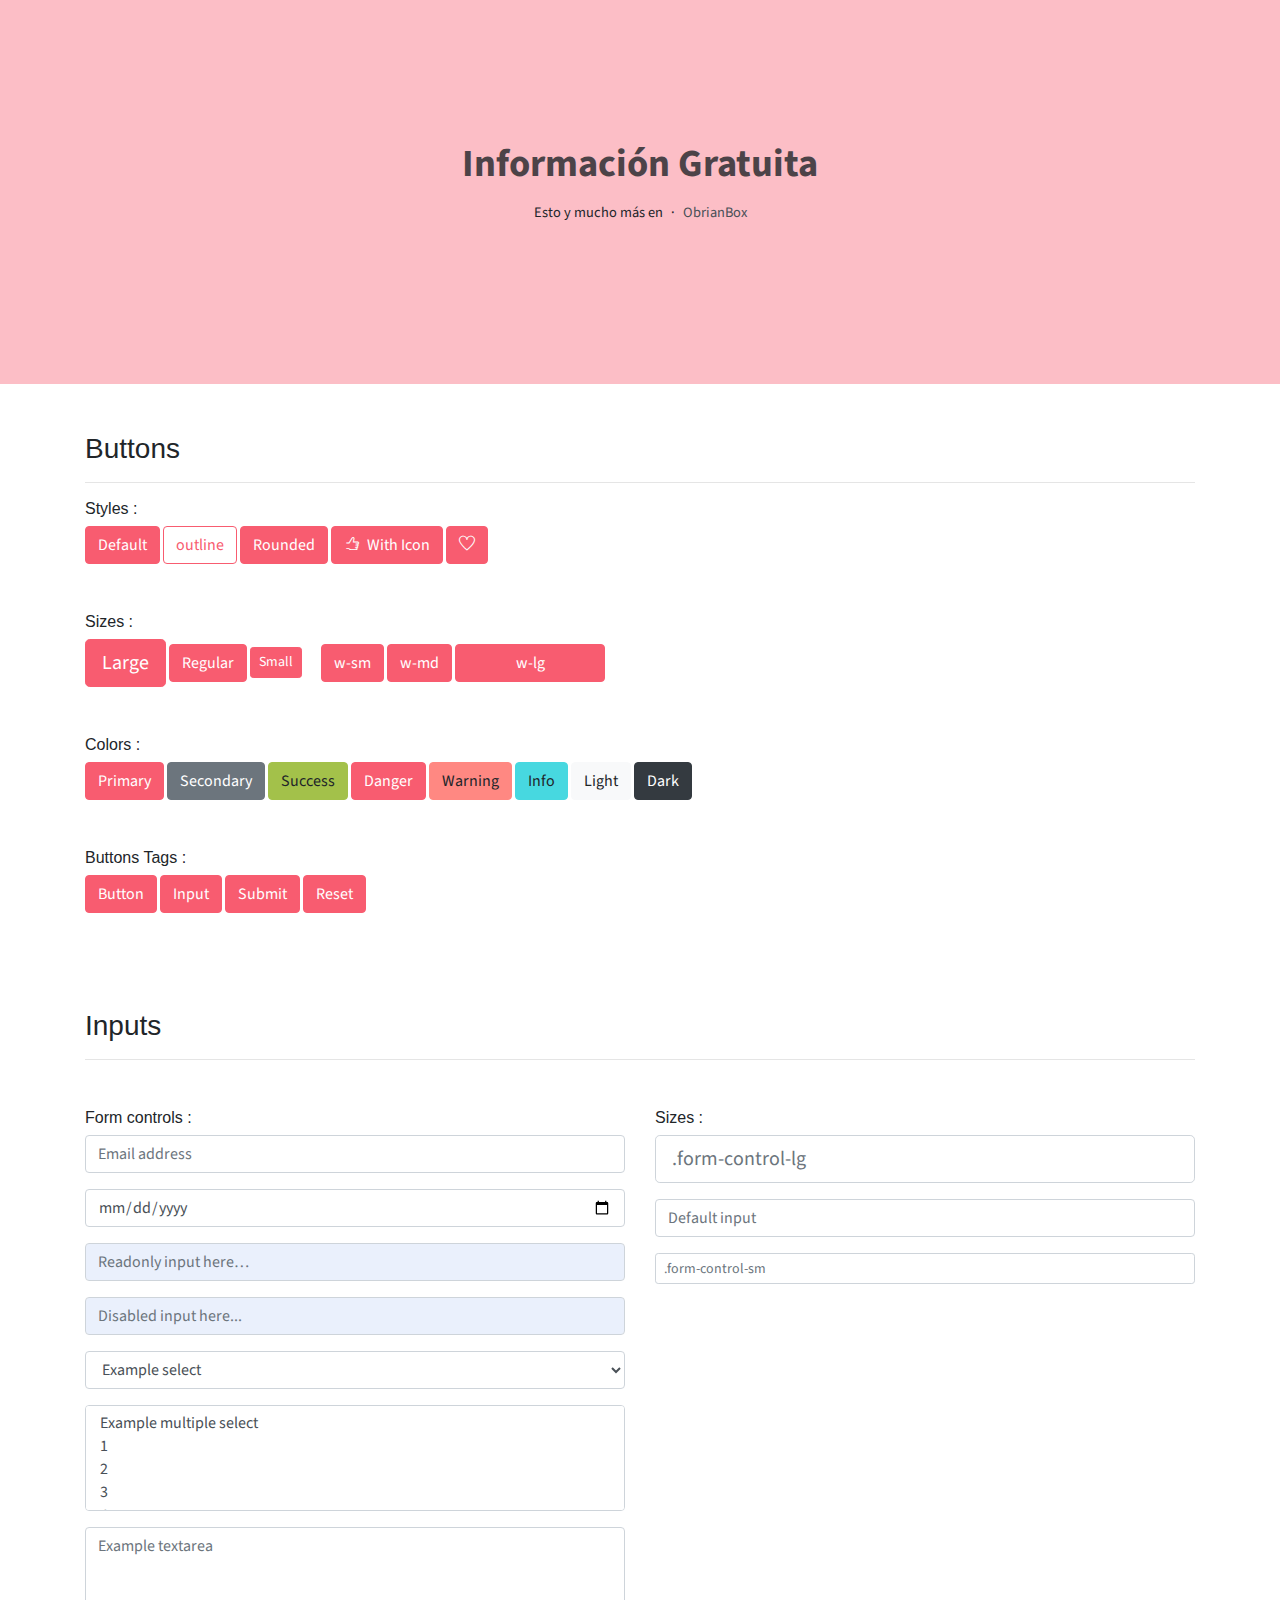
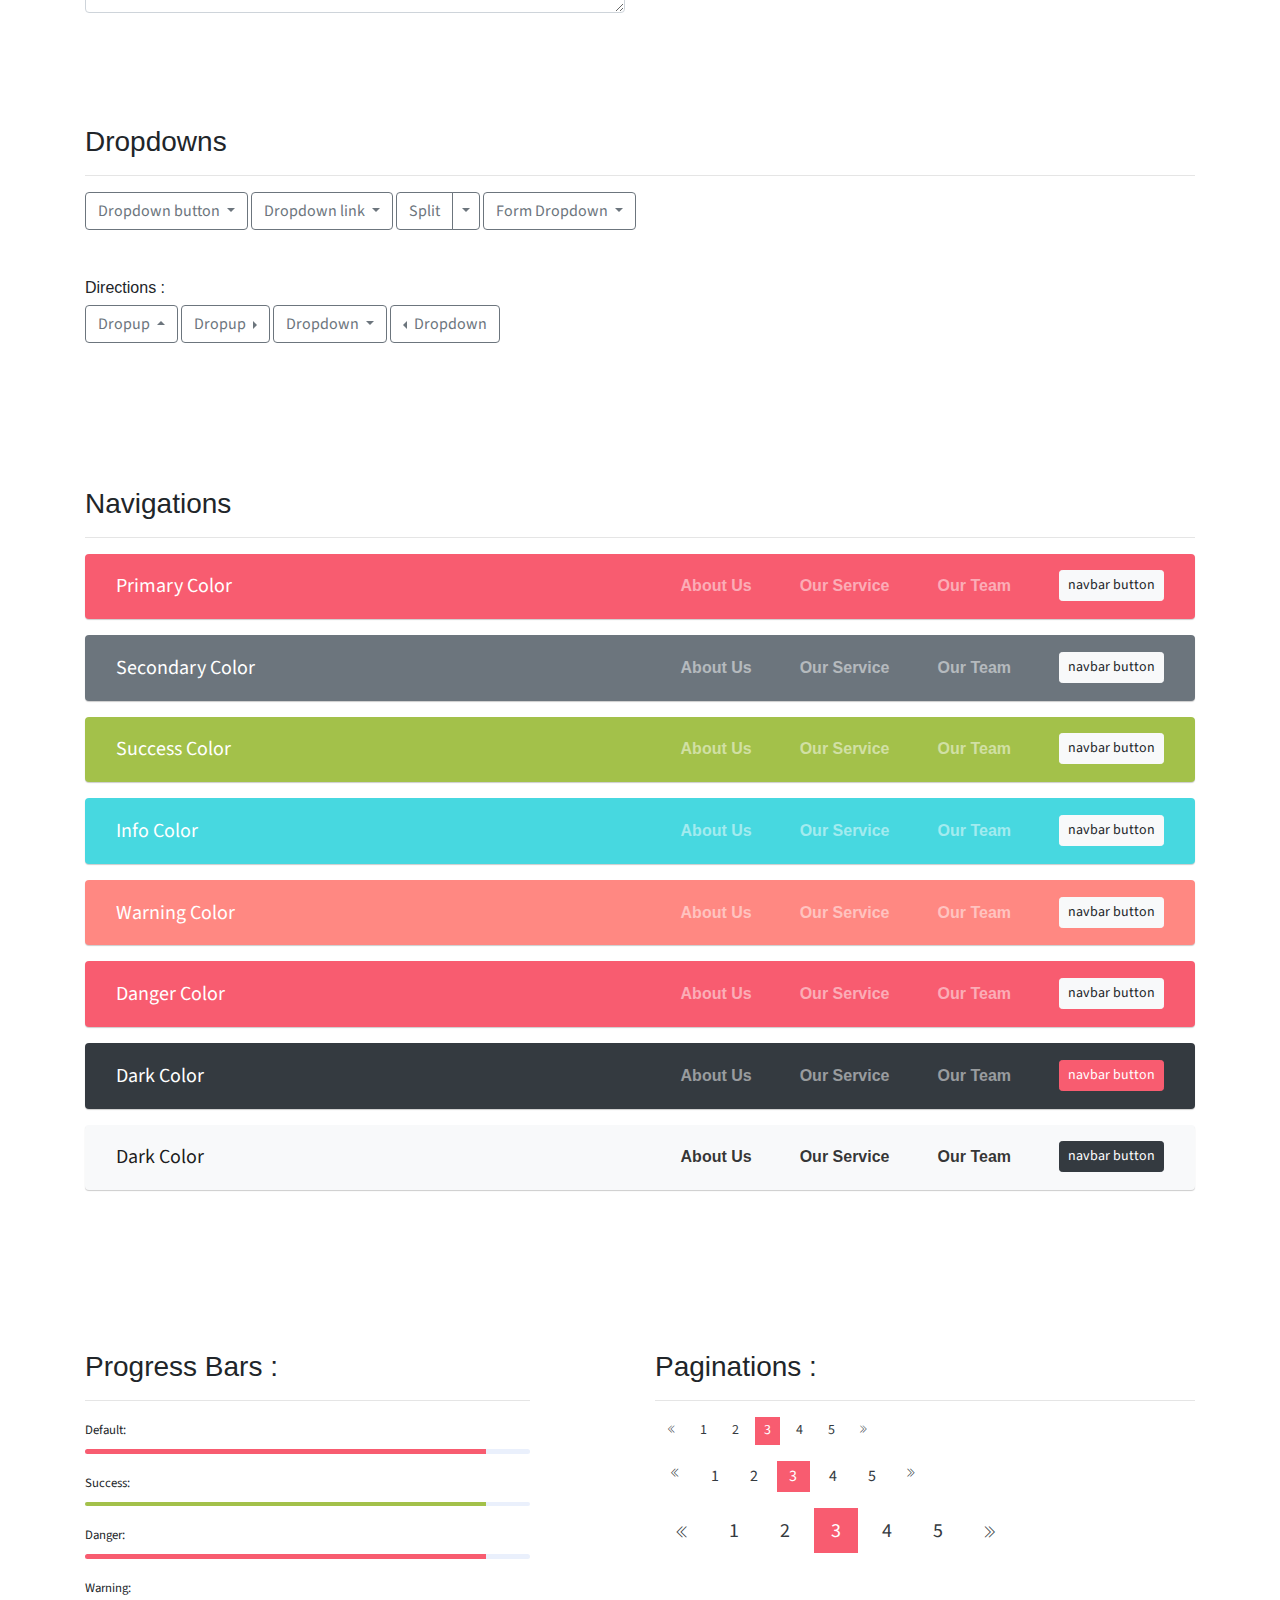
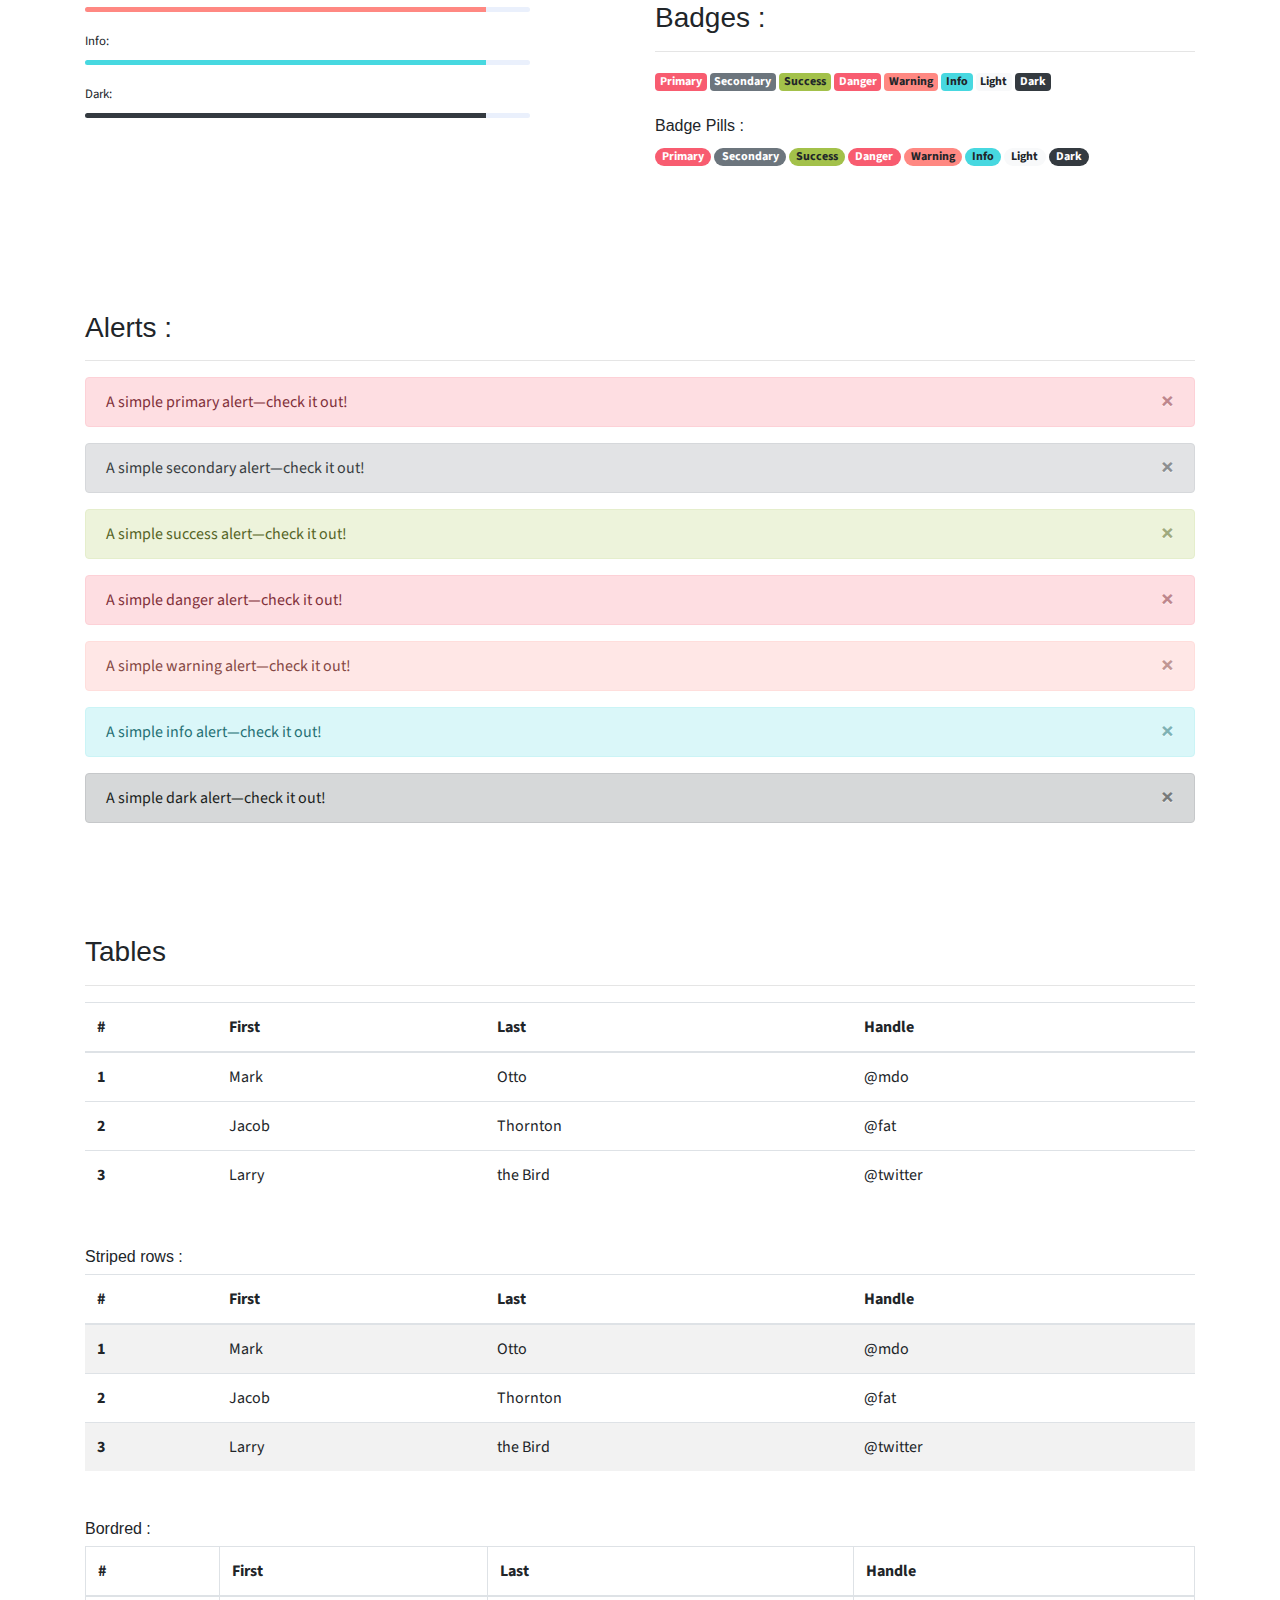
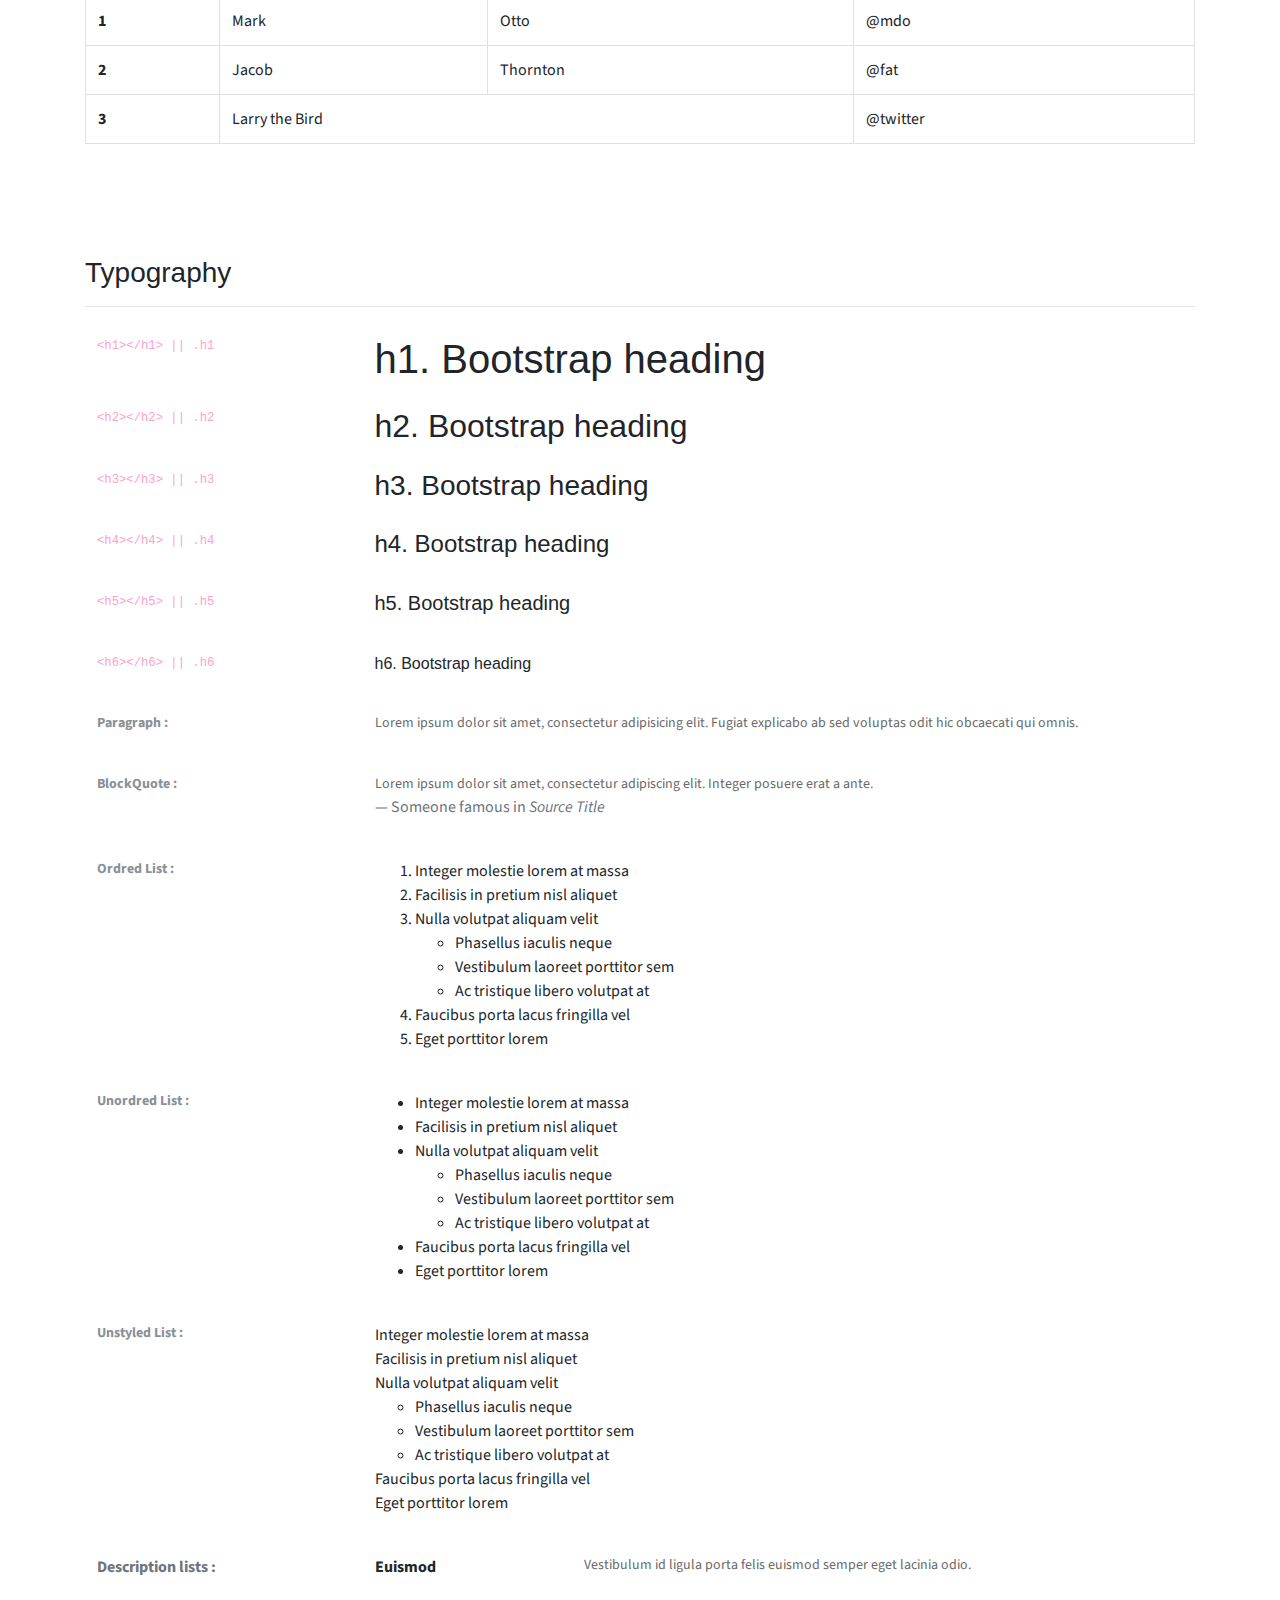
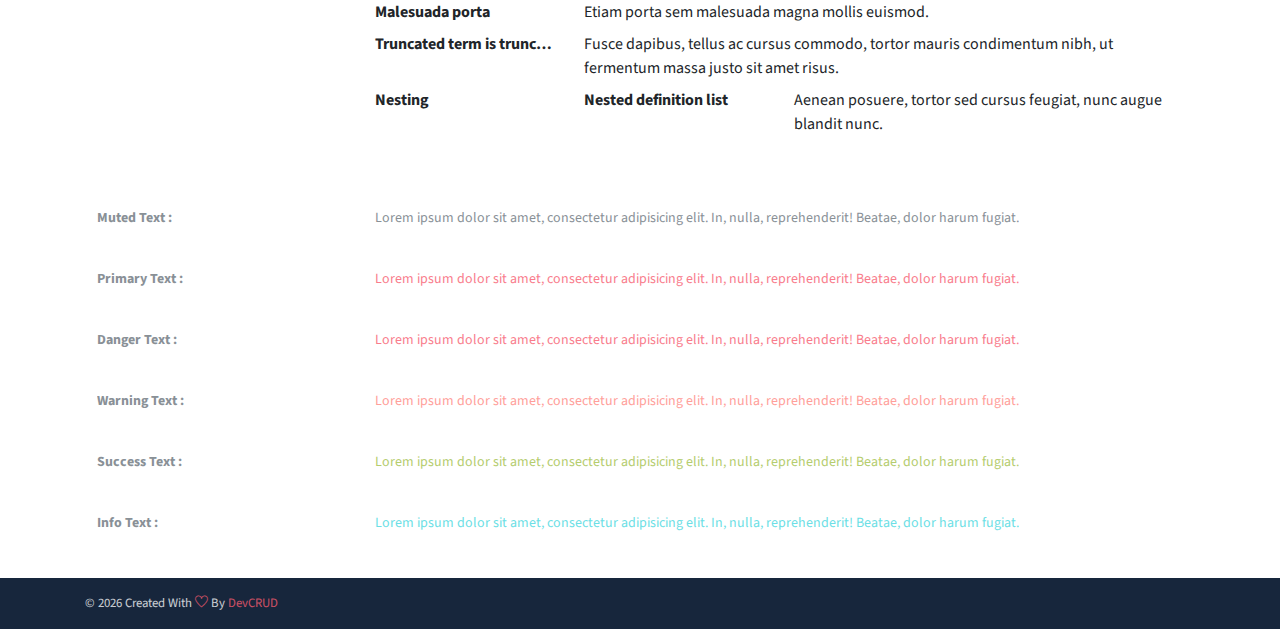
<file: public_html/components.html>
<!DOCTYPE html>
<html lang="en">
<head>
   <meta charset="utf-8">
   <meta name="viewport" content="width=device-width, initial-scale=1, shrink-to-fit=no">
   <meta name="description" content="Es una pagina web de programacion">
   <meta name="author" content="Obrian Reyes Gonzalez">
   <title>ObrianBox Programacion | Gratuito</title>
   <link rel="icon" href="assets/imgs/favicon.png" type="image/png">
   <!-- font icons -->
   <link rel="stylesheet" href="assets/vendors/themify-icons/css/themify-icons.css">
   <!-- Bootstrap + Steller  -->
   <link rel="stylesheet" href="assets/css/johndoe.css">
   <link rel="icon" type="favicon/png" href="./assets/imgs/ObrianBox.png">
</head>
<body>

   <!-- Page Header -->
   <header class="header header-mini"> 
      <div class="header-title">Información Gratuita</div> 
      <nav aria-label="breadcrumb">
         <ol class="breadcrumb">
            <li class="breadcrumb-item"><a href="/">Esto y mucho más en</a></li>
            <li class="breadcrumb-item active" aria-current="page">ObrianBox</li>
         </ol>
      </nav>
   </header> <!-- End Of Page Header -->

   <!-- main content -->
   <div class="container">

      <!-- Buttons -->
      <h3 class="mt-5">Buttons</h3>
      <hr>
      <h6 class="section-secondary-title">Styles :</h6>
      <button class="btn btn-primary">Default</button>
      <button class="btn btn-outline-primary">outline</button>
      <button class="btn btn-primary rounded">Rounded</button>
      <button class="btn btn-primary rounded"><i class="ti-thumb-up pr-1"></i> With Icon</button>
      <button class="btn btn-primary circle"><i class="ti-heart"></i></button>

      <h6 class="section-secondary-title mt-5">Sizes :</h6>
      <button class="btn btn-primary btn-lg">Large</button>
      <button class="btn btn-primary ">Regular</button>
      <button class="btn btn-primary btn-sm">Small</button>
      <button class="btn btn-primary w-sm ml-3">w-sm</button>
      <button class="btn btn-primary w-md">w-md</button>
      <button class="btn btn-primary w-lg">w-lg</button>

      <h6 class="section-secondary-title mt-5">Colors :</h6>          
      <button type="button" class="btn btn-primary">Primary</button>
      <button type="button" class="btn btn-secondary">Secondary</button>
      <button type="button" class="btn btn-success">Success</button>
      <button type="button" class="btn btn-danger">Danger</button>
      <button type="button" class="btn btn-warning">Warning</button>
      <button type="button" class="btn btn-info">Info</button>
      <button type="button" class="btn btn-light">Light</button>
      <button type="button" class="btn btn-dark">Dark</button>

      <h6 class="section-secondary-title mt-5">Buttons Tags :</h6>
      <button class="btn btn-primary" type="submit">Button</button>
      <input class="btn btn-primary" type="button" value="Input">
      <input class="btn btn-primary" type="submit" value="Submit">
      <input class="btn btn-primary" type="reset" value="Reset">
      
      <!-- devider -->
      <div class="py-5"></div>

      <!-- Inputs -->
      <h3>Inputs</h3>
      <hr>
      <div class="row mt-5">
         <div class="col-md-6">
            <h6 class="section-secondary-title">Form controls :</h6>        
            <div class="form-group">
               <input type="email" class="form-control" id="exampleFormControlInput1" placeholder="Email address">
            </div>
            <div class="form-group">
               <input type="date" class="form-control" id="exampleFormControlInput1" placeholder="Date">
            </div>
            <div class="form-group">
               <input class="form-control" type="text" placeholder="Readonly input here…" readonly>
            </div>
            <div class="form-group">
               <input class="form-control" id="disabledInput" type="text" placeholder="Disabled input here..." disabled>
            </div>
            <div class="form-group">
               <select class="form-control" id="exampleFormControlSelect1">
                  <option>Example select</option>
                  <option>1</option>
                  <option>2</option>
                  <option>3</option>
                  <option>4</option>
                  <option>5</option>
               </select>
            </div>
            <div class="form-group">
               <select multiple class="form-control" id="exampleFormControlSelect2">
                  <option>Example multiple select</option>
                  <option>1</option>
                  <option>2</option>
                  <option>3</option>
                  <option>4</option>
                  <option>5</option>
               </select>
            </div>
            <div class="form-group">
               <textarea class="form-control" id="exampleFormControlTextarea1" rows="3" placeholder="Example textarea"></textarea>
            </div>
         </div>
         <div class="col-md-6">
            <h6 class="section-secondary-title">Sizes :</h6>    
            <div class="form-group">
               <input class="form-control form-control-lg" type="text" placeholder=".form-control-lg">             
            </div>
            <div class="form-group">
               <input class="form-control" type="text" placeholder="Default input">
            </div>
            <div class="form-group">
               <input class="form-control form-control-sm" type="text" placeholder=".form-control-sm"> 
            </div>
         </div>
      </div> <!-- end of inputs -->   

      <!-- devider -->
      <div class="py-5"></div>             

      <!-- Dropdowns -->
      <h3 class="components-section-title font-weight-normal">Dropdowns</h3>
      <hr>
      <div class="dropdown d-inline-block">
         <button class="btn btn-outline-secondary dropdown-toggle" type="button" id="dropdownMenuButton" data-toggle="dropdown" aria-haspopup="true" aria-expanded="false">
         Dropdown button
         </button>
         <div class="dropdown-menu" aria-labelledby="dropdownMenuButton">
         <a class="dropdown-item" href="#">Action</a>
         <a class="dropdown-item" href="#">Another action</a>
         <a class="dropdown-item" href="#">Something else here</a>
         </div>
      </div>
      <div class="dropdown d-inline-block">
         <a class="btn btn-outline-secondary dropdown-toggle" href="#" role="button" id="dropdownMenuLink" data-toggle="dropdown" aria-haspopup="true" aria-expanded="false">
            Dropdown link
         </a>
         <div class="dropdown-menu" aria-labelledby="dropdownMenuLink">
            <a class="dropdown-item" href="#">Action</a>
            <a class="dropdown-item" href="#">Another action</a>
            <a class="dropdown-item" href="#">Something else here</a>
         </div>
      </div>
      <div class="btn-group">
         <button type="button" class="btn btn-outline-secondary">Split</button>
         <button type="button" class="btn btn-outline-secondary dropdown-toggle dropdown-toggle-split" data-toggle="dropdown" aria-haspopup="true" aria-expanded="false">
         <span class="sr-only">Toggle Dropdown</span>
         </button>
         <div class="dropdown-menu">
            <a class="dropdown-item" href="#">Action</a>
            <a class="dropdown-item" href="#">Another action</a>
            <a class="dropdown-item" href="#">Something else here</a>
            <div class="dropdown-divider"></div>
            <a class="dropdown-item" href="#">Separated link</a>
         </div>
      </div>
      <div class="btn-group">
         <button class="btn btn-outline-secondary dropdown-toggle" type="button" id="dropdownMenuButton" data-toggle="dropdown" aria-haspopup="true" aria-expanded="false">
            Form Dropdown
         </button>
         <div class="dropdown-menu form">
            <form class="px-4 py-3">
               <div class="form-group">
                  <input type="email" class="form-control" id="exampleDropdownFormEmail1" placeholder="email@example.com">
               </div>
               <div class="form-group">
                  <input type="password" class="form-control" id="exampleDropdownFormPassword1" placeholder="Password">
               </div>
               <div class="form-check mb-3">
                  <input type="checkbox" class="form-check-input" id="dropdownCheck">
                  <label class="form-check-label" for="dropdownCheck">
                     Remember me
                  </label>
               </div>
               <button type="submit" class="btn btn-primary btn-block">Sign in</button>
            </form>
            <div class="dropdown-divider"></div>
            <a class="dropdown-item" href="#"><small>New around here? Sign up</small></a>
            <a class="dropdown-item" href="#"><small>Forgot password?</small></a>
         </div>
      </div>       
      <h6 class="section-secondary-title mt-5">Directions :</h6>  
      <div class="btn-group dropup">
         <button type="button" class="btn btn-outline-secondary dropdown-toggle" data-toggle="dropdown" aria-haspopup="true" aria-expanded="false">
            Dropup
         </button>
         <div class="dropdown-menu">
            <a class="dropdown-item" href="#">Action</a>
            <a class="dropdown-item" href="#">Another action</a>
            <a class="dropdown-item" href="#">Something else here</a>
            <div class="dropdown-divider"></div>
            <a class="dropdown-item" href="#">Separated link</a>
         </div>
      </div>
      <div class="btn-group dropright">
         <button type="button" class="btn btn-outline-secondary dropdown-toggle" data-toggle="dropdown" aria-haspopup="true" aria-expanded="false">
            Dropup
         </button>
         <div class="dropdown-menu">
            <a class="dropdown-item" href="#">Action</a>
            <a class="dropdown-item" href="#">Another action</a>
            <a class="dropdown-item" href="#">Something else here</a>
            <div class="dropdown-divider"></div>
            <a class="dropdown-item" href="#">Separated link</a>
         </div>
      </div>
      <div class="btn-group">
         <button type="button" class="btn btn-outline-secondary dropdown-toggle" data-toggle="dropdown" aria-haspopup="true" aria-expanded="false">
            Dropdown
         </button>
         <div class="dropdown-menu">
            <a class="dropdown-item" href="#">Action</a>
            <a class="dropdown-item" href="#">Another action</a>
            <a class="dropdown-item" href="#">Something else here</a>
            <div class="dropdown-divider"></div>
            <a class="dropdown-item" href="#">Separated link</a>
         </div>
      </div>
      <div class="btn-group dropleft">
         <button type="button" class="btn btn-outline-secondary dropdown-toggle" data-toggle="dropdown" aria-haspopup="true" aria-expanded="false">
            Dropdown
         </button>
         <div class="dropdown-menu">
            <a class="dropdown-item" href="#">Action</a>
            <a class="dropdown-item" href="#">Another action</a>
            <a class="dropdown-item" href="#">Something else here</a>
            <div class="dropdown-divider"></div>
            <a class="dropdown-item" href="#">Separated link</a>
         </div>
      </div> <!-- end of Dropdowns -->  

      <!-- devider -->
      <div class="py-5"></div>   

      <!-- navbars -->
      <h3 class="components-section-title font-weight-normal mt-5">Navigations</h3>
      <hr>
      <nav class="navbar navbar-expand-sm navbar-dark bg-primary rounded shadow mb-3">
         <div class="container">
            <a class="navbar-brand" href="#">Primary Color</a>
            <button class="navbar-toggler ml-auto" type="button" data-toggle="collapse" data-target="#navbarSupportedContent" aria-controls="navbarSupportedContent" aria-expanded="false" aria-label="Toggle navigation">
            <span class="navbar-toggler-icon"></span>
            </button>
            <div class="collapse navbar-collapse" id="navbarSupportedContent">
               <ul class="navbar-nav ml-auto"> 
                  <li class="nav-item">
                     <a class="nav-link" href="#about">About Us</a>
                  </li>
                  <li class="nav-item">
                     <a class="nav-link" href="#service">Our Service</a>
                  </li>
                  <li class="nav-item">
                     <a class="nav-link" href="#team">Our Team</a>
                  </li>
                  <li class="nav-item">
                     <a href="#book-table" class="ml-4 mt-1 btn btn-light btn-sm">navbar button</a>
                  </li>
               </ul>                       
            </div>
         </div>
      </nav>
      <nav class="navbar navbar-expand-sm navbar-dark bg-secondary rounded shadow mb-3">
         <div class="container">
            <a class="navbar-brand" href="#">Secondary Color</a>
            <button class="navbar-toggler ml-auto" type="button" data-toggle="collapse" data-target="#navbarSupportedContent" aria-controls="navbarSupportedContent" aria-expanded="false" aria-label="Toggle navigation">
            <span class="navbar-toggler-icon"></span>
            </button>
            <div class="collapse navbar-collapse" id="navbarSupportedContent">
               <ul class="navbar-nav ml-auto"> 
                  <li class="nav-item">
                     <a class="nav-link" href="#about">About Us</a>
                  </li>
                  <li class="nav-item">
                     <a class="nav-link" href="#service">Our Service</a>
                  </li>
                  <li class="nav-item">
                     <a class="nav-link" href="#team">Our Team</a>
                  </li>
                  <li class="nav-item">
                     <a href="#book-table" class="ml-4 mt-1 btn btn-light btn-sm">navbar button</a>
                  </li>
               </ul>                       
            </div>
         </div>
      </nav>
      <nav class="navbar navbar-expand-sm navbar-dark bg-success rounded shadow mb-3">
         <div class="container">
            <a class="navbar-brand" href="#">Success Color</a>
            <button class="navbar-toggler ml-auto" type="button" data-toggle="collapse" data-target="#navbarSupportedContent" aria-controls="navbarSupportedContent" aria-expanded="false" aria-label="Toggle navigation">
            <span class="navbar-toggler-icon"></span>
            </button>
            <div class="collapse navbar-collapse" id="navbarSupportedContent">
               <ul class="navbar-nav ml-auto"> 
                  <li class="nav-item">
                     <a class="nav-link" href="#about">About Us</a>
                  </li>
                  <li class="nav-item">
                     <a class="nav-link" href="#service">Our Service</a>
                  </li>
                  <li class="nav-item">
                     <a class="nav-link" href="#team">Our Team</a>
                  </li>
                  <li class="nav-item">
                     <a href="#book-table" class="ml-4 mt-1 btn btn-light btn-sm">navbar button</a>
                  </li>
               </ul>                       
            </div>
         </div>
      </nav>
      <nav class="navbar navbar-expand-sm navbar-dark bg-info rounded shadow mb-3">
         <div class="container">
            <a class="navbar-brand" href="#">Info Color</a>
            <button class="navbar-toggler ml-auto" type="button" data-toggle="collapse" data-target="#navbarSupportedContent" aria-controls="navbarSupportedContent" aria-expanded="false" aria-label="Toggle navigation">
            <span class="navbar-toggler-icon"></span>
            </button>
            <div class="collapse navbar-collapse" id="navbarSupportedContent">
               <ul class="navbar-nav ml-auto"> 
                  <li class="nav-item">
                     <a class="nav-link" href="#about">About Us</a>
                  </li>
                  <li class="nav-item">
                     <a class="nav-link" href="#service">Our Service</a>
                  </li>
                  <li class="nav-item">
                     <a class="nav-link" href="#team">Our Team</a>
                  </li>
                  <li class="nav-item">
                     <a href="#book-table" class="ml-4 mt-1 btn btn-light btn-sm">navbar button</a>
                  </li>
               </ul>                       
            </div>
         </div>
      </nav>
      <nav class="navbar navbar-expand-sm navbar-dark bg-warning rounded shadow mb-3">
         <div class="container">
            <a class="navbar-brand" href="#">Warning Color</a>
            <button class="navbar-toggler ml-auto" type="button" data-toggle="collapse" data-target="#navbarSupportedContent" aria-controls="navbarSupportedContent" aria-expanded="false" aria-label="Toggle navigation">
            <span class="navbar-toggler-icon"></span>
            </button>
            <div class="collapse navbar-collapse" id="navbarSupportedContent">
               <ul class="navbar-nav ml-auto"> 
                  <li class="nav-item">
                     <a class="nav-link" href="#about">About Us</a>
                  </li>
                  <li class="nav-item">
                     <a class="nav-link" href="#service">Our Service</a>
                  </li>
                  <li class="nav-item">
                     <a class="nav-link" href="#team">Our Team</a>
                  </li>
                  <li class="nav-item">
                     <a href="#book-table" class="ml-4 mt-1 btn btn-light btn-sm">navbar button</a>
                  </li>
               </ul>                       
            </div>
         </div>
      </nav>
      <nav class="navbar navbar-expand-sm navbar-dark bg-danger rounded shadow mb-3">
         <div class="container">
            <a class="navbar-brand" href="#">Danger Color</a>
            <button class="navbar-toggler ml-auto" type="button" data-toggle="collapse" data-target="#navbarSupportedContent" aria-controls="navbarSupportedContent" aria-expanded="false" aria-label="Toggle navigation">
            <span class="navbar-toggler-icon"></span>
            </button>
            <div class="collapse navbar-collapse" id="navbarSupportedContent">
               <ul class="navbar-nav ml-auto"> 
                  <li class="nav-item">
                     <a class="nav-link" href="#about">About Us</a>
                  </li>
                  <li class="nav-item">
                     <a class="nav-link" href="#service">Our Service</a>
                  </li>
                  <li class="nav-item">
                     <a class="nav-link" href="#team">Our Team</a>
                  </li>
                  <li class="nav-item">
                     <a href="#book-table" class="ml-4 mt-1 btn btn-light btn-sm">navbar button</a>
                  </li>
               </ul>                       
            </div>
         </div>
      </nav>
      <nav class="navbar navbar-expand-sm navbar-dark bg-dark rounded shadow mb-3">
         <div class="container">
            <a class="navbar-brand" href="#">Dark Color</a>
            <button class="navbar-toggler ml-auto" type="button" data-toggle="collapse" data-target="#navbarSupportedContent" aria-controls="navbarSupportedContent" aria-expanded="false" aria-label="Toggle navigation">
            <span class="navbar-toggler-icon"></span>
            </button>
            <div class="collapse navbar-collapse" id="navbarSupportedContent">
               <ul class="navbar-nav ml-auto"> 
                  <li class="nav-item">
                     <a class="nav-link" href="#about">About Us</a>
                  </li>
                  <li class="nav-item">
                     <a class="nav-link" href="#service">Our Service</a>
                  </li>
                  <li class="nav-item">
                     <a class="nav-link" href="#team">Our Team</a>
                  </li>
                  <li class="nav-item">
                     <a href="#book-table" class="ml-4 mt-1 btn btn-primary btn-sm">navbar button</a>
                  </li>
               </ul>                       
            </div>
         </div>
      </nav>
      <nav class="navbar navbar-expand-sm navbar-light bg-light rounded shadow mb-3">
         <div class="container">
            <a class="navbar-brand" href="#">Dark Color</a>
            <button class="navbar-toggler ml-auto" type="button" data-toggle="collapse" data-target="#navbarSupportedContent" aria-controls="navbarSupportedContent" aria-expanded="false" aria-label="Toggle navigation">
            <span class="navbar-toggler-icon"></span>
            </button>
            <div class="collapse navbar-collapse" id="navbarSupportedContent">
               <ul class="navbar-nav ml-auto"> 
                  <li class="nav-item">
                     <a class="nav-link" href="#about">About Us</a>
                  </li>
                  <li class="nav-item">
                     <a class="nav-link" href="#service">Our Service</a>
                  </li>
                  <li class="nav-item">
                     <a class="nav-link" href="#team">Our Team</a>
                  </li>
                  <li class="nav-item">
                     <a href="#book-table" class="ml-4 mt-1 btn btn-dark btn-sm">navbar button</a>
                  </li>
               </ul>                       
            </div>
         </div>
      </nav>
      <!-- End of navbars -->

      <!-- devider -->
      <div class="py-5"></div>   
      
      <!-- progress bars -->
      <div class="row justify-content-between">
         <div class="col-md-5">
            <h3 class="components-section-title font-weight-normal mt-5">Progress Bars :</h3>
            <hr>
            <small>Default: </small>
            <div class="progress mt-2 mb-3">
               <div class="progress-bar" role="progressbar" style="width: 90%" aria-valuenow="25" aria-valuemin="0" aria-valuemax="100"></div>
            </div>
            <small>Success:</small>
            <div class="progress mt-2 mb-3">
               <div class="progress-bar bg-success" role="progressbar" style="width: 90%" aria-valuenow="25" aria-valuemin="0" aria-valuemax="100"></div>
            </div>
            <small>Danger:</small>
            <div class="progress mt-2 mb-3">
               <div class="progress-bar bg-danger" role="progressbar" style="width: 90%" aria-valuenow="25" aria-valuemin="0" aria-valuemax="100"></div>
            </div>
            <small>Warning:</small>
            <div class="progress mt-2 mb-3">
               <div class="progress-bar bg-warning" role="progressbar" style="width: 90%" aria-valuenow="25" aria-valuemin="0" aria-valuemax="100"></div>
            </div>
            <small>Info:</small>
            <div class="progress mt-2 mb-3">
               <div class="progress-bar bg-info" role="progressbar" style="width: 90%" aria-valuenow="25" aria-valuemin="0" aria-valuemax="100"></div>
            </div>
            <small>Dark:</small>
            <div class="progress mt-2 mb-3">
               <div class="progress-bar bg-dark" role="progressbar" style="width: 90%" aria-valuenow="25" aria-valuemin="0" aria-valuemax="100"></div>
            </div>
         </div>
         <div class="col-md-6">
            <h3 class="components-section-title font-weight-normal mt-5">Paginations :</h3>
            <hr>
            <nav aria-label="Page navigation example">
               <ul class="pagination pagination-sm">
                  <li class="page-item"><a class="page-link" href="#"><i class="ti-angle-double-left"></i></a></li>
                  <li class="page-item"><a class="page-link" href="#">1</a></li>
                  <li class="page-item"><a class="page-link" href="#">2</a></li>
                  <li class="page-item active"><a class="page-link" href="#">3</a></li>
                  <li class="page-item"><a class="page-link" href="#">4</a></li>
                  <li class="page-item"><a class="page-link" href="#">5</a></li>
                  <li class="page-item"><a class="page-link" href="#"><i class="ti-angle-double-right"></i></a></li>
               </ul>
            </nav>
            <nav aria-label="Page navigation example">
               <ul class="pagination">
               <li class="page-item"><a class="page-link" href="#"><i class="ti-angle-double-left"></i></a></li>
                  <li class="page-item"><a class="page-link" href="#">1</a></li>
                  <li class="page-item"><a class="page-link" href="#">2</a></li>
                  <li class="page-item active"><a class="page-link" href="#">3</a></li>
                  <li class="page-item"><a class="page-link" href="#">4</a></li>
                  <li class="page-item"><a class="page-link" href="#">5</a></li>
                  <li class="page-item"><a class="page-link" href="#"><i class="ti-angle-double-right"></i></a></li>
               </ul>
            </nav>
            <nav aria-label="Page navigation example">
               <ul class="pagination pagination-lg">
                  <li class="page-item"><a class="page-link" href="#"><i class="ti-angle-double-left"></i></a></li>
                  <li class="page-item"><a class="page-link" href="#">1</a></li>
                  <li class="page-item"><a class="page-link" href="#">2</a></li>
                  <li class="page-item active"><a class="page-link" href="#">3</a></li>
                  <li class="page-item"><a class="page-link" href="#">4</a></li>
                  <li class="page-item"><a class="page-link" href="#">5</a></li>
                  <li class="page-item"><a class="page-link" href="#"><i class="ti-angle-double-right"></i></a></li>
               </ul>
            </nav>

            <!-- Badges -->
            <h3 class="components-section-title font-weight-normal mt-5">Badges :</h3>
            <hr>
            <span class="badge badge-primary">Primary</span>
            <span class="badge badge-secondary">Secondary</span>
            <span class="badge badge-success">Success</span>
            <span class="badge badge-danger">Danger</span>
            <span class="badge badge-warning">Warning</span>
            <span class="badge badge-info">Info</span>
            <span class="badge badge-light">Light</span>
            <span class="badge badge-dark">Dark</span>
            <h6 class="section-secondary-title mt-4 mb-2">Badge Pills :</h6>
            <span class="badge badge-pill badge-primary">Primary</span>
            <span class="badge badge-pill badge-secondary">Secondary</span>
            <span class="badge badge-pill badge-success">Success</span>
            <span class="badge badge-pill badge-danger">Danger</span>
            <span class="badge badge-pill badge-warning">Warning</span>
            <span class="badge badge-pill badge-info">Info</span>
            <span class="badge badge-pill badge-light">Light</span>
            <span class="badge badge-pill badge-dark">Dark</span>
         </div>
      </div> <!-- End of Progress bars -->

      <!-- devider -->
      <div class="py-5"></div>  

      <!-- Alerts -->
      <h3 class="components-section-title font-weight-normal mt-5">Alerts :</h3>
      <hr>
      <div class="alert alert-primary alert-dismissible fade show" role="alert">
         A simple primary alert—check it out!
         <button type="button" class="close" data-dismiss="alert" aria-label="Close">
            <span aria-hidden="true">&times;</span>
         </button>
      </div>
      <div class="alert alert-secondary alert-dismissible fade show" role="alert">
         A simple secondary alert—check it out!
         <button type="button" class="close" data-dismiss="alert" aria-label="Close">
            <span aria-hidden="true">&times;</span>
         </button>
      </div>
      <div class="alert alert-success alert-dismissible fade show" role="alert">
         A simple success alert—check it out!
         <button type="button" class="close" data-dismiss="alert" aria-label="Close">
            <span aria-hidden="true">&times;</span>
         </button>
      </div>
      <div class="alert alert-danger alert-dismissible fade show" role="alert">
         A simple danger alert—check it out!
         <button type="button" class="close" data-dismiss="alert" aria-label="Close">
            <span aria-hidden="true">&times;</span>
         </button>
      </div>
      <div class="alert alert-warning alert-dismissible fade show" role="alert">
         A simple warning alert—check it out!
         <button type="button" class="close" data-dismiss="alert" aria-label="Close">
            <span aria-hidden="true">&times;</span>
         </button>
      </div>
      <div class="alert alert-info alert-dismissible fade show" role="alert">
         A simple info alert—check it out!
         <button type="button" class="close" data-dismiss="alert" aria-label="Close">
            <span aria-hidden="true">&times;</span>
         </button>
      </div>
      <div class="alert alert-dark alert-dismissible fade show" role="alert">
         A simple dark alert—check it out!
         <button type="button" class="close" data-dismiss="alert" aria-label="Close">
            <span aria-hidden="true">&times;</span>
         </button>
      </div>
      <!-- end of alerts -->

      <!-- devider -->
      <div class="py-5"></div> 
   
      <!-- tables -->
      <h3 class="components-section-title">Tables</h3>
      <hr>
      <table class="table">
         <thead>
            <tr>
               <th scope="col">#</th>
               <th scope="col">First</th>
               <th scope="col">Last</th>
               <th scope="col">Handle</th>
            </tr>
         </thead>
         <tbody>
            <tr>
               <th scope="row">1</th>
               <td>Mark</td>
               <td>Otto</td>
               <td>@mdo</td>
            </tr>
            <tr>
               <th scope="row">2</th>
               <td>Jacob</td>
               <td>Thornton</td>
               <td>@fat</td>
            </tr>
            <tr>
               <th scope="row">3</th>
               <td>Larry</td>
               <td>the Bird</td>
               <td>@twitter</td>
            </tr>
         </tbody>
      </table>

      <h6 class="section-secondary-title mt-5">Striped rows :</h6>
      <table class="table table-striped">
         <thead>
            <tr>
               <th scope="col">#</th>
               <th scope="col">First</th>
               <th scope="col">Last</th>
               <th scope="col">Handle</th>
            </tr>
         </thead>
         <tbody>
            <tr>
               <th scope="row">1</th>
               <td>Mark</td>
               <td>Otto</td>
               <td>@mdo</td>
            </tr>
            <tr>
               <th scope="row">2</th>
               <td>Jacob</td>
               <td>Thornton</td>
               <td>@fat</td>
            </tr>
            <tr>
               <th scope="row">3</th>
               <td>Larry</td>
               <td>the Bird</td>
               <td>@twitter</td>
            </tr>
         </tbody>
      </table>

      <h6 class="section-secondary-title mt-5">Bordred :</h6>
      <table class="table table-bordered">
         <thead>
            <tr>
               <th scope="col">#</th>
               <th scope="col">First</th>
               <th scope="col">Last</th>
               <th scope="col">Handle</th>
            </tr>
         </thead>
         <tbody>
            <tr>
               <th scope="row">1</th>
               <td>Mark</td>
               <td>Otto</td>
               <td>@mdo</td>
            </tr>
            <tr>
               <th scope="row">2</th>
               <td>Jacob</td>
               <td>Thornton</td>
               <td>@fat</td>
            </tr>
            <tr>
               <th scope="row">3</th>
               <td colspan="2">Larry the Bird</td>
               <td>@twitter</td>
            </tr>
         </tbody>
      </table>
      <!-- end of tables -->

      <!-- devider -->
      <div class="py-5"></div> 

      <!-- typography -->
      <h3 class="components-section-title">Typography</h3>
      <hr>
     
      <table class="table table-borderless v-align-center">
         <tbody>
            <tr>
               <td>
                  <p><code class="highlighter-rouge">&lt;h1&gt;&lt;/h1&gt; || .h1</code></p>
               </td>
               <td class="w-75"><span class="h1">h1. Bootstrap heading</span></td>
            </tr>
            <tr>
               <td>
                  <p><code class="highlighter-rouge">&lt;h2&gt;&lt;/h2&gt; || .h2</code></p>
               </td>
               <td><span class="h2">h2. Bootstrap heading</span></td>
            </tr>
            <tr>
               <td>
                  <p><code class="highlighter-rouge">&lt;h3&gt;&lt;/h3&gt; || .h3</code></p>
               </td>
               <td><span class="h3">h3. Bootstrap heading</span></td>
            </tr>
            <tr>
               <td>
                  <p><code class="highlighter-rouge">&lt;h4&gt;&lt;/h4&gt; || .h4</code></p>
               </td>
               <td><span class="h4">h4. Bootstrap heading</span></td>
            </tr>
            <tr>
               <td>
                  <p><code class="highlighter-rouge">&lt;h5&gt;&lt;/h5&gt; || .h5</code></p>
               </td>
               <td><span class="h5">h5. Bootstrap heading</span></td>
            </tr>
            <tr>
               <td>
                  <p><code class="highlighter-rouge">&lt;h6&gt;&lt;/h6&gt; || .h6</code></p>
               </td>
               <td><span class="h6">h6. Bootstrap heading</span></td>
            </tr>
            <tr>
               <td>
                  <p class="font-weight-bold text-muted">Paragraph :</p>
               </td>
               <td><p>Lorem ipsum dolor sit amet, consectetur adipisicing elit. Fugiat explicabo ab sed voluptas odit hic obcaecati qui omnis.</p></td>
            </tr>
            <tr>
               <td>
                  <p class="font-weight-bold text-muted">BlockQuote :</p>
               </td>
               <td>
                  <blockquote class="blockquote">
                     <p class="mb-0">Lorem ipsum dolor sit amet, consectetur adipiscing elit. Integer posuere erat a ante.</p>
                     <footer class="blockquote-footer">Someone famous in <cite title="Source Title">Source Title</cite></footer>
                  </blockquote>
               </td>
            </tr>

            
            <tr>
               <td><p class="font-weight-bold text-muted">Ordred List :</p></td>
               <td>
                  <ol>
                     <li>Integer molestie lorem at massa</li>
                     <li>Facilisis in pretium nisl aliquet</li>
                     <li>Nulla volutpat aliquam velit
                        <ul>
                           <li>Phasellus iaculis neque</li>
                           <li>Vestibulum laoreet porttitor sem</li>
                           <li>Ac tristique libero volutpat at</li>
                        </ul>
                     </li>
                     <li>Faucibus porta lacus fringilla vel</li>
                     <li>Eget porttitor lorem</li>
                  </ol>
               </td>
            </tr>
            <tr>
               <td><p class="font-weight-bold text-muted">Unordred List :</p></td>
               <td>
                  <ul >
                     <li>Integer molestie lorem at massa</li>
                     <li>Facilisis in pretium nisl aliquet</li>
                     <li>Nulla volutpat aliquam velit
                        <ul>
                           <li>Phasellus iaculis neque</li>
                           <li>Vestibulum laoreet porttitor sem</li>
                           <li>Ac tristique libero volutpat at</li>
                        </ul>
                     </li>
                     <li>Faucibus porta lacus fringilla vel</li>
                     <li>Eget porttitor lorem</li>
                  </ul>
               </td>
            </tr>
            <tr>
               <td><p class="font-weight-bold text-muted">Unstyled List :</p></td>
               <td>
                  <ul class="list-unstyled">
                     <li>Integer molestie lorem at massa</li>
                     <li>Facilisis in pretium nisl aliquet</li>
                     <li>Nulla volutpat aliquam velit
                        <ul>
                           <li>Phasellus iaculis neque</li>
                           <li>Vestibulum laoreet porttitor sem</li>
                           <li>Ac tristique libero volutpat at</li>
                        </ul>
                     </li>
                     <li>Faucibus porta lacus fringilla vel</li>
                     <li>Eget porttitor lorem</li>
                  </ul>
               </td>
            </tr>
            <tr>
               <td class="font-weight-bold text-muted">Description lists : </td>
               <td>
                  <dl class="row">
                     <dt class="col-sm-3">Euismod</dt>
                     <dd class="col-sm-9">
                        <p>Vestibulum id ligula porta felis euismod semper eget lacinia odio.</p>
                     </dd>

                     <dt class="col-sm-3">Malesuada porta</dt>
                     <dd class="col-sm-9">Etiam porta sem malesuada magna mollis euismod.</dd>

                     <dt class="col-sm-3 text-truncate">Truncated term is truncated</dt>
                     <dd class="col-sm-9">Fusce dapibus, tellus ac cursus commodo, tortor mauris condimentum nibh, ut fermentum massa justo sit amet risus.</dd>

                     <dt class="col-sm-3">Nesting</dt>
                     <dd class="col-sm-9">
                        <dl class="row">
                           <dt class="col-sm-4">Nested definition list</dt>
                           <dd class="col-sm-8">Aenean posuere, tortor sed cursus feugiat, nunc augue blandit nunc.</dd>
                        </dl>
                     </dd>
                  </dl>
               </td>
            </tr>
            <tr>
               <td>
                  <p class="font-weight-bold text-muted">Muted Text :</p>
               </td>
               <td>
                  <p class="text-muted">Lorem ipsum dolor sit amet, consectetur adipisicing elit. In, nulla, reprehenderit! Beatae, dolor harum fugiat.</p>
               </td>
            </tr>
            <tr>
               <td>
                  <p class="font-weight-bold text-muted">Primary Text :</p>
               </td>
               <td>
                  <p class="text-primary">Lorem ipsum dolor sit amet, consectetur adipisicing elit. In, nulla, reprehenderit! Beatae, dolor harum fugiat.</p>
               </td>
            </tr>
            <tr>
               <td>
                  <p class="font-weight-bold text-muted">Danger Text :</p>
               </td>
               <td>
                  <p class="text-danger">Lorem ipsum dolor sit amet, consectetur adipisicing elit. In, nulla, reprehenderit! Beatae, dolor harum fugiat.</p>
               </td>
            </tr>
            <tr>
               <td>
                  <p class="font-weight-bold text-muted">Warning Text :</p>
               </td>
               <td>
                  <p class="text-warning">Lorem ipsum dolor sit amet, consectetur adipisicing elit. In, nulla, reprehenderit! Beatae, dolor harum fugiat.</p>
               </td>
            </tr>
            <tr>
               <td>
                  <p class="font-weight-bold text-muted">Success Text :</p>
               </td>
               <td>
                  <p class="text-success">Lorem ipsum dolor sit amet, consectetur adipisicing elit. In, nulla, reprehenderit! Beatae, dolor harum fugiat.</p>
               </td>
            </tr>
            <tr>
               <td>
                  <p class="font-weight-bold text-muted">Info Text :</p>
               </td>
               <td>
                  <p class="text-info">Lorem ipsum dolor sit amet, consectetur adipisicing elit. In, nulla, reprehenderit! Beatae, dolor harum fugiat.</p>
               </td>
            </tr>
         </tbody>
      </table>
   </div>
   <!-- end of typography -->

   <!-- Page Footer -->
   <footer class="footer py-3">
        <div class="container">
            <p class="small mb-0 text-light">
                &copy; <script>document.write(new Date().getFullYear())</script> Created With <i class="ti-heart text-danger"></i> By <a href="http://devcrud.com" target="_blank"><span class="text-danger" title="Bootstrap 4 Themes and Dashboards">DevCRUD</span></a> 
            </p>
        </div>
    </footer>
   <!-- End of Page Footer -->  
   
   <!-- core  -->
   <script src="assets/vendors/jquery/jquery-3.4.1.js"></script>
   <script src="assets/vendors/bootstrap/bootstrap.bundle.js"></script>

</body>
</html>
</file>
<file: public_html/assets/vendors/themify-icons/css/themify-icons.css>
@font-face {
	font-family: 'themify';
	src:url("../fonts/themify.eot?-fvbane");
	src:url("../fonts/themify.eot?#iefix-fvbane") format("embedded-opentype"),
		url("../fonts/themify.woff?-fvbane") format("woff"),
		url("../fonts/themify.ttf?-fvbane") format("truetype"),
		url("../fonts/themify.svg?-fvbane#themify") format("svg");
	font-weight: normal;
	font-style: normal;
}

[class^="ti-"], [class*=" ti-"] {
	font-family: 'themify';
	speak: none;
	font-style: normal;
	font-weight: normal;
	font-variant: normal;
	text-transform: none;
	line-height: 1;

	/* Better Font Rendering =========== */
	-webkit-font-smoothing: antialiased;
	-moz-osx-font-smoothing: grayscale;
}

.ti-wand:before {
	content: "\e600";
}
.ti-volume:before {
	content: "\e601";
}
.ti-user:before {
	content: "\e602";
}
.ti-unlock:before {
	content: "\e603";
}
.ti-unlink:before {
	content: "\e604";
}
.ti-trash:before {
	content: "\e605";
}
.ti-thought:before {
	content: "\e606";
}
.ti-target:before {
	content: "\e607";
}
.ti-tag:before {
	content: "\e608";
}
.ti-tablet:before {
	content: "\e609";
}
.ti-star:before {
	content: "\e60a";
}
.ti-spray:before {
	content: "\e60b";
}
.ti-signal:before {
	content: "\e60c";
}
.ti-shopping-cart:before {
	content: "\e60d";
}
.ti-shopping-cart-full:before {
	content: "\e60e";
}
.ti-settings:before {
	content: "\e60f";
}
.ti-search:before {
	content: "\e610";
}
.ti-zoom-in:before {
	content: "\e611";
}
.ti-zoom-out:before {
	content: "\e612";
}
.ti-cut:before {
	content: "\e613";
}
.ti-ruler:before {
	content: "\e614";
}
.ti-ruler-pencil:before {
	content: "\e615";
}
.ti-ruler-alt:before {
	content: "\e616";
}
.ti-bookmark:before {
	content: "\e617";
}
.ti-bookmark-alt:before {
	content: "\e618";
}
.ti-reload:before {
	content: "\e619";
}
.ti-plus:before {
	content: "\e61a";
}
.ti-pin:before {
	content: "\e61b";
}
.ti-pencil:before {
	content: "\e61c";
}
.ti-pencil-alt:before {
	content: "\e61d";
}
.ti-paint-roller:before {
	content: "\e61e";
}
.ti-paint-bucket:before {
	content: "\e61f";
}
.ti-na:before {
	content: "\e620";
}
.ti-mobile:before {
	content: "\e621";
}
.ti-minus:before {
	content: "\e622";
}
.ti-medall:before {
	content: "\e623";
}
.ti-medall-alt:before {
	content: "\e624";
}
.ti-marker:before {
	content: "\e625";
}
.ti-marker-alt:before {
	content: "\e626";
}
.ti-arrow-up:before {
	content: "\e627";
}
.ti-arrow-right:before {
	content: "\e628";
}
.ti-arrow-left:before {
	content: "\e629";
}
.ti-arrow-down:before {
	content: "\e62a";
}
.ti-lock:before {
	content: "\e62b";
}
.ti-location-arrow:before {
	content: "\e62c";
}
.ti-link:before {
	content: "\e62d";
}
.ti-layout:before {
	content: "\e62e";
}
.ti-layers:before {
	content: "\e62f";
}
.ti-layers-alt:before {
	content: "\e630";
}
.ti-key:before {
	content: "\e631";
}
.ti-import:before {
	content: "\e632";
}
.ti-image:before {
	content: "\e633";
}
.ti-heart:before {
	content: "\e634";
}
.ti-heart-broken:before {
	content: "\e635";
}
.ti-hand-stop:before {
	content: "\e636";
}
.ti-hand-open:before {
	content: "\e637";
}
.ti-hand-drag:before {
	content: "\e638";
}
.ti-folder:before {
	content: "\e639";
}
.ti-flag:before {
	content: "\e63a";
}
.ti-flag-alt:before {
	content: "\e63b";
}
.ti-flag-alt-2:before {
	content: "\e63c";
}
.ti-eye:before {
	content: "\e63d";
}
.ti-export:before {
	content: "\e63e";
}
.ti-exchange-vertical:before {
	content: "\e63f";
}
.ti-desktop:before {
	content: "\e640";
}
.ti-cup:before {
	content: "\e641";
}
.ti-crown:before {
	content: "\e642";
}
.ti-comments:before {
	content: "\e643";
}
.ti-comment:before {
	content: "\e644";
}
.ti-comment-alt:before {
	content: "\e645";
}
.ti-close:before {
	content: "\e646";
}
.ti-clip:before {
	content: "\e647";
}
.ti-angle-up:before {
	content: "\e648";
}
.ti-angle-right:before {
	content: "\e649";
}
.ti-angle-left:before {
	content: "\e64a";
}
.ti-angle-down:before {
	content: "\e64b";
}
.ti-check:before {
	content: "\e64c";
}
.ti-check-box:before {
	content: "\e64d";
}
.ti-camera:before {
	content: "\e64e";
}
.ti-announcement:before {
	content: "\e64f";
}
.ti-brush:before {
	content: "\e650";
}
.ti-briefcase:before {
	content: "\e651";
}
.ti-bolt:before {
	content: "\e652";
}
.ti-bolt-alt:before {
	content: "\e653";
}
.ti-blackboard:before {
	content: "\e654";
}
.ti-bag:before {
	content: "\e655";
}
.ti-move:before {
	content: "\e656";
}
.ti-arrows-vertical:before {
	content: "\e657";
}
.ti-arrows-horizontal:before {
	content: "\e658";
}
.ti-fullscreen:before {
	content: "\e659";
}
.ti-arrow-top-right:before {
	content: "\e65a";
}
.ti-arrow-top-left:before {
	content: "\e65b";
}
.ti-arrow-circle-up:before {
	content: "\e65c";
}
.ti-arrow-circle-right:before {
	content: "\e65d";
}
.ti-arrow-circle-left:before {
	content: "\e65e";
}
.ti-arrow-circle-down:before {
	content: "\e65f";
}
.ti-angle-double-up:before {
	content: "\e660";
}
.ti-angle-double-right:before {
	content: "\e661";
}
.ti-angle-double-left:before {
	content: "\e662";
}
.ti-angle-double-down:before {
	content: "\e663";
}
.ti-zip:before {
	content: "\e664";
}
.ti-world:before {
	content: "\e665";
}
.ti-wheelchair:before {
	content: "\e666";
}
.ti-view-list:before {
	content: "\e667";
}
.ti-view-list-alt:before {
	content: "\e668";
}
.ti-view-grid:before {
	content: "\e669";
}
.ti-uppercase:before {
	content: "\e66a";
}
.ti-upload:before {
	content: "\e66b";
}
.ti-underline:before {
	content: "\e66c";
}
.ti-truck:before {
	content: "\e66d";
}
.ti-timer:before {
	content: "\e66e";
}
.ti-ticket:before {
	content: "\e66f";
}
.ti-thumb-up:before {
	content: "\e670";
}
.ti-thumb-down:before {
	content: "\e671";
}
.ti-text:before {
	content: "\e672";
}
.ti-stats-up:before {
	content: "\e673";
}
.ti-stats-down:before {
	content: "\e674";
}
.ti-split-v:before {
	content: "\e675";
}
.ti-split-h:before {
	content: "\e676";
}
.ti-smallcap:before {
	content: "\e677";
}
.ti-shine:before {
	content: "\e678";
}
.ti-shift-right:before {
	content: "\e679";
}
.ti-shift-left:before {
	content: "\e67a";
}
.ti-shield:before {
	content: "\e67b";
}
.ti-notepad:before {
	content: "\e67c";
}
.ti-server:before {
	content: "\e67d";
}
.ti-quote-right:before {
	content: "\e67e";
}
.ti-quote-left:before {
	content: "\e67f";
}
.ti-pulse:before {
	content: "\e680";
}
.ti-printer:before {
	content: "\e681";
}
.ti-power-off:before {
	content: "\e682";
}
.ti-plug:before {
	content: "\e683";
}
.ti-pie-chart:before {
	content: "\e684";
}
.ti-paragraph:before {
	content: "\e685";
}
.ti-panel:before {
	content: "\e686";
}
.ti-package:before {
	content: "\e687";
}
.ti-music:before {
	content: "\e688";
}
.ti-music-alt:before {
	content: "\e689";
}
.ti-mouse:before {
	content: "\e68a";
}
.ti-mouse-alt:before {
	content: "\e68b";
}
.ti-money:before {
	content: "\e68c";
}
.ti-microphone:before {
	content: "\e68d";
}
.ti-menu:before {
	content: "\e68e";
}
.ti-menu-alt:before {
	content: "\e68f";
}
.ti-map:before {
	content: "\e690";
}
.ti-map-alt:before {
	content: "\e691";
}
.ti-loop:before {
	content: "\e692";
}
.ti-location-pin:before {
	content: "\e693";
}
.ti-list:before {
	content: "\e694";
}
.ti-light-bulb:before {
	content: "\e695";
}
.ti-Italic:before {
	content: "\e696";
}
.ti-info:before {
	content: "\e697";
}
.ti-infinite:before {
	content: "\e698";
}
.ti-id-badge:before {
	content: "\e699";
}
.ti-hummer:before {
	content: "\e69a";
}
.ti-home:before {
	content: "\e69b";
}
.ti-help:before {
	content: "\e69c";
}
.ti-headphone:before {
	content: "\e69d";
}
.ti-harddrives:before {
	content: "\e69e";
}
.ti-harddrive:before {
	content: "\e69f";
}
.ti-gift:before {
	content: "\e6a0";
}
.ti-game:before {
	content: "\e6a1";
}
.ti-filter:before {
	content: "\e6a2";
}
.ti-files:before {
	content: "\e6a3";
}
.ti-file:before {
	content: "\e6a4";
}
.ti-eraser:before {
	content: "\e6a5";
}
.ti-envelope:before {
	content: "\e6a6";
}
.ti-download:before {
	content: "\e6a7";
}
.ti-direction:before {
	content: "\e6a8";
}
.ti-direction-alt:before {
	content: "\e6a9";
}
.ti-dashboard:before {
	content: "\e6aa";
}
.ti-control-stop:before {
	content: "\e6ab";
}
.ti-control-shuffle:before {
	content: "\e6ac";
}
.ti-control-play:before {
	content: "\e6ad";
}
.ti-control-pause:before {
	content: "\e6ae";
}
.ti-control-forward:before {
	content: "\e6af";
}
.ti-control-backward:before {
	content: "\e6b0";
}
.ti-cloud:before {
	content: "\e6b1";
}
.ti-cloud-up:before {
	content: "\e6b2";
}
.ti-cloud-down:before {
	content: "\e6b3";
}
.ti-clipboard:before {
	content: "\e6b4";
}
.ti-car:before {
	content: "\e6b5";
}
.ti-calendar:before {
	content: "\e6b6";
}
.ti-book:before {
	content: "\e6b7";
}
.ti-bell:before {
	content: "\e6b8";
}
.ti-basketball:before {
	content: "\e6b9";
}
.ti-bar-chart:before {
	content: "\e6ba";
}
.ti-bar-chart-alt:before {
	content: "\e6bb";
}
.ti-back-right:before {
	content: "\e6bc";
}
.ti-back-left:before {
	content: "\e6bd";
}
.ti-arrows-corner:before {
	content: "\e6be";
}
.ti-archive:before {
	content: "\e6bf";
}
.ti-anchor:before {
	content: "\e6c0";
}
.ti-align-right:before {
	content: "\e6c1";
}
.ti-align-left:before {
	content: "\e6c2";
}
.ti-align-justify:before {
	content: "\e6c3";
}
.ti-align-center:before {
	content: "\e6c4";
}
.ti-alert:before {
	content: "\e6c5";
}
.ti-alarm-clock:before {
	content: "\e6c6";
}
.ti-agenda:before {
	content: "\e6c7";
}
.ti-write:before {
	content: "\e6c8";
}
.ti-window:before {
	content: "\e6c9";
}
.ti-widgetized:before {
	content: "\e6ca";
}
.ti-widget:before {
	content: "\e6cb";
}
.ti-widget-alt:before {
	content: "\e6cc";
}
.ti-wallet:before {
	content: "\e6cd";
}
.ti-video-clapper:before {
	content: "\e6ce";
}
.ti-video-camera:before {
	content: "\e6cf";
}
.ti-vector:before {
	content: "\e6d0";
}
.ti-themify-logo:before {
	content: "\e6d1";
}
.ti-themify-favicon:before {
	content: "\e6d2";
}
.ti-themify-favicon-alt:before {
	content: "\e6d3";
}
.ti-support:before {
	content: "\e6d4";
}
.ti-stamp:before {
	content: "\e6d5";
}
.ti-split-v-alt:before {
	content: "\e6d6";
}
.ti-slice:before {
	content: "\e6d7";
}
.ti-shortcode:before {
	content: "\e6d8";
}
.ti-shift-right-alt:before {
	content: "\e6d9";
}
.ti-shift-left-alt:before {
	content: "\e6da";
}
.ti-ruler-alt-2:before {
	content: "\e6db";
}
.ti-receipt:before {
	content: "\e6dc";
}
.ti-pin2:before {
	content: "\e6dd";
}
.ti-pin-alt:before {
	content: "\e6de";
}
.ti-pencil-alt2:before {
	content: "\e6df";
}
.ti-palette:before {
	content: "\e6e0";
}
.ti-more:before {
	content: "\e6e1";
}
.ti-more-alt:before {
	content: "\e6e2";
}
.ti-microphone-alt:before {
	content: "\e6e3";
}
.ti-magnet:before {
	content: "\e6e4";
}
.ti-line-double:before {
	content: "\e6e5";
}
.ti-line-dotted:before {
	content: "\e6e6";
}
.ti-line-dashed:before {
	content: "\e6e7";
}
.ti-layout-width-full:before {
	content: "\e6e8";
}
.ti-layout-width-default:before {
	content: "\e6e9";
}
.ti-layout-width-default-alt:before {
	content: "\e6ea";
}
.ti-layout-tab:before {
	content: "\e6eb";
}
.ti-layout-tab-window:before {
	content: "\e6ec";
}
.ti-layout-tab-v:before {
	content: "\e6ed";
}
.ti-layout-tab-min:before {
	content: "\e6ee";
}
.ti-layout-slider:before {
	content: "\e6ef";
}
.ti-layout-slider-alt:before {
	content: "\e6f0";
}
.ti-layout-sidebar-right:before {
	content: "\e6f1";
}
.ti-layout-sidebar-none:before {
	content: "\e6f2";
}
.ti-layout-sidebar-left:before {
	content: "\e6f3";
}
.ti-layout-placeholder:before {
	content: "\e6f4";
}
.ti-layout-menu:before {
	content: "\e6f5";
}
.ti-layout-menu-v:before {
	content: "\e6f6";
}
.ti-layout-menu-separated:before {
	content: "\e6f7";
}
.ti-layout-menu-full:before {
	content: "\e6f8";
}
.ti-layout-media-right-alt:before {
	content: "\e6f9";
}
.ti-layout-media-right:before {
	content: "\e6fa";
}
.ti-layout-media-overlay:before {
	content: "\e6fb";
}
.ti-layout-media-overlay-alt:before {
	content: "\e6fc";
}
.ti-layout-media-overlay-alt-2:before {
	content: "\e6fd";
}
.ti-layout-media-left-alt:before {
	content: "\e6fe";
}
.ti-layout-media-left:before {
	content: "\e6ff";
}
.ti-layout-media-center-alt:before {
	content: "\e700";
}
.ti-layout-media-center:before {
	content: "\e701";
}
.ti-layout-list-thumb:before {
	content: "\e702";
}
.ti-layout-list-thumb-alt:before {
	content: "\e703";
}
.ti-layout-list-post:before {
	content: "\e704";
}
.ti-layout-list-large-image:before {
	content: "\e705";
}
.ti-layout-line-solid:before {
	content: "\e706";
}
.ti-layout-grid4:before {
	content: "\e707";
}
.ti-layout-grid3:before {
	content: "\e708";
}
.ti-layout-grid2:before {
	content: "\e709";
}
.ti-layout-grid2-thumb:before {
	content: "\e70a";
}
.ti-layout-cta-right:before {
	content: "\e70b";
}
.ti-layout-cta-left:before {
	content: "\e70c";
}
.ti-layout-cta-center:before {
	content: "\e70d";
}
.ti-layout-cta-btn-right:before {
	content: "\e70e";
}
.ti-layout-cta-btn-left:before {
	content: "\e70f";
}
.ti-layout-column4:before {
	content: "\e710";
}
.ti-layout-column3:before {
	content: "\e711";
}
.ti-layout-column2:before {
	content: "\e712";
}
.ti-layout-accordion-separated:before {
	content: "\e713";
}
.ti-layout-accordion-merged:before {
	content: "\e714";
}
.ti-layout-accordion-list:before {
	content: "\e715";
}
.ti-ink-pen:before {
	content: "\e716";
}
.ti-info-alt:before {
	content: "\e717";
}
.ti-help-alt:before {
	content: "\e718";
}
.ti-headphone-alt:before {
	content: "\e719";
}
.ti-hand-point-up:before {
	content: "\e71a";
}
.ti-hand-point-right:before {
	content: "\e71b";
}
.ti-hand-point-left:before {
	content: "\e71c";
}
.ti-hand-point-down:before {
	content: "\e71d";
}
.ti-gallery:before {
	content: "\e71e";
}
.ti-face-smile:before {
	content: "\e71f";
}
.ti-face-sad:before {
	content: "\e720";
}
.ti-credit-card:before {
	content: "\e721";
}
.ti-control-skip-forward:before {
	content: "\e722";
}
.ti-control-skip-backward:before {
	content: "\e723";
}
.ti-control-record:before {
	content: "\e724";
}
.ti-control-eject:before {
	content: "\e725";
}
.ti-comments-smiley:before {
	content: "\e726";
}
.ti-brush-alt:before {
	content: "\e727";
}
.ti-youtube:before {
	content: "\e728";
}
.ti-vimeo:before {
	content: "\e729";
}
.ti-twitter:before {
	content: "\e72a";
}
.ti-time:before {
	content: "\e72b";
}
.ti-tumblr:before {
	content: "\e72c";
}
.ti-skype:before {
	content: "\e72d";
}
.ti-share:before {
	content: "\e72e";
}
.ti-share-alt:before {
	content: "\e72f";
}
.ti-rocket:before {
	content: "\e730";
}
.ti-pinterest:before {
	content: "\e731";
}
.ti-new-window:before {
	content: "\e732";
}
.ti-microsoft:before {
	content: "\e733";
}
.ti-list-ol:before {
	content: "\e734";
}
.ti-linkedin:before {
	content: "\e735";
}
.ti-layout-sidebar-2:before {
	content: "\e736";
}
.ti-layout-grid4-alt:before {
	content: "\e737";
}
.ti-layout-grid3-alt:before {
	content: "\e738";
}
.ti-layout-grid2-alt:before {
	content: "\e739";
}
.ti-layout-column4-alt:before {
	content: "\e73a";
}
.ti-layout-column3-alt:before {
	content: "\e73b";
}
.ti-layout-column2-alt:before {
	content: "\e73c";
}
.ti-instagram:before {
	content: "\e73d";
}
.ti-google:before {
	content: "\e73e";
}
.ti-github:before {
	content: "\e73f";
}
.ti-flickr:before {
	content: "\e740";
}
.ti-facebook:before {
	content: "\e741";
}
.ti-dropbox:before {
	content: "\e742";
}
.ti-dribbble:before {
	content: "\e743";
}
.ti-apple:before {
	content: "\e744";
}
.ti-android:before {
	content: "\e745";
}
.ti-save:before {
	content: "\e746";
}
.ti-save-alt:before {
	content: "\e747";
}
.ti-yahoo:before {
	content: "\e748";
}
.ti-wordpress:before {
	content: "\e749";
}
.ti-vimeo-alt:before {
	content: "\e74a";
}
.ti-twitter-alt:before {
	content: "\e74b";
}
.ti-tumblr-alt:before {
	content: "\e74c";
}
.ti-trello:before {
	content: "\e74d";
}
.ti-stack-overflow:before {
	content: "\e74e";
}
.ti-soundcloud:before {
	content: "\e74f";
}
.ti-sharethis:before {
	content: "\e750";
}
.ti-sharethis-alt:before {
	content: "\e751";
}
.ti-reddit:before {
	content: "\e752";
}
.ti-pinterest-alt:before {
	content: "\e753";
}
.ti-microsoft-alt:before {
	content: "\e754";
}
.ti-linux:before {
	content: "\e755";
}
.ti-jsfiddle:before {
	content: "\e756";
}
.ti-joomla:before {
	content: "\e757";
}
.ti-html5:before {
	content: "\e758";
}
.ti-flickr-alt:before {
	content: "\e759";
}
.ti-email:before {
	content: "\e75a";
}
.ti-drupal:before {
	content: "\e75b";
}
.ti-dropbox-alt:before {
	content: "\e75c";
}
.ti-css3:before {
	content: "\e75d";
}
.ti-rss:before {
	content: "\e75e";
}
.ti-rss-alt:before {
	content: "\e75f";
}
</file>
<file: public_html/assets/css/johndoe.css>
@charset "UTF-8";
/*!
=========================================================
* JohnDoe Landing page
=========================================================

* Copyright: 2019 DevCRUD (https://devcrud.com)
* Licensed: (https://devcrud.com/licenses)
* Coded by www.devcrud.com

=========================================================

* The above copyright notice and this permission notice shall be included in all copies or substantial portions of the Software.
*/
@import url("https://fonts.googleapis.com/css?family=Source+Sans+Pro:200,200i,300,300i,400,400i,600,600i,700,700i,900,900i&display=swap");
:root {
  --blue: #79A9F5;
  --indigo: #C45F90;
  --purple: #A16AE8;
  --pink: #FC8BC0;
  --red: #F85C70;
  --orange: #FF8882;
  --yellow: #FAD02C;
  --green: #A3C14A;
  --teal: #20c997;
  --cyan: #47D8E0;
  --white: #fff;
  --gray: #6c757d;
  --gray-dark: #343a40;
  --primary: #F85C70;
  --secondary: #6c757d;
  --success: #A3C14A;
  --info: #47D8E0;
  --warning: #FF8882;
  --danger: #F85C70;
  --light: #f8f9fa;
  --dark: #343a40;
  --breakpoint-xs: 0;
  --breakpoint-sm: 576px;
  --breakpoint-md: 768px;
  --breakpoint-lg: 992px;
  --breakpoint-xl: 1200px;
  --font-family-sans-serif: "Source Sans Pro", sans-serif;
  --font-family-monospace: SFMono-Regular, Menlo, Monaco, Consolas, "Liberation Mono", "Courier New", monospace;
}

*,
*::before,
*::after {
  box-sizing: border-box;
}

html {
  font-family: sans-serif;
  line-height: 1.15;
  -webkit-text-size-adjust: 100%;
  -webkit-tap-highlight-color: rgba(0, 0, 0, 0);
}

article, aside, figcaption, figure, footer, header, hgroup, main, nav, section {
  display: block;
}

body {
  margin: 0;
  font-family: "Source Sans Pro", sans-serif;
  font-size: 1rem;
  font-weight: 400;
  line-height: 1.5;
  color: #212529;
  text-align: left;
  background-color: #fff;
}

[tabindex="-1"]:focus {
  outline: 0 !important;
}

hr {
  box-sizing: content-box;
  height: 0;
  overflow: visible;
}

h1, h2, h3, h4, h5, h6 {
  margin-top: 0;
  margin-bottom: 0.5rem;
}

p {
  margin-top: 0;
  margin-bottom: 1rem;
}

abbr[title],
abbr[data-original-title] {
  text-decoration: underline;
  -webkit-text-decoration: underline dotted;
          text-decoration: underline dotted;
  cursor: help;
  border-bottom: 0;
  -webkit-text-decoration-skip-ink: none;
          text-decoration-skip-ink: none;
}

address {
  margin-bottom: 1rem;
  font-style: normal;
  line-height: inherit;
}

ol,
ul,
dl {
  margin-top: 0;
  margin-bottom: 1rem;
}

ol ol,
ul ul,
ol ul,
ul ol {
  margin-bottom: 0;
}

dt {
  font-weight: 700;
}

dd {
  margin-bottom: .5rem;
  margin-left: 0;
}

blockquote {
  margin: 0 0 1rem;
}

b,
strong {
  font-weight: bolder;
}

small {
  font-size: 80%;
}

sub,
sup {
  position: relative;
  font-size: 75%;
  line-height: 0;
  vertical-align: baseline;
}

sub {
  bottom: -.25em;
}

sup {
  top: -.5em;
}

a {
  color: #F85C70;
  text-decoration: none;
  background-color: transparent;
}

a:hover {
  color: #f51330;
  text-decoration: none;
}

a:not([href]):not([tabindex]) {
  color: inherit;
  text-decoration: none;
}

a:not([href]):not([tabindex]):hover, a:not([href]):not([tabindex]):focus {
  color: inherit;
  text-decoration: none;
}

a:not([href]):not([tabindex]):focus {
  outline: 0;
}

pre,
code,
kbd,
samp {
  font-family: SFMono-Regular, Menlo, Monaco, Consolas, "Liberation Mono", "Courier New", monospace;
  font-size: 1em;
}

pre {
  margin-top: 0;
  margin-bottom: 1rem;
  overflow: auto;
}

figure {
  margin: 0 0 1rem;
}

img {
  vertical-align: middle;
  border-style: none;
}

svg {
  overflow: hidden;
  vertical-align: middle;
}

table {
  border-collapse: collapse;
}

caption {
  padding-top: 0.75rem;
  padding-bottom: 0.75rem;
  color: #6c757d;
  text-align: left;
  caption-side: bottom;
}

th {
  text-align: inherit;
}

label {
  display: inline-block;
  margin-bottom: 0.5rem;
}

button {
  border-radius: 0;
}

button:focus {
  outline: 1px dotted;
  outline: 5px auto -webkit-focus-ring-color;
}

input,
button,
select,
optgroup,
textarea {
  margin: 0;
  font-family: inherit;
  font-size: inherit;
  line-height: inherit;
}

button,
input {
  overflow: visible;
}

button,
select {
  text-transform: none;
}

select {
  word-wrap: normal;
}

button,
[type="button"],
[type="reset"],
[type="submit"] {
  -webkit-appearance: button;
}

button:not(:disabled),
[type="button"]:not(:disabled),
[type="reset"]:not(:disabled),
[type="submit"]:not(:disabled) {
  cursor: pointer;
}

button::-moz-focus-inner,
[type="button"]::-moz-focus-inner,
[type="reset"]::-moz-focus-inner,
[type="submit"]::-moz-focus-inner {
  padding: 0;
  border-style: none;
}

input[type="radio"],
input[type="checkbox"] {
  box-sizing: border-box;
  padding: 0;
}

input[type="date"],
input[type="time"],
input[type="datetime-local"],
input[type="month"] {
  -webkit-appearance: listbox;
}

textarea {
  overflow: auto;
  resize: vertical;
}

fieldset {
  min-width: 0;
  padding: 0;
  margin: 0;
  border: 0;
}

legend {
  display: block;
  width: 100%;
  max-width: 100%;
  padding: 0;
  margin-bottom: .5rem;
  font-size: 1.5rem;
  line-height: inherit;
  color: inherit;
  white-space: normal;
}

progress {
  vertical-align: baseline;
}

[type="number"]::-webkit-inner-spin-button,
[type="number"]::-webkit-outer-spin-button {
  height: auto;
}

[type="search"] {
  outline-offset: -2px;
  -webkit-appearance: none;
}

[type="search"]::-webkit-search-decoration {
  -webkit-appearance: none;
}

::-webkit-file-upload-button {
  font: inherit;
  -webkit-appearance: button;
}

output {
  display: inline-block;
}

summary {
  display: list-item;
  cursor: pointer;
}

template {
  display: none;
}

[hidden] {
  display: none !important;
}

h1, h2, h3, h4, h5, h6,
.h1, .h2, .h3, .h4, .h5, .h6 {
  margin-bottom: 0.5rem;
  font-family: "Dosis", sans-serif;
  font-weight: 500;
  line-height: 1.2;
}

h1, .h1 {
  font-size: 2.5rem;
}

h2, .h2 {
  font-size: 2rem;
}

h3, .h3 {
  font-size: 1.75rem;
}

h4, .h4 {
  font-size: 1.5rem;
}

h5, .h5 {
  font-size: 1.25rem;
}

h6, .h6 {
  font-size: 1rem;
}

.lead {
  font-size: 1.25rem;
  font-weight: 300;
}

.display-1 {
  font-size: 6rem;
  font-weight: 300;
  line-height: 1.2;
}

.display-2 {
  font-size: 5.5rem;
  font-weight: 300;
  line-height: 1.2;
}

.display-3 {
  font-size: 4.5rem;
  font-weight: 300;
  line-height: 1.2;
}

.display-4 {
  font-size: 3.5rem;
  font-weight: 300;
  line-height: 1.2;
}

hr {
  margin-top: 1rem;
  margin-bottom: 1rem;
  border: 0;
  border-top: 1px solid rgba(0, 0, 0, 0.1);
}

small,
.small {
  font-size: 80%;
  font-weight: 400;
}

mark,
.mark {
  padding: 0.2em;
  background-color: #fcf8e3;
}

.list-unstyled {
  padding-left: 0;
  list-style: none;
}

.list-inline {
  padding-left: 0;
  list-style: none;
}

.list-inline-item {
  display: inline-block;
}

.list-inline-item:not(:last-child) {
  margin-right: 0.5rem;
}

.initialism {
  font-size: 90%;
  text-transform: uppercase;
}

.blockquote {
  margin-bottom: 1rem;
  font-size: 1.25rem;
}

.blockquote-footer {
  display: block;
  font-size: 80%;
  color: #6c757d;
}

.blockquote-footer::before {
  content: "\2014\00A0";
}

.img-fluid {
  max-width: 100%;
  height: auto;
}

.img-thumbnail {
  padding: 0.25rem;
  background-color: #fff;
  border: 1px solid #dee2e6;
  border-radius: 0.25rem;
  max-width: 100%;
  height: auto;
}

.figure {
  display: inline-block;
}

.figure-img {
  margin-bottom: 0.5rem;
  line-height: 1;
}

.figure-caption {
  font-size: 90%;
  color: #6c757d;
}

code {
  font-size: 87.5%;
  color: #FC8BC0;
  word-break: break-word;
}

a > code {
  color: inherit;
}

kbd {
  padding: 0.2rem 0.4rem;
  font-size: 87.5%;
  color: #fff;
  background-color: #212529;
  border-radius: 0.2rem;
}

kbd kbd {
  padding: 0;
  font-size: 100%;
  font-weight: 700;
}

pre {
  display: block;
  font-size: 87.5%;
  color: #212529;
}

pre code {
  font-size: inherit;
  color: inherit;
  word-break: normal;
}

.pre-scrollable {
  max-height: 340px;
  overflow-y: scroll;
}

.container {
  width: 100%;
  padding-right: 15px;
  padding-left: 15px;
  margin-right: auto;
  margin-left: auto;
}

@media (min-width: 576px) {
  .container {
    max-width: 540px;
  }
}

@media (min-width: 768px) {
  .container {
    max-width: 720px;
  }
}

@media (min-width: 992px) {
  .container {
    max-width: 960px;
  }
}

@media (min-width: 1200px) {
  .container {
    max-width: 1140px;
  }
}

.container-fluid {
  width: 100%;
  padding-right: 15px;
  padding-left: 15px;
  margin-right: auto;
  margin-left: auto;
}

.row {
  display: -webkit-box;
  display: -webkit-flex;
  display: -ms-flexbox;
  display: flex;
  -webkit-flex-wrap: wrap;
      -ms-flex-wrap: wrap;
          flex-wrap: wrap;
  margin-right: -15px;
  margin-left: -15px;
}

.no-gutters {
  margin-right: 0;
  margin-left: 0;
}

.no-gutters > .col,
.no-gutters > [class*="col-"] {
  padding-right: 0;
  padding-left: 0;
}

.col-1, .col-2, .col-3, .col-4, .col-5, .col-6, .col-7, .col-8, .col-9, .col-10, .col-11, .col-12, .col,
.col-auto, .col-sm-1, .col-sm-2, .col-sm-3, .col-sm-4, .col-sm-5, .col-sm-6, .col-sm-7, .col-sm-8, .col-sm-9, .col-sm-10, .col-sm-11, .col-sm-12, .col-sm,
.col-sm-auto, .col-md-1, .col-md-2, .col-md-3, .col-md-4, .col-md-5, .col-md-6, .col-md-7, .col-md-8, .col-md-9, .col-md-10, .col-md-11, .col-md-12, .col-md,
.col-md-auto, .col-lg-1, .col-lg-2, .col-lg-3, .col-lg-4, .col-lg-5, .col-lg-6, .col-lg-7, .col-lg-8, .col-lg-9, .col-lg-10, .col-lg-11, .col-lg-12, .col-lg,
.col-lg-auto, .col-xl-1, .col-xl-2, .col-xl-3, .col-xl-4, .col-xl-5, .col-xl-6, .col-xl-7, .col-xl-8, .col-xl-9, .col-xl-10, .col-xl-11, .col-xl-12, .col-xl,
.col-xl-auto {
  position: relative;
  width: 100%;
  padding-right: 15px;
  padding-left: 15px;
}

.col {
  -webkit-flex-basis: 0;
      -ms-flex-preferred-size: 0;
          flex-basis: 0;
  -webkit-box-flex: 1;
  -webkit-flex-grow: 1;
      -ms-flex-positive: 1;
          flex-grow: 1;
  max-width: 100%;
}

.col-auto {
  -webkit-box-flex: 0;
  -webkit-flex: 0 0 auto;
      -ms-flex: 0 0 auto;
          flex: 0 0 auto;
  width: auto;
  max-width: 100%;
}

.col-1 {
  -webkit-box-flex: 0;
  -webkit-flex: 0 0 8.33333%;
      -ms-flex: 0 0 8.33333%;
          flex: 0 0 8.33333%;
  max-width: 8.33333%;
}

.col-2 {
  -webkit-box-flex: 0;
  -webkit-flex: 0 0 16.66667%;
      -ms-flex: 0 0 16.66667%;
          flex: 0 0 16.66667%;
  max-width: 16.66667%;
}

.col-3 {
  -webkit-box-flex: 0;
  -webkit-flex: 0 0 25%;
      -ms-flex: 0 0 25%;
          flex: 0 0 25%;
  max-width: 25%;
}

.col-4 {
  -webkit-box-flex: 0;
  -webkit-flex: 0 0 33.33333%;
      -ms-flex: 0 0 33.33333%;
          flex: 0 0 33.33333%;
  max-width: 33.33333%;
}

.col-5 {
  -webkit-box-flex: 0;
  -webkit-flex: 0 0 41.66667%;
      -ms-flex: 0 0 41.66667%;
          flex: 0 0 41.66667%;
  max-width: 41.66667%;
}

.col-6 {
  -webkit-box-flex: 0;
  -webkit-flex: 0 0 50%;
      -ms-flex: 0 0 50%;
          flex: 0 0 50%;
  max-width: 50%;
}

.col-7 {
  -webkit-box-flex: 0;
  -webkit-flex: 0 0 58.33333%;
      -ms-flex: 0 0 58.33333%;
          flex: 0 0 58.33333%;
  max-width: 58.33333%;
}

.col-8 {
  -webkit-box-flex: 0;
  -webkit-flex: 0 0 66.66667%;
      -ms-flex: 0 0 66.66667%;
          flex: 0 0 66.66667%;
  max-width: 66.66667%;
}

.col-9 {
  -webkit-box-flex: 0;
  -webkit-flex: 0 0 75%;
      -ms-flex: 0 0 75%;
          flex: 0 0 75%;
  max-width: 75%;
}

.col-10 {
  -webkit-box-flex: 0;
  -webkit-flex: 0 0 83.33333%;
      -ms-flex: 0 0 83.33333%;
          flex: 0 0 83.33333%;
  max-width: 83.33333%;
}

.col-11 {
  -webkit-box-flex: 0;
  -webkit-flex: 0 0 91.66667%;
      -ms-flex: 0 0 91.66667%;
          flex: 0 0 91.66667%;
  max-width: 91.66667%;
}

.col-12 {
  -webkit-box-flex: 0;
  -webkit-flex: 0 0 100%;
      -ms-flex: 0 0 100%;
          flex: 0 0 100%;
  max-width: 100%;
}

.order-first {
  -webkit-box-ordinal-group: 0;
  -webkit-order: -1;
      -ms-flex-order: -1;
          order: -1;
}

.order-last {
  -webkit-box-ordinal-group: 14;
  -webkit-order: 13;
      -ms-flex-order: 13;
          order: 13;
}

.order-0 {
  -webkit-box-ordinal-group: 1;
  -webkit-order: 0;
      -ms-flex-order: 0;
          order: 0;
}

.order-1 {
  -webkit-box-ordinal-group: 2;
  -webkit-order: 1;
      -ms-flex-order: 1;
          order: 1;
}

.order-2 {
  -webkit-box-ordinal-group: 3;
  -webkit-order: 2;
      -ms-flex-order: 2;
          order: 2;
}

.order-3 {
  -webkit-box-ordinal-group: 4;
  -webkit-order: 3;
      -ms-flex-order: 3;
          order: 3;
}

.order-4 {
  -webkit-box-ordinal-group: 5;
  -webkit-order: 4;
      -ms-flex-order: 4;
          order: 4;
}

.order-5 {
  -webkit-box-ordinal-group: 6;
  -webkit-order: 5;
      -ms-flex-order: 5;
          order: 5;
}

.order-6 {
  -webkit-box-ordinal-group: 7;
  -webkit-order: 6;
      -ms-flex-order: 6;
          order: 6;
}

.order-7 {
  -webkit-box-ordinal-group: 8;
  -webkit-order: 7;
      -ms-flex-order: 7;
          order: 7;
}

.order-8 {
  -webkit-box-ordinal-group: 9;
  -webkit-order: 8;
      -ms-flex-order: 8;
          order: 8;
}

.order-9 {
  -webkit-box-ordinal-group: 10;
  -webkit-order: 9;
      -ms-flex-order: 9;
          order: 9;
}

.order-10 {
  -webkit-box-ordinal-group: 11;
  -webkit-order: 10;
      -ms-flex-order: 10;
          order: 10;
}

.order-11 {
  -webkit-box-ordinal-group: 12;
  -webkit-order: 11;
      -ms-flex-order: 11;
          order: 11;
}

.order-12 {
  -webkit-box-ordinal-group: 13;
  -webkit-order: 12;
      -ms-flex-order: 12;
          order: 12;
}

.offset-1 {
  margin-left: 8.33333%;
}

.offset-2 {
  margin-left: 16.66667%;
}

.offset-3 {
  margin-left: 25%;
}

.offset-4 {
  margin-left: 33.33333%;
}

.offset-5 {
  margin-left: 41.66667%;
}

.offset-6 {
  margin-left: 50%;
}

.offset-7 {
  margin-left: 58.33333%;
}

.offset-8 {
  margin-left: 66.66667%;
}

.offset-9 {
  margin-left: 75%;
}

.offset-10 {
  margin-left: 83.33333%;
}

.offset-11 {
  margin-left: 91.66667%;
}

@media (min-width: 576px) {
  .col-sm {
    -webkit-flex-basis: 0;
        -ms-flex-preferred-size: 0;
            flex-basis: 0;
    -webkit-box-flex: 1;
    -webkit-flex-grow: 1;
        -ms-flex-positive: 1;
            flex-grow: 1;
    max-width: 100%;
  }
  .col-sm-auto {
    -webkit-box-flex: 0;
    -webkit-flex: 0 0 auto;
        -ms-flex: 0 0 auto;
            flex: 0 0 auto;
    width: auto;
    max-width: 100%;
  }
  .col-sm-1 {
    -webkit-box-flex: 0;
    -webkit-flex: 0 0 8.33333%;
        -ms-flex: 0 0 8.33333%;
            flex: 0 0 8.33333%;
    max-width: 8.33333%;
  }
  .col-sm-2 {
    -webkit-box-flex: 0;
    -webkit-flex: 0 0 16.66667%;
        -ms-flex: 0 0 16.66667%;
            flex: 0 0 16.66667%;
    max-width: 16.66667%;
  }
  .col-sm-3 {
    -webkit-box-flex: 0;
    -webkit-flex: 0 0 25%;
        -ms-flex: 0 0 25%;
            flex: 0 0 25%;
    max-width: 25%;
  }
  .col-sm-4 {
    -webkit-box-flex: 0;
    -webkit-flex: 0 0 33.33333%;
        -ms-flex: 0 0 33.33333%;
            flex: 0 0 33.33333%;
    max-width: 33.33333%;
  }
  .col-sm-5 {
    -webkit-box-flex: 0;
    -webkit-flex: 0 0 41.66667%;
        -ms-flex: 0 0 41.66667%;
            flex: 0 0 41.66667%;
    max-width: 41.66667%;
  }
  .col-sm-6 {
    -webkit-box-flex: 0;
    -webkit-flex: 0 0 50%;
        -ms-flex: 0 0 50%;
            flex: 0 0 50%;
    max-width: 50%;
  }
  .col-sm-7 {
    -webkit-box-flex: 0;
    -webkit-flex: 0 0 58.33333%;
        -ms-flex: 0 0 58.33333%;
            flex: 0 0 58.33333%;
    max-width: 58.33333%;
  }
  .col-sm-8 {
    -webkit-box-flex: 0;
    -webkit-flex: 0 0 66.66667%;
        -ms-flex: 0 0 66.66667%;
            flex: 0 0 66.66667%;
    max-width: 66.66667%;
  }
  .col-sm-9 {
    -webkit-box-flex: 0;
    -webkit-flex: 0 0 75%;
        -ms-flex: 0 0 75%;
            flex: 0 0 75%;
    max-width: 75%;
  }
  .col-sm-10 {
    -webkit-box-flex: 0;
    -webkit-flex: 0 0 83.33333%;
        -ms-flex: 0 0 83.33333%;
            flex: 0 0 83.33333%;
    max-width: 83.33333%;
  }
  .col-sm-11 {
    -webkit-box-flex: 0;
    -webkit-flex: 0 0 91.66667%;
        -ms-flex: 0 0 91.66667%;
            flex: 0 0 91.66667%;
    max-width: 91.66667%;
  }
  .col-sm-12 {
    -webkit-box-flex: 0;
    -webkit-flex: 0 0 100%;
        -ms-flex: 0 0 100%;
            flex: 0 0 100%;
    max-width: 100%;
  }
  .order-sm-first {
    -webkit-box-ordinal-group: 0;
    -webkit-order: -1;
        -ms-flex-order: -1;
            order: -1;
  }
  .order-sm-last {
    -webkit-box-ordinal-group: 14;
    -webkit-order: 13;
        -ms-flex-order: 13;
            order: 13;
  }
  .order-sm-0 {
    -webkit-box-ordinal-group: 1;
    -webkit-order: 0;
        -ms-flex-order: 0;
            order: 0;
  }
  .order-sm-1 {
    -webkit-box-ordinal-group: 2;
    -webkit-order: 1;
        -ms-flex-order: 1;
            order: 1;
  }
  .order-sm-2 {
    -webkit-box-ordinal-group: 3;
    -webkit-order: 2;
        -ms-flex-order: 2;
            order: 2;
  }
  .order-sm-3 {
    -webkit-box-ordinal-group: 4;
    -webkit-order: 3;
        -ms-flex-order: 3;
            order: 3;
  }
  .order-sm-4 {
    -webkit-box-ordinal-group: 5;
    -webkit-order: 4;
        -ms-flex-order: 4;
            order: 4;
  }
  .order-sm-5 {
    -webkit-box-ordinal-group: 6;
    -webkit-order: 5;
        -ms-flex-order: 5;
            order: 5;
  }
  .order-sm-6 {
    -webkit-box-ordinal-group: 7;
    -webkit-order: 6;
        -ms-flex-order: 6;
            order: 6;
  }
  .order-sm-7 {
    -webkit-box-ordinal-group: 8;
    -webkit-order: 7;
        -ms-flex-order: 7;
            order: 7;
  }
  .order-sm-8 {
    -webkit-box-ordinal-group: 9;
    -webkit-order: 8;
        -ms-flex-order: 8;
            order: 8;
  }
  .order-sm-9 {
    -webkit-box-ordinal-group: 10;
    -webkit-order: 9;
        -ms-flex-order: 9;
            order: 9;
  }
  .order-sm-10 {
    -webkit-box-ordinal-group: 11;
    -webkit-order: 10;
        -ms-flex-order: 10;
            order: 10;
  }
  .order-sm-11 {
    -webkit-box-ordinal-group: 12;
    -webkit-order: 11;
        -ms-flex-order: 11;
            order: 11;
  }
  .order-sm-12 {
    -webkit-box-ordinal-group: 13;
    -webkit-order: 12;
        -ms-flex-order: 12;
            order: 12;
  }
  .offset-sm-0 {
    margin-left: 0;
  }
  .offset-sm-1 {
    margin-left: 8.33333%;
  }
  .offset-sm-2 {
    margin-left: 16.66667%;
  }
  .offset-sm-3 {
    margin-left: 25%;
  }
  .offset-sm-4 {
    margin-left: 33.33333%;
  }
  .offset-sm-5 {
    margin-left: 41.66667%;
  }
  .offset-sm-6 {
    margin-left: 50%;
  }
  .offset-sm-7 {
    margin-left: 58.33333%;
  }
  .offset-sm-8 {
    margin-left: 66.66667%;
  }
  .offset-sm-9 {
    margin-left: 75%;
  }
  .offset-sm-10 {
    margin-left: 83.33333%;
  }
  .offset-sm-11 {
    margin-left: 91.66667%;
  }
}

@media (min-width: 768px) {
  .col-md {
    -webkit-flex-basis: 0;
        -ms-flex-preferred-size: 0;
            flex-basis: 0;
    -webkit-box-flex: 1;
    -webkit-flex-grow: 1;
        -ms-flex-positive: 1;
            flex-grow: 1;
    max-width: 100%;
  }
  .col-md-auto {
    -webkit-box-flex: 0;
    -webkit-flex: 0 0 auto;
        -ms-flex: 0 0 auto;
            flex: 0 0 auto;
    width: auto;
    max-width: 100%;
  }
  .col-md-1 {
    -webkit-box-flex: 0;
    -webkit-flex: 0 0 8.33333%;
        -ms-flex: 0 0 8.33333%;
            flex: 0 0 8.33333%;
    max-width: 8.33333%;
  }
  .col-md-2 {
    -webkit-box-flex: 0;
    -webkit-flex: 0 0 16.66667%;
        -ms-flex: 0 0 16.66667%;
            flex: 0 0 16.66667%;
    max-width: 16.66667%;
  }
  .col-md-3 {
    -webkit-box-flex: 0;
    -webkit-flex: 0 0 25%;
        -ms-flex: 0 0 25%;
            flex: 0 0 25%;
    max-width: 25%;
  }
  .col-md-4 {
    -webkit-box-flex: 0;
    -webkit-flex: 0 0 33.33333%;
        -ms-flex: 0 0 33.33333%;
            flex: 0 0 33.33333%;
    max-width: 33.33333%;
  }
  .col-md-5 {
    -webkit-box-flex: 0;
    -webkit-flex: 0 0 41.66667%;
        -ms-flex: 0 0 41.66667%;
            flex: 0 0 41.66667%;
    max-width: 41.66667%;
  }
  .col-md-6 {
    -webkit-box-flex: 0;
    -webkit-flex: 0 0 50%;
        -ms-flex: 0 0 50%;
            flex: 0 0 50%;
    max-width: 50%;
  }
  .col-md-7 {
    -webkit-box-flex: 0;
    -webkit-flex: 0 0 58.33333%;
        -ms-flex: 0 0 58.33333%;
            flex: 0 0 58.33333%;
    max-width: 58.33333%;
  }
  .col-md-8 {
    -webkit-box-flex: 0;
    -webkit-flex: 0 0 66.66667%;
        -ms-flex: 0 0 66.66667%;
            flex: 0 0 66.66667%;
    max-width: 66.66667%;
  }
  .col-md-9 {
    -webkit-box-flex: 0;
    -webkit-flex: 0 0 75%;
        -ms-flex: 0 0 75%;
            flex: 0 0 75%;
    max-width: 75%;
  }
  .col-md-10 {
    -webkit-box-flex: 0;
    -webkit-flex: 0 0 83.33333%;
        -ms-flex: 0 0 83.33333%;
            flex: 0 0 83.33333%;
    max-width: 83.33333%;
  }
  .col-md-11 {
    -webkit-box-flex: 0;
    -webkit-flex: 0 0 91.66667%;
        -ms-flex: 0 0 91.66667%;
            flex: 0 0 91.66667%;
    max-width: 91.66667%;
  }
  .col-md-12 {
    -webkit-box-flex: 0;
    -webkit-flex: 0 0 100%;
        -ms-flex: 0 0 100%;
            flex: 0 0 100%;
    max-width: 100%;
  }
  .order-md-first {
    -webkit-box-ordinal-group: 0;
    -webkit-order: -1;
        -ms-flex-order: -1;
            order: -1;
  }
  .order-md-last {
    -webkit-box-ordinal-group: 14;
    -webkit-order: 13;
        -ms-flex-order: 13;
            order: 13;
  }
  .order-md-0 {
    -webkit-box-ordinal-group: 1;
    -webkit-order: 0;
        -ms-flex-order: 0;
            order: 0;
  }
  .order-md-1 {
    -webkit-box-ordinal-group: 2;
    -webkit-order: 1;
        -ms-flex-order: 1;
            order: 1;
  }
  .order-md-2 {
    -webkit-box-ordinal-group: 3;
    -webkit-order: 2;
        -ms-flex-order: 2;
            order: 2;
  }
  .order-md-3 {
    -webkit-box-ordinal-group: 4;
    -webkit-order: 3;
        -ms-flex-order: 3;
            order: 3;
  }
  .order-md-4 {
    -webkit-box-ordinal-group: 5;
    -webkit-order: 4;
        -ms-flex-order: 4;
            order: 4;
  }
  .order-md-5 {
    -webkit-box-ordinal-group: 6;
    -webkit-order: 5;
        -ms-flex-order: 5;
            order: 5;
  }
  .order-md-6 {
    -webkit-box-ordinal-group: 7;
    -webkit-order: 6;
        -ms-flex-order: 6;
            order: 6;
  }
  .order-md-7 {
    -webkit-box-ordinal-group: 8;
    -webkit-order: 7;
        -ms-flex-order: 7;
            order: 7;
  }
  .order-md-8 {
    -webkit-box-ordinal-group: 9;
    -webkit-order: 8;
        -ms-flex-order: 8;
            order: 8;
  }
  .order-md-9 {
    -webkit-box-ordinal-group: 10;
    -webkit-order: 9;
        -ms-flex-order: 9;
            order: 9;
  }
  .order-md-10 {
    -webkit-box-ordinal-group: 11;
    -webkit-order: 10;
        -ms-flex-order: 10;
            order: 10;
  }
  .order-md-11 {
    -webkit-box-ordinal-group: 12;
    -webkit-order: 11;
        -ms-flex-order: 11;
            order: 11;
  }
  .order-md-12 {
    -webkit-box-ordinal-group: 13;
    -webkit-order: 12;
        -ms-flex-order: 12;
            order: 12;
  }
  .offset-md-0 {
    margin-left: 0;
  }
  .offset-md-1 {
    margin-left: 8.33333%;
  }
  .offset-md-2 {
    margin-left: 16.66667%;
  }
  .offset-md-3 {
    margin-left: 25%;
  }
  .offset-md-4 {
    margin-left: 33.33333%;
  }
  .offset-md-5 {
    margin-left: 41.66667%;
  }
  .offset-md-6 {
    margin-left: 50%;
  }
  .offset-md-7 {
    margin-left: 58.33333%;
  }
  .offset-md-8 {
    margin-left: 66.66667%;
  }
  .offset-md-9 {
    margin-left: 75%;
  }
  .offset-md-10 {
    margin-left: 83.33333%;
  }
  .offset-md-11 {
    margin-left: 91.66667%;
  }
}

@media (min-width: 992px) {
  .col-lg {
    -webkit-flex-basis: 0;
        -ms-flex-preferred-size: 0;
            flex-basis: 0;
    -webkit-box-flex: 1;
    -webkit-flex-grow: 1;
        -ms-flex-positive: 1;
            flex-grow: 1;
    max-width: 100%;
  }
  .col-lg-auto {
    -webkit-box-flex: 0;
    -webkit-flex: 0 0 auto;
        -ms-flex: 0 0 auto;
            flex: 0 0 auto;
    width: auto;
    max-width: 100%;
  }
  .col-lg-1 {
    -webkit-box-flex: 0;
    -webkit-flex: 0 0 8.33333%;
        -ms-flex: 0 0 8.33333%;
            flex: 0 0 8.33333%;
    max-width: 8.33333%;
  }
  .col-lg-2 {
    -webkit-box-flex: 0;
    -webkit-flex: 0 0 16.66667%;
        -ms-flex: 0 0 16.66667%;
            flex: 0 0 16.66667%;
    max-width: 16.66667%;
  }
  .col-lg-3 {
    -webkit-box-flex: 0;
    -webkit-flex: 0 0 25%;
        -ms-flex: 0 0 25%;
            flex: 0 0 25%;
    max-width: 25%;
  }
  .col-lg-4 {
    -webkit-box-flex: 0;
    -webkit-flex: 0 0 33.33333%;
        -ms-flex: 0 0 33.33333%;
            flex: 0 0 33.33333%;
    max-width: 33.33333%;
  }
  .col-lg-5 {
    -webkit-box-flex: 0;
    -webkit-flex: 0 0 41.66667%;
        -ms-flex: 0 0 41.66667%;
            flex: 0 0 41.66667%;
    max-width: 41.66667%;
  }
  .col-lg-6 {
    -webkit-box-flex: 0;
    -webkit-flex: 0 0 50%;
        -ms-flex: 0 0 50%;
            flex: 0 0 50%;
    max-width: 50%;
  }
  .col-lg-7 {
    -webkit-box-flex: 0;
    -webkit-flex: 0 0 58.33333%;
        -ms-flex: 0 0 58.33333%;
            flex: 0 0 58.33333%;
    max-width: 58.33333%;
  }
  .col-lg-8 {
    -webkit-box-flex: 0;
    -webkit-flex: 0 0 66.66667%;
        -ms-flex: 0 0 66.66667%;
            flex: 0 0 66.66667%;
    max-width: 66.66667%;
  }
  .col-lg-9 {
    -webkit-box-flex: 0;
    -webkit-flex: 0 0 75%;
        -ms-flex: 0 0 75%;
            flex: 0 0 75%;
    max-width: 75%;
  }
  .col-lg-10 {
    -webkit-box-flex: 0;
    -webkit-flex: 0 0 83.33333%;
        -ms-flex: 0 0 83.33333%;
            flex: 0 0 83.33333%;
    max-width: 83.33333%;
  }
  .col-lg-11 {
    -webkit-box-flex: 0;
    -webkit-flex: 0 0 91.66667%;
        -ms-flex: 0 0 91.66667%;
            flex: 0 0 91.66667%;
    max-width: 91.66667%;
  }
  .col-lg-12 {
    -webkit-box-flex: 0;
    -webkit-flex: 0 0 100%;
        -ms-flex: 0 0 100%;
            flex: 0 0 100%;
    max-width: 100%;
  }
  .order-lg-first {
    -webkit-box-ordinal-group: 0;
    -webkit-order: -1;
        -ms-flex-order: -1;
            order: -1;
  }
  .order-lg-last {
    -webkit-box-ordinal-group: 14;
    -webkit-order: 13;
        -ms-flex-order: 13;
            order: 13;
  }
  .order-lg-0 {
    -webkit-box-ordinal-group: 1;
    -webkit-order: 0;
        -ms-flex-order: 0;
            order: 0;
  }
  .order-lg-1 {
    -webkit-box-ordinal-group: 2;
    -webkit-order: 1;
        -ms-flex-order: 1;
            order: 1;
  }
  .order-lg-2 {
    -webkit-box-ordinal-group: 3;
    -webkit-order: 2;
        -ms-flex-order: 2;
            order: 2;
  }
  .order-lg-3 {
    -webkit-box-ordinal-group: 4;
    -webkit-order: 3;
        -ms-flex-order: 3;
            order: 3;
  }
  .order-lg-4 {
    -webkit-box-ordinal-group: 5;
    -webkit-order: 4;
        -ms-flex-order: 4;
            order: 4;
  }
  .order-lg-5 {
    -webkit-box-ordinal-group: 6;
    -webkit-order: 5;
        -ms-flex-order: 5;
            order: 5;
  }
  .order-lg-6 {
    -webkit-box-ordinal-group: 7;
    -webkit-order: 6;
        -ms-flex-order: 6;
            order: 6;
  }
  .order-lg-7 {
    -webkit-box-ordinal-group: 8;
    -webkit-order: 7;
        -ms-flex-order: 7;
            order: 7;
  }
  .order-lg-8 {
    -webkit-box-ordinal-group: 9;
    -webkit-order: 8;
        -ms-flex-order: 8;
            order: 8;
  }
  .order-lg-9 {
    -webkit-box-ordinal-group: 10;
    -webkit-order: 9;
        -ms-flex-order: 9;
            order: 9;
  }
  .order-lg-10 {
    -webkit-box-ordinal-group: 11;
    -webkit-order: 10;
        -ms-flex-order: 10;
            order: 10;
  }
  .order-lg-11 {
    -webkit-box-ordinal-group: 12;
    -webkit-order: 11;
        -ms-flex-order: 11;
            order: 11;
  }
  .order-lg-12 {
    -webkit-box-ordinal-group: 13;
    -webkit-order: 12;
        -ms-flex-order: 12;
            order: 12;
  }
  .offset-lg-0 {
    margin-left: 0;
  }
  .offset-lg-1 {
    margin-left: 8.33333%;
  }
  .offset-lg-2 {
    margin-left: 16.66667%;
  }
  .offset-lg-3 {
    margin-left: 25%;
  }
  .offset-lg-4 {
    margin-left: 33.33333%;
  }
  .offset-lg-5 {
    margin-left: 41.66667%;
  }
  .offset-lg-6 {
    margin-left: 50%;
  }
  .offset-lg-7 {
    margin-left: 58.33333%;
  }
  .offset-lg-8 {
    margin-left: 66.66667%;
  }
  .offset-lg-9 {
    margin-left: 75%;
  }
  .offset-lg-10 {
    margin-left: 83.33333%;
  }
  .offset-lg-11 {
    margin-left: 91.66667%;
  }
}

@media (min-width: 1200px) {
  .col-xl {
    -webkit-flex-basis: 0;
        -ms-flex-preferred-size: 0;
            flex-basis: 0;
    -webkit-box-flex: 1;
    -webkit-flex-grow: 1;
        -ms-flex-positive: 1;
            flex-grow: 1;
    max-width: 100%;
  }
  .col-xl-auto {
    -webkit-box-flex: 0;
    -webkit-flex: 0 0 auto;
        -ms-flex: 0 0 auto;
            flex: 0 0 auto;
    width: auto;
    max-width: 100%;
  }
  .col-xl-1 {
    -webkit-box-flex: 0;
    -webkit-flex: 0 0 8.33333%;
        -ms-flex: 0 0 8.33333%;
            flex: 0 0 8.33333%;
    max-width: 8.33333%;
  }
  .col-xl-2 {
    -webkit-box-flex: 0;
    -webkit-flex: 0 0 16.66667%;
        -ms-flex: 0 0 16.66667%;
            flex: 0 0 16.66667%;
    max-width: 16.66667%;
  }
  .col-xl-3 {
    -webkit-box-flex: 0;
    -webkit-flex: 0 0 25%;
        -ms-flex: 0 0 25%;
            flex: 0 0 25%;
    max-width: 25%;
  }
  .col-xl-4 {
    -webkit-box-flex: 0;
    -webkit-flex: 0 0 33.33333%;
        -ms-flex: 0 0 33.33333%;
            flex: 0 0 33.33333%;
    max-width: 33.33333%;
  }
  .col-xl-5 {
    -webkit-box-flex: 0;
    -webkit-flex: 0 0 41.66667%;
        -ms-flex: 0 0 41.66667%;
            flex: 0 0 41.66667%;
    max-width: 41.66667%;
  }
  .col-xl-6 {
    -webkit-box-flex: 0;
    -webkit-flex: 0 0 50%;
        -ms-flex: 0 0 50%;
            flex: 0 0 50%;
    max-width: 50%;
  }
  .col-xl-7 {
    -webkit-box-flex: 0;
    -webkit-flex: 0 0 58.33333%;
        -ms-flex: 0 0 58.33333%;
            flex: 0 0 58.33333%;
    max-width: 58.33333%;
  }
  .col-xl-8 {
    -webkit-box-flex: 0;
    -webkit-flex: 0 0 66.66667%;
        -ms-flex: 0 0 66.66667%;
            flex: 0 0 66.66667%;
    max-width: 66.66667%;
  }
  .col-xl-9 {
    -webkit-box-flex: 0;
    -webkit-flex: 0 0 75%;
        -ms-flex: 0 0 75%;
            flex: 0 0 75%;
    max-width: 75%;
  }
  .col-xl-10 {
    -webkit-box-flex: 0;
    -webkit-flex: 0 0 83.33333%;
        -ms-flex: 0 0 83.33333%;
            flex: 0 0 83.33333%;
    max-width: 83.33333%;
  }
  .col-xl-11 {
    -webkit-box-flex: 0;
    -webkit-flex: 0 0 91.66667%;
        -ms-flex: 0 0 91.66667%;
            flex: 0 0 91.66667%;
    max-width: 91.66667%;
  }
  .col-xl-12 {
    -webkit-box-flex: 0;
    -webkit-flex: 0 0 100%;
        -ms-flex: 0 0 100%;
            flex: 0 0 100%;
    max-width: 100%;
  }
  .order-xl-first {
    -webkit-box-ordinal-group: 0;
    -webkit-order: -1;
        -ms-flex-order: -1;
            order: -1;
  }
  .order-xl-last {
    -webkit-box-ordinal-group: 14;
    -webkit-order: 13;
        -ms-flex-order: 13;
            order: 13;
  }
  .order-xl-0 {
    -webkit-box-ordinal-group: 1;
    -webkit-order: 0;
        -ms-flex-order: 0;
            order: 0;
  }
  .order-xl-1 {
    -webkit-box-ordinal-group: 2;
    -webkit-order: 1;
        -ms-flex-order: 1;
            order: 1;
  }
  .order-xl-2 {
    -webkit-box-ordinal-group: 3;
    -webkit-order: 2;
        -ms-flex-order: 2;
            order: 2;
  }
  .order-xl-3 {
    -webkit-box-ordinal-group: 4;
    -webkit-order: 3;
        -ms-flex-order: 3;
            order: 3;
  }
  .order-xl-4 {
    -webkit-box-ordinal-group: 5;
    -webkit-order: 4;
        -ms-flex-order: 4;
            order: 4;
  }
  .order-xl-5 {
    -webkit-box-ordinal-group: 6;
    -webkit-order: 5;
        -ms-flex-order: 5;
            order: 5;
  }
  .order-xl-6 {
    -webkit-box-ordinal-group: 7;
    -webkit-order: 6;
        -ms-flex-order: 6;
            order: 6;
  }
  .order-xl-7 {
    -webkit-box-ordinal-group: 8;
    -webkit-order: 7;
        -ms-flex-order: 7;
            order: 7;
  }
  .order-xl-8 {
    -webkit-box-ordinal-group: 9;
    -webkit-order: 8;
        -ms-flex-order: 8;
            order: 8;
  }
  .order-xl-9 {
    -webkit-box-ordinal-group: 10;
    -webkit-order: 9;
        -ms-flex-order: 9;
            order: 9;
  }
  .order-xl-10 {
    -webkit-box-ordinal-group: 11;
    -webkit-order: 10;
        -ms-flex-order: 10;
            order: 10;
  }
  .order-xl-11 {
    -webkit-box-ordinal-group: 12;
    -webkit-order: 11;
        -ms-flex-order: 11;
            order: 11;
  }
  .order-xl-12 {
    -webkit-box-ordinal-group: 13;
    -webkit-order: 12;
        -ms-flex-order: 12;
            order: 12;
  }
  .offset-xl-0 {
    margin-left: 0;
  }
  .offset-xl-1 {
    margin-left: 8.33333%;
  }
  .offset-xl-2 {
    margin-left: 16.66667%;
  }
  .offset-xl-3 {
    margin-left: 25%;
  }
  .offset-xl-4 {
    margin-left: 33.33333%;
  }
  .offset-xl-5 {
    margin-left: 41.66667%;
  }
  .offset-xl-6 {
    margin-left: 50%;
  }
  .offset-xl-7 {
    margin-left: 58.33333%;
  }
  .offset-xl-8 {
    margin-left: 66.66667%;
  }
  .offset-xl-9 {
    margin-left: 75%;
  }
  .offset-xl-10 {
    margin-left: 83.33333%;
  }
  .offset-xl-11 {
    margin-left: 91.66667%;
  }
}

.table {
  width: 100%;
  margin-bottom: 1rem;
  color: #212529;
}

.table th,
.table td {
  padding: 0.75rem;
  vertical-align: top;
  border-top: 1px solid #dee2e6;
}

.table thead th {
  vertical-align: bottom;
  border-bottom: 2px solid #dee2e6;
}

.table tbody + tbody {
  border-top: 2px solid #dee2e6;
}

.table-sm th,
.table-sm td {
  padding: 0.3rem;
}

.table-bordered {
  border: 1px solid #dee2e6;
}

.table-bordered th,
.table-bordered td {
  border: 1px solid #dee2e6;
}

.table-bordered thead th,
.table-bordered thead td {
  border-bottom-width: 2px;
}

.table-borderless th,
.table-borderless td,
.table-borderless thead th,
.table-borderless tbody + tbody {
  border: 0;
}

.table-striped tbody tr:nth-of-type(odd) {
  background-color: rgba(0, 0, 0, 0.05);
}

.table-hover tbody tr:hover {
  color: #212529;
  background-color: rgba(0, 0, 0, 0.075);
}

.table-primary,
.table-primary > th,
.table-primary > td {
  background-color: #fdd1d7;
}

.table-primary th,
.table-primary td,
.table-primary thead th,
.table-primary tbody + tbody {
  border-color: #fbaab5;
}

.table-hover .table-primary:hover {
  background-color: #fcb9c2;
}

.table-hover .table-primary:hover > td,
.table-hover .table-primary:hover > th {
  background-color: #fcb9c2;
}

.table-secondary,
.table-secondary > th,
.table-secondary > td {
  background-color: #d6d8db;
}

.table-secondary th,
.table-secondary td,
.table-secondary thead th,
.table-secondary tbody + tbody {
  border-color: #b3b7bb;
}

.table-hover .table-secondary:hover {
  background-color: #c8cbcf;
}

.table-hover .table-secondary:hover > td,
.table-hover .table-secondary:hover > th {
  background-color: #c8cbcf;
}

.table-success,
.table-success > th,
.table-success > td {
  background-color: #e5eecc;
}

.table-success th,
.table-success td,
.table-success thead th,
.table-success tbody + tbody {
  border-color: #cfdfa1;
}

.table-hover .table-success:hover {
  background-color: #dbe8b9;
}

.table-hover .table-success:hover > td,
.table-hover .table-success:hover > th {
  background-color: #dbe8b9;
}

.table-info,
.table-info > th,
.table-info > td {
  background-color: #cbf4f6;
}

.table-info th,
.table-info td,
.table-info thead th,
.table-info tbody + tbody {
  border-color: #9febef;
}

.table-hover .table-info:hover {
  background-color: #b5eff2;
}

.table-hover .table-info:hover > td,
.table-hover .table-info:hover > th {
  background-color: #b5eff2;
}

.table-warning,
.table-warning > th,
.table-warning > td {
  background-color: #ffdedc;
}

.table-warning th,
.table-warning td,
.table-warning thead th,
.table-warning tbody + tbody {
  border-color: #ffc1be;
}

.table-hover .table-warning:hover {
  background-color: #ffc6c3;
}

.table-hover .table-warning:hover > td,
.table-hover .table-warning:hover > th {
  background-color: #ffc6c3;
}

.table-danger,
.table-danger > th,
.table-danger > td {
  background-color: #fdd1d7;
}

.table-danger th,
.table-danger td,
.table-danger thead th,
.table-danger tbody + tbody {
  border-color: #fbaab5;
}

.table-hover .table-danger:hover {
  background-color: #fcb9c2;
}

.table-hover .table-danger:hover > td,
.table-hover .table-danger:hover > th {
  background-color: #fcb9c2;
}

.table-light,
.table-light > th,
.table-light > td {
  background-color: #fdfdfe;
}

.table-light th,
.table-light td,
.table-light thead th,
.table-light tbody + tbody {
  border-color: #fbfcfc;
}

.table-hover .table-light:hover {
  background-color: #ececf6;
}

.table-hover .table-light:hover > td,
.table-hover .table-light:hover > th {
  background-color: #ececf6;
}

.table-dark,
.table-dark > th,
.table-dark > td {
  background-color: #c6c8ca;
}

.table-dark th,
.table-dark td,
.table-dark thead th,
.table-dark tbody + tbody {
  border-color: #95999c;
}

.table-hover .table-dark:hover {
  background-color: #b9bbbe;
}

.table-hover .table-dark:hover > td,
.table-hover .table-dark:hover > th {
  background-color: #b9bbbe;
}

.table-active,
.table-active > th,
.table-active > td {
  background-color: rgba(0, 0, 0, 0.075);
}

.table-hover .table-active:hover {
  background-color: rgba(0, 0, 0, 0.075);
}

.table-hover .table-active:hover > td,
.table-hover .table-active:hover > th {
  background-color: rgba(0, 0, 0, 0.075);
}

.table .thead-dark th {
  color: #fff;
  background-color: #343a40;
  border-color: #454d55;
}

.table .thead-light th {
  color: #495057;
  background-color: #eaf0fc;
  border-color: #dee2e6;
}

.table-dark {
  color: #fff;
  background-color: #343a40;
}

.table-dark th,
.table-dark td,
.table-dark thead th {
  border-color: #454d55;
}

.table-dark.table-bordered {
  border: 0;
}

.table-dark.table-striped tbody tr:nth-of-type(odd) {
  background-color: rgba(255, 255, 255, 0.05);
}

.table-dark.table-hover tbody tr:hover {
  color: #fff;
  background-color: rgba(255, 255, 255, 0.075);
}

@media (max-width: 575.98px) {
  .table-responsive-sm {
    display: block;
    width: 100%;
    overflow-x: auto;
    -webkit-overflow-scrolling: touch;
  }
  .table-responsive-sm > .table-bordered {
    border: 0;
  }
}

@media (max-width: 767.98px) {
  .table-responsive-md {
    display: block;
    width: 100%;
    overflow-x: auto;
    -webkit-overflow-scrolling: touch;
  }
  .table-responsive-md > .table-bordered {
    border: 0;
  }
}

@media (max-width: 991.98px) {
  .table-responsive-lg {
    display: block;
    width: 100%;
    overflow-x: auto;
    -webkit-overflow-scrolling: touch;
  }
  .table-responsive-lg > .table-bordered {
    border: 0;
  }
}

@media (max-width: 1199.98px) {
  .table-responsive-xl {
    display: block;
    width: 100%;
    overflow-x: auto;
    -webkit-overflow-scrolling: touch;
  }
  .table-responsive-xl > .table-bordered {
    border: 0;
  }
}

.table-responsive {
  display: block;
  width: 100%;
  overflow-x: auto;
  -webkit-overflow-scrolling: touch;
}

.table-responsive > .table-bordered {
  border: 0;
}

.form-control {
  display: block;
  width: 100%;
  height: calc(1.5em + 0.75rem + 2px);
  padding: 0.375rem 0.75rem;
  font-size: 1rem;
  font-weight: 400;
  line-height: 1.5;
  color: #495057;
  background-color: #fff;
  background-clip: padding-box;
  border: 1px solid #ced4da;
  border-radius: 0.25rem;
  -webkit-transition: border-color 0.15s ease-in-out, box-shadow 0.15s ease-in-out;
  transition: border-color 0.15s ease-in-out, box-shadow 0.15s ease-in-out;
}

@media (prefers-reduced-motion: reduce) {
  .form-control {
    -webkit-transition: none;
    transition: none;
  }
}

.form-control::-ms-expand {
  background-color: transparent;
  border: 0;
}

.form-control:focus {
  color: #495057;
  background-color: #fff;
  border-color: #fdd6db;
  outline: 0;
  box-shadow: 0 0 0 0.2rem rgba(248, 92, 112, 0.25);
}

.form-control::-webkit-input-placeholder {
  color: #6c757d;
  opacity: 1;
}

.form-control::-moz-placeholder {
  color: #6c757d;
  opacity: 1;
}

.form-control:-ms-input-placeholder {
  color: #6c757d;
  opacity: 1;
}

.form-control::-ms-input-placeholder {
  color: #6c757d;
  opacity: 1;
}

.form-control::placeholder {
  color: #6c757d;
  opacity: 1;
}

.form-control:disabled, .form-control[readonly] {
  background-color: #eaf0fc;
  opacity: 1;
}

select.form-control:focus::-ms-value {
  color: #495057;
  background-color: #fff;
}

.form-control-file,
.form-control-range {
  display: block;
  width: 100%;
}

.col-form-label {
  padding-top: calc(0.375rem + 1px);
  padding-bottom: calc(0.375rem + 1px);
  margin-bottom: 0;
  font-size: inherit;
  line-height: 1.5;
}

.col-form-label-lg {
  padding-top: calc(0.5rem + 1px);
  padding-bottom: calc(0.5rem + 1px);
  font-size: 1.25rem;
  line-height: 1.5;
}

.col-form-label-sm {
  padding-top: calc(0.25rem + 1px);
  padding-bottom: calc(0.25rem + 1px);
  font-size: 0.875rem;
  line-height: 1.5;
}

.form-control-plaintext {
  display: block;
  width: 100%;
  padding-top: 0.375rem;
  padding-bottom: 0.375rem;
  margin-bottom: 0;
  line-height: 1.5;
  color: #212529;
  background-color: transparent;
  border: solid transparent;
  border-width: 1px 0;
}

.form-control-plaintext.form-control-sm, .form-control-plaintext.form-control-lg {
  padding-right: 0;
  padding-left: 0;
}

.form-control-sm {
  height: calc(1.5em + 0.5rem + 2px);
  padding: 0.25rem 0.5rem;
  font-size: 0.875rem;
  line-height: 1.5;
  border-radius: 0.2rem;
}

.form-control-lg {
  height: calc(1.5em + 1rem + 2px);
  padding: 0.5rem 1rem;
  font-size: 1.25rem;
  line-height: 1.5;
  border-radius: 0.3rem;
}

select.form-control[size], select.form-control[multiple] {
  height: auto;
}

textarea.form-control {
  height: auto;
}

.form-group {
  margin-bottom: 1rem;
}

.form-text {
  display: block;
  margin-top: 0.25rem;
}

.form-row {
  display: -webkit-box;
  display: -webkit-flex;
  display: -ms-flexbox;
  display: flex;
  -webkit-flex-wrap: wrap;
      -ms-flex-wrap: wrap;
          flex-wrap: wrap;
  margin-right: -5px;
  margin-left: -5px;
}

.form-row > .col,
.form-row > [class*="col-"] {
  padding-right: 5px;
  padding-left: 5px;
}

.form-check {
  position: relative;
  display: block;
  padding-left: 1.25rem;
}

.form-check-input {
  position: absolute;
  margin-top: 0.3rem;
  margin-left: -1.25rem;
}

.form-check-input:disabled ~ .form-check-label {
  color: #6c757d;
}

.form-check-label {
  margin-bottom: 0;
}

.form-check-inline {
  display: -webkit-inline-box;
  display: -webkit-inline-flex;
  display: -ms-inline-flexbox;
  display: inline-flex;
  -webkit-box-align: center;
  -webkit-align-items: center;
      -ms-flex-align: center;
          align-items: center;
  padding-left: 0;
  margin-right: 0.75rem;
}

.form-check-inline .form-check-input {
  position: static;
  margin-top: 0;
  margin-right: 0.3125rem;
  margin-left: 0;
}

.valid-feedback {
  display: none;
  width: 100%;
  margin-top: 0.25rem;
  font-size: 80%;
  color: #A3C14A;
}

.valid-tooltip {
  position: absolute;
  top: 100%;
  z-index: 5;
  display: none;
  max-width: 100%;
  padding: 0.25rem 0.5rem;
  margin-top: .1rem;
  font-size: 0.875rem;
  line-height: 1.5;
  color: #212529;
  background-color: rgba(163, 193, 74, 0.9);
  border-radius: 0.25rem;
}

.was-validated .form-control:valid, .form-control.is-valid {
  border-color: #A3C14A;
  padding-right: calc(1.5em + 0.75rem);
  background-image: url("data:image/svg+xml,%3csvg xmlns='http://www.w3.org/2000/svg' viewBox='0 0 8 8'%3e%3cpath fill='%23A3C14A' d='M2.3 6.73L.6 4.53c-.4-1.04.46-1.4 1.1-.8l1.1 1.4 3.4-3.8c.6-.63 1.6-.27 1.2.7l-4 4.6c-.43.5-.8.4-1.1.1z'/%3e%3c/svg%3e");
  background-repeat: no-repeat;
  background-position: center right calc(0.375em + 0.1875rem);
  background-size: calc(0.75em + 0.375rem) calc(0.75em + 0.375rem);
}

.was-validated .form-control:valid:focus, .form-control.is-valid:focus {
  border-color: #A3C14A;
  box-shadow: 0 0 0 0.2rem rgba(163, 193, 74, 0.25);
}

.was-validated .form-control:valid ~ .valid-feedback,
.was-validated .form-control:valid ~ .valid-tooltip, .form-control.is-valid ~ .valid-feedback,
.form-control.is-valid ~ .valid-tooltip {
  display: block;
}

.was-validated textarea.form-control:valid, textarea.form-control.is-valid {
  padding-right: calc(1.5em + 0.75rem);
  background-position: top calc(0.375em + 0.1875rem) right calc(0.375em + 0.1875rem);
}

.was-validated .custom-select:valid, .custom-select.is-valid {
  border-color: #A3C14A;
  padding-right: calc((1em + 0.75rem) * 3 / 4 + 1.75rem);
  background: url("data:image/svg+xml,%3csvg xmlns='http://www.w3.org/2000/svg' viewBox='0 0 4 5'%3e%3cpath fill='%23343a40' d='M2 0L0 2h4zm0 5L0 3h4z'/%3e%3c/svg%3e") no-repeat right 0.75rem center/8px 10px, url("data:image/svg+xml,%3csvg xmlns='http://www.w3.org/2000/svg' viewBox='0 0 8 8'%3e%3cpath fill='%23A3C14A' d='M2.3 6.73L.6 4.53c-.4-1.04.46-1.4 1.1-.8l1.1 1.4 3.4-3.8c.6-.63 1.6-.27 1.2.7l-4 4.6c-.43.5-.8.4-1.1.1z'/%3e%3c/svg%3e") #fff no-repeat center right 1.75rem/calc(0.75em + 0.375rem) calc(0.75em + 0.375rem);
}

.was-validated .custom-select:valid:focus, .custom-select.is-valid:focus {
  border-color: #A3C14A;
  box-shadow: 0 0 0 0.2rem rgba(163, 193, 74, 0.25);
}

.was-validated .custom-select:valid ~ .valid-feedback,
.was-validated .custom-select:valid ~ .valid-tooltip, .custom-select.is-valid ~ .valid-feedback,
.custom-select.is-valid ~ .valid-tooltip {
  display: block;
}

.was-validated .form-control-file:valid ~ .valid-feedback,
.was-validated .form-control-file:valid ~ .valid-tooltip, .form-control-file.is-valid ~ .valid-feedback,
.form-control-file.is-valid ~ .valid-tooltip {
  display: block;
}

.was-validated .form-check-input:valid ~ .form-check-label, .form-check-input.is-valid ~ .form-check-label {
  color: #A3C14A;
}

.was-validated .form-check-input:valid ~ .valid-feedback,
.was-validated .form-check-input:valid ~ .valid-tooltip, .form-check-input.is-valid ~ .valid-feedback,
.form-check-input.is-valid ~ .valid-tooltip {
  display: block;
}

.was-validated .custom-control-input:valid ~ .custom-control-label, .custom-control-input.is-valid ~ .custom-control-label {
  color: #A3C14A;
}

.was-validated .custom-control-input:valid ~ .custom-control-label::before, .custom-control-input.is-valid ~ .custom-control-label::before {
  border-color: #A3C14A;
}

.was-validated .custom-control-input:valid ~ .valid-feedback,
.was-validated .custom-control-input:valid ~ .valid-tooltip, .custom-control-input.is-valid ~ .valid-feedback,
.custom-control-input.is-valid ~ .valid-tooltip {
  display: block;
}

.was-validated .custom-control-input:valid:checked ~ .custom-control-label::before, .custom-control-input.is-valid:checked ~ .custom-control-label::before {
  border-color: #b6ce70;
  background-color: #b6ce70;
}

.was-validated .custom-control-input:valid:focus ~ .custom-control-label::before, .custom-control-input.is-valid:focus ~ .custom-control-label::before {
  box-shadow: 0 0 0 0.2rem rgba(163, 193, 74, 0.25);
}

.was-validated .custom-control-input:valid:focus:not(:checked) ~ .custom-control-label::before, .custom-control-input.is-valid:focus:not(:checked) ~ .custom-control-label::before {
  border-color: #A3C14A;
}

.was-validated .custom-file-input:valid ~ .custom-file-label, .custom-file-input.is-valid ~ .custom-file-label {
  border-color: #A3C14A;
}

.was-validated .custom-file-input:valid ~ .valid-feedback,
.was-validated .custom-file-input:valid ~ .valid-tooltip, .custom-file-input.is-valid ~ .valid-feedback,
.custom-file-input.is-valid ~ .valid-tooltip {
  display: block;
}

.was-validated .custom-file-input:valid:focus ~ .custom-file-label, .custom-file-input.is-valid:focus ~ .custom-file-label {
  border-color: #A3C14A;
  box-shadow: 0 0 0 0.2rem rgba(163, 193, 74, 0.25);
}

.invalid-feedback {
  display: none;
  width: 100%;
  margin-top: 0.25rem;
  font-size: 80%;
  color: #F85C70;
}

.invalid-tooltip {
  position: absolute;
  top: 100%;
  z-index: 5;
  display: none;
  max-width: 100%;
  padding: 0.25rem 0.5rem;
  margin-top: .1rem;
  font-size: 0.875rem;
  line-height: 1.5;
  color: #fff;
  background-color: rgba(248, 92, 112, 0.9);
  border-radius: 0.25rem;
}

.was-validated .form-control:invalid, .form-control.is-invalid {
  border-color: #F85C70;
  padding-right: calc(1.5em + 0.75rem);
  background-image: url("data:image/svg+xml,%3csvg xmlns='http://www.w3.org/2000/svg' fill='%23F85C70' viewBox='-2 -2 7 7'%3e%3cpath stroke='%23F85C70' d='M0 0l3 3m0-3L0 3'/%3e%3ccircle r='.5'/%3e%3ccircle cx='3' r='.5'/%3e%3ccircle cy='3' r='.5'/%3e%3ccircle cx='3' cy='3' r='.5'/%3e%3c/svg%3E");
  background-repeat: no-repeat;
  background-position: center right calc(0.375em + 0.1875rem);
  background-size: calc(0.75em + 0.375rem) calc(0.75em + 0.375rem);
}

.was-validated .form-control:invalid:focus, .form-control.is-invalid:focus {
  border-color: #F85C70;
  box-shadow: 0 0 0 0.2rem rgba(248, 92, 112, 0.25);
}

.was-validated .form-control:invalid ~ .invalid-feedback,
.was-validated .form-control:invalid ~ .invalid-tooltip, .form-control.is-invalid ~ .invalid-feedback,
.form-control.is-invalid ~ .invalid-tooltip {
  display: block;
}

.was-validated textarea.form-control:invalid, textarea.form-control.is-invalid {
  padding-right: calc(1.5em + 0.75rem);
  background-position: top calc(0.375em + 0.1875rem) right calc(0.375em + 0.1875rem);
}

.was-validated .custom-select:invalid, .custom-select.is-invalid {
  border-color: #F85C70;
  padding-right: calc((1em + 0.75rem) * 3 / 4 + 1.75rem);
  background: url("data:image/svg+xml,%3csvg xmlns='http://www.w3.org/2000/svg' viewBox='0 0 4 5'%3e%3cpath fill='%23343a40' d='M2 0L0 2h4zm0 5L0 3h4z'/%3e%3c/svg%3e") no-repeat right 0.75rem center/8px 10px, url("data:image/svg+xml,%3csvg xmlns='http://www.w3.org/2000/svg' fill='%23F85C70' viewBox='-2 -2 7 7'%3e%3cpath stroke='%23F85C70' d='M0 0l3 3m0-3L0 3'/%3e%3ccircle r='.5'/%3e%3ccircle cx='3' r='.5'/%3e%3ccircle cy='3' r='.5'/%3e%3ccircle cx='3' cy='3' r='.5'/%3e%3c/svg%3E") #fff no-repeat center right 1.75rem/calc(0.75em + 0.375rem) calc(0.75em + 0.375rem);
}

.was-validated .custom-select:invalid:focus, .custom-select.is-invalid:focus {
  border-color: #F85C70;
  box-shadow: 0 0 0 0.2rem rgba(248, 92, 112, 0.25);
}

.was-validated .custom-select:invalid ~ .invalid-feedback,
.was-validated .custom-select:invalid ~ .invalid-tooltip, .custom-select.is-invalid ~ .invalid-feedback,
.custom-select.is-invalid ~ .invalid-tooltip {
  display: block;
}

.was-validated .form-control-file:invalid ~ .invalid-feedback,
.was-validated .form-control-file:invalid ~ .invalid-tooltip, .form-control-file.is-invalid ~ .invalid-feedback,
.form-control-file.is-invalid ~ .invalid-tooltip {
  display: block;
}

.was-validated .form-check-input:invalid ~ .form-check-label, .form-check-input.is-invalid ~ .form-check-label {
  color: #F85C70;
}

.was-validated .form-check-input:invalid ~ .invalid-feedback,
.was-validated .form-check-input:invalid ~ .invalid-tooltip, .form-check-input.is-invalid ~ .invalid-feedback,
.form-check-input.is-invalid ~ .invalid-tooltip {
  display: block;
}

.was-validated .custom-control-input:invalid ~ .custom-control-label, .custom-control-input.is-invalid ~ .custom-control-label {
  color: #F85C70;
}

.was-validated .custom-control-input:invalid ~ .custom-control-label::before, .custom-control-input.is-invalid ~ .custom-control-label::before {
  border-color: #F85C70;
}

.was-validated .custom-control-input:invalid ~ .invalid-feedback,
.was-validated .custom-control-input:invalid ~ .invalid-tooltip, .custom-control-input.is-invalid ~ .invalid-feedback,
.custom-control-input.is-invalid ~ .invalid-tooltip {
  display: block;
}

.was-validated .custom-control-input:invalid:checked ~ .custom-control-label::before, .custom-control-input.is-invalid:checked ~ .custom-control-label::before {
  border-color: #fa8d9b;
  background-color: #fa8d9b;
}

.was-validated .custom-control-input:invalid:focus ~ .custom-control-label::before, .custom-control-input.is-invalid:focus ~ .custom-control-label::before {
  box-shadow: 0 0 0 0.2rem rgba(248, 92, 112, 0.25);
}

.was-validated .custom-control-input:invalid:focus:not(:checked) ~ .custom-control-label::before, .custom-control-input.is-invalid:focus:not(:checked) ~ .custom-control-label::before {
  border-color: #F85C70;
}

.was-validated .custom-file-input:invalid ~ .custom-file-label, .custom-file-input.is-invalid ~ .custom-file-label {
  border-color: #F85C70;
}

.was-validated .custom-file-input:invalid ~ .invalid-feedback,
.was-validated .custom-file-input:invalid ~ .invalid-tooltip, .custom-file-input.is-invalid ~ .invalid-feedback,
.custom-file-input.is-invalid ~ .invalid-tooltip {
  display: block;
}

.was-validated .custom-file-input:invalid:focus ~ .custom-file-label, .custom-file-input.is-invalid:focus ~ .custom-file-label {
  border-color: #F85C70;
  box-shadow: 0 0 0 0.2rem rgba(248, 92, 112, 0.25);
}

.form-inline {
  display: -webkit-box;
  display: -webkit-flex;
  display: -ms-flexbox;
  display: flex;
  -webkit-box-orient: horizontal;
  -webkit-box-direction: normal;
  -webkit-flex-flow: row wrap;
      -ms-flex-flow: row wrap;
          flex-flow: row wrap;
  -webkit-box-align: center;
  -webkit-align-items: center;
      -ms-flex-align: center;
          align-items: center;
}

.form-inline .form-check {
  width: 100%;
}

@media (min-width: 576px) {
  .form-inline label {
    display: -webkit-box;
    display: -webkit-flex;
    display: -ms-flexbox;
    display: flex;
    -webkit-box-align: center;
    -webkit-align-items: center;
        -ms-flex-align: center;
            align-items: center;
    -webkit-box-pack: center;
    -webkit-justify-content: center;
        -ms-flex-pack: center;
            justify-content: center;
    margin-bottom: 0;
  }
  .form-inline .form-group {
    display: -webkit-box;
    display: -webkit-flex;
    display: -ms-flexbox;
    display: flex;
    -webkit-box-flex: 0;
    -webkit-flex: 0 0 auto;
        -ms-flex: 0 0 auto;
            flex: 0 0 auto;
    -webkit-box-orient: horizontal;
    -webkit-box-direction: normal;
    -webkit-flex-flow: row wrap;
        -ms-flex-flow: row wrap;
            flex-flow: row wrap;
    -webkit-box-align: center;
    -webkit-align-items: center;
        -ms-flex-align: center;
            align-items: center;
    margin-bottom: 0;
  }
  .form-inline .form-control {
    display: inline-block;
    width: auto;
    vertical-align: middle;
  }
  .form-inline .form-control-plaintext {
    display: inline-block;
  }
  .form-inline .input-group,
  .form-inline .custom-select {
    width: auto;
  }
  .form-inline .form-check {
    display: -webkit-box;
    display: -webkit-flex;
    display: -ms-flexbox;
    display: flex;
    -webkit-box-align: center;
    -webkit-align-items: center;
        -ms-flex-align: center;
            align-items: center;
    -webkit-box-pack: center;
    -webkit-justify-content: center;
        -ms-flex-pack: center;
            justify-content: center;
    width: auto;
    padding-left: 0;
  }
  .form-inline .form-check-input {
    position: relative;
    -webkit-flex-shrink: 0;
        -ms-flex-negative: 0;
            flex-shrink: 0;
    margin-top: 0;
    margin-right: 0.25rem;
    margin-left: 0;
  }
  .form-inline .custom-control {
    -webkit-box-align: center;
    -webkit-align-items: center;
        -ms-flex-align: center;
            align-items: center;
    -webkit-box-pack: center;
    -webkit-justify-content: center;
        -ms-flex-pack: center;
            justify-content: center;
  }
  .form-inline .custom-control-label {
    margin-bottom: 0;
  }
}

.btn {
  display: inline-block;
  font-weight: 400;
  color: #212529;
  text-align: center;
  vertical-align: middle;
  -webkit-user-select: none;
     -moz-user-select: none;
      -ms-user-select: none;
          user-select: none;
  background-color: transparent;
  border: 1px solid transparent;
  padding: 0.375rem 0.75rem;
  font-size: 1rem;
  line-height: 1.5;
  border-radius: 0.25rem;
  -webkit-transition: color 0.15s ease-in-out, background-color 0.15s ease-in-out, border-color 0.15s ease-in-out, box-shadow 0.15s ease-in-out;
  transition: color 0.15s ease-in-out, background-color 0.15s ease-in-out, border-color 0.15s ease-in-out, box-shadow 0.15s ease-in-out;
}

@media (prefers-reduced-motion: reduce) {
  .btn {
    -webkit-transition: none;
    transition: none;
  }
}

.btn:hover {
  color: #212529;
  text-decoration: none;
}

.btn:focus, .btn.focus {
  outline: 0;
  box-shadow: 0 0 0 0.2rem rgba(248, 92, 112, 0.25);
}

.btn.disabled, .btn:disabled {
  opacity: 0.65;
}

a.btn.disabled,
fieldset:disabled a.btn {
  pointer-events: none;
}

.btn-primary {
  color: #fff;
  background-color: #F85C70;
  border-color: #F85C70;
}

.btn-primary:hover {
  color: #fff;
  background-color: #f63750;
  border-color: #f62b45;
}

.btn-primary:focus, .btn-primary.focus {
  box-shadow: 0 0 0 0.2rem rgba(249, 116, 133, 0.5);
}

.btn-primary.disabled, .btn-primary:disabled {
  color: #fff;
  background-color: #F85C70;
  border-color: #F85C70;
}

.btn-primary:not(:disabled):not(.disabled):active, .btn-primary:not(:disabled):not(.disabled).active,
.show > .btn-primary.dropdown-toggle {
  color: #fff;
  background-color: #f62b45;
  border-color: #f51f3a;
}

.btn-primary:not(:disabled):not(.disabled):active:focus, .btn-primary:not(:disabled):not(.disabled).active:focus,
.show > .btn-primary.dropdown-toggle:focus {
  box-shadow: 0 0 0 0.2rem rgba(249, 116, 133, 0.5);
}

.btn-secondary {
  color: #fff;
  background-color: #6c757d;
  border-color: #6c757d;
}

.btn-secondary:hover {
  color: #fff;
  background-color: #5a6268;
  border-color: #545b62;
}

.btn-secondary:focus, .btn-secondary.focus {
  box-shadow: 0 0 0 0.2rem rgba(130, 138, 145, 0.5);
}

.btn-secondary.disabled, .btn-secondary:disabled {
  color: #fff;
  background-color: #6c757d;
  border-color: #6c757d;
}

.btn-secondary:not(:disabled):not(.disabled):active, .btn-secondary:not(:disabled):not(.disabled).active,
.show > .btn-secondary.dropdown-toggle {
  color: #fff;
  background-color: #545b62;
  border-color: #4e555b;
}

.btn-secondary:not(:disabled):not(.disabled):active:focus, .btn-secondary:not(:disabled):not(.disabled).active:focus,
.show > .btn-secondary.dropdown-toggle:focus {
  box-shadow: 0 0 0 0.2rem rgba(130, 138, 145, 0.5);
}

.btn-success {
  color: #212529;
  background-color: #A3C14A;
  border-color: #A3C14A;
}

.btn-success:hover {
  color: #fff;
  background-color: #8eaa3a;
  border-color: #86a137;
}

.btn-success:focus, .btn-success.focus {
  box-shadow: 0 0 0 0.2rem rgba(144, 170, 69, 0.5);
}

.btn-success.disabled, .btn-success:disabled {
  color: #212529;
  background-color: #A3C14A;
  border-color: #A3C14A;
}

.btn-success:not(:disabled):not(.disabled):active, .btn-success:not(:disabled):not(.disabled).active,
.show > .btn-success.dropdown-toggle {
  color: #fff;
  background-color: #86a137;
  border-color: #7e9734;
}

.btn-success:not(:disabled):not(.disabled):active:focus, .btn-success:not(:disabled):not(.disabled).active:focus,
.show > .btn-success.dropdown-toggle:focus {
  box-shadow: 0 0 0 0.2rem rgba(144, 170, 69, 0.5);
}

.btn-info {
  color: #212529;
  background-color: #47D8E0;
  border-color: #47D8E0;
}

.btn-info:hover {
  color: #212529;
  background-color: #26d1da;
  border-color: #23c8d1;
}

.btn-info:focus, .btn-info.focus {
  box-shadow: 0 0 0 0.2rem rgba(65, 189, 197, 0.5);
}

.btn-info.disabled, .btn-info:disabled {
  color: #212529;
  background-color: #47D8E0;
  border-color: #47D8E0;
}

.btn-info:not(:disabled):not(.disabled):active, .btn-info:not(:disabled):not(.disabled).active,
.show > .btn-info.dropdown-toggle {
  color: #212529;
  background-color: #23c8d1;
  border-color: #21bdc6;
}

.btn-info:not(:disabled):not(.disabled):active:focus, .btn-info:not(:disabled):not(.disabled).active:focus,
.show > .btn-info.dropdown-toggle:focus {
  box-shadow: 0 0 0 0.2rem rgba(65, 189, 197, 0.5);
}

.btn-warning {
  color: #212529;
  background-color: #FF8882;
  border-color: #FF8882;
}

.btn-warning:hover {
  color: #fff;
  background-color: #ff645c;
  border-color: #ff574f;
}

.btn-warning:focus, .btn-warning.focus {
  box-shadow: 0 0 0 0.2rem rgba(222, 121, 117, 0.5);
}

.btn-warning.disabled, .btn-warning:disabled {
  color: #212529;
  background-color: #FF8882;
  border-color: #FF8882;
}

.btn-warning:not(:disabled):not(.disabled):active, .btn-warning:not(:disabled):not(.disabled).active,
.show > .btn-warning.dropdown-toggle {
  color: #fff;
  background-color: #ff574f;
  border-color: #ff4b42;
}

.btn-warning:not(:disabled):not(.disabled):active:focus, .btn-warning:not(:disabled):not(.disabled).active:focus,
.show > .btn-warning.dropdown-toggle:focus {
  box-shadow: 0 0 0 0.2rem rgba(222, 121, 117, 0.5);
}

.btn-danger {
  color: #fff;
  background-color: #F85C70;
  border-color: #F85C70;
}

.btn-danger:hover {
  color: #fff;
  background-color: #f63750;
  border-color: #f62b45;
}

.btn-danger:focus, .btn-danger.focus {
  box-shadow: 0 0 0 0.2rem rgba(249, 116, 133, 0.5);
}

.btn-danger.disabled, .btn-danger:disabled {
  color: #fff;
  background-color: #F85C70;
  border-color: #F85C70;
}

.btn-danger:not(:disabled):not(.disabled):active, .btn-danger:not(:disabled):not(.disabled).active,
.show > .btn-danger.dropdown-toggle {
  color: #fff;
  background-color: #f62b45;
  border-color: #f51f3a;
}

.btn-danger:not(:disabled):not(.disabled):active:focus, .btn-danger:not(:disabled):not(.disabled).active:focus,
.show > .btn-danger.dropdown-toggle:focus {
  box-shadow: 0 0 0 0.2rem rgba(249, 116, 133, 0.5);
}

.btn-light {
  color: #212529;
  background-color: #f8f9fa;
  border-color: #f8f9fa;
}

.btn-light:hover {
  color: #212529;
  background-color: #e2e6ea;
  border-color: #dae0e5;
}

.btn-light:focus, .btn-light.focus {
  box-shadow: 0 0 0 0.2rem rgba(216, 217, 219, 0.5);
}

.btn-light.disabled, .btn-light:disabled {
  color: #212529;
  background-color: #f8f9fa;
  border-color: #f8f9fa;
}

.btn-light:not(:disabled):not(.disabled):active, .btn-light:not(:disabled):not(.disabled).active,
.show > .btn-light.dropdown-toggle {
  color: #212529;
  background-color: #dae0e5;
  border-color: #d3d9df;
}

.btn-light:not(:disabled):not(.disabled):active:focus, .btn-light:not(:disabled):not(.disabled).active:focus,
.show > .btn-light.dropdown-toggle:focus {
  box-shadow: 0 0 0 0.2rem rgba(216, 217, 219, 0.5);
}

.btn-dark {
  color: #fff;
  background-color: #343a40;
  border-color: #343a40;
}

.btn-dark:hover {
  color: #fff;
  background-color: #23272b;
  border-color: #1d2124;
}

.btn-dark:focus, .btn-dark.focus {
  box-shadow: 0 0 0 0.2rem rgba(82, 88, 93, 0.5);
}

.btn-dark.disabled, .btn-dark:disabled {
  color: #fff;
  background-color: #343a40;
  border-color: #343a40;
}

.btn-dark:not(:disabled):not(.disabled):active, .btn-dark:not(:disabled):not(.disabled).active,
.show > .btn-dark.dropdown-toggle {
  color: #fff;
  background-color: #1d2124;
  border-color: #171a1d;
}

.btn-dark:not(:disabled):not(.disabled):active:focus, .btn-dark:not(:disabled):not(.disabled).active:focus,
.show > .btn-dark.dropdown-toggle:focus {
  box-shadow: 0 0 0 0.2rem rgba(82, 88, 93, 0.5);
}

.btn-outline-primary {
  color: #F85C70;
  border-color: #F85C70;
}

.btn-outline-primary:hover {
  color: #fff;
  background-color: #F85C70;
  border-color: #F85C70;
}

.btn-outline-primary:focus, .btn-outline-primary.focus {
  box-shadow: 0 0 0 0.2rem rgba(248, 92, 112, 0.5);
}

.btn-outline-primary.disabled, .btn-outline-primary:disabled {
  color: #F85C70;
  background-color: transparent;
}

.btn-outline-primary:not(:disabled):not(.disabled):active, .btn-outline-primary:not(:disabled):not(.disabled).active,
.show > .btn-outline-primary.dropdown-toggle {
  color: #fff;
  background-color: #F85C70;
  border-color: #F85C70;
}

.btn-outline-primary:not(:disabled):not(.disabled):active:focus, .btn-outline-primary:not(:disabled):not(.disabled).active:focus,
.show > .btn-outline-primary.dropdown-toggle:focus {
  box-shadow: 0 0 0 0.2rem rgba(248, 92, 112, 0.5);
}

.btn-outline-secondary {
  color: #6c757d;
  border-color: #6c757d;
}

.btn-outline-secondary:hover {
  color: #fff;
  background-color: #6c757d;
  border-color: #6c757d;
}

.btn-outline-secondary:focus, .btn-outline-secondary.focus {
  box-shadow: 0 0 0 0.2rem rgba(108, 117, 125, 0.5);
}

.btn-outline-secondary.disabled, .btn-outline-secondary:disabled {
  color: #6c757d;
  background-color: transparent;
}

.btn-outline-secondary:not(:disabled):not(.disabled):active, .btn-outline-secondary:not(:disabled):not(.disabled).active,
.show > .btn-outline-secondary.dropdown-toggle {
  color: #fff;
  background-color: #6c757d;
  border-color: #6c757d;
}

.btn-outline-secondary:not(:disabled):not(.disabled):active:focus, .btn-outline-secondary:not(:disabled):not(.disabled).active:focus,
.show > .btn-outline-secondary.dropdown-toggle:focus {
  box-shadow: 0 0 0 0.2rem rgba(108, 117, 125, 0.5);
}

.btn-outline-success {
  color: #A3C14A;
  border-color: #A3C14A;
}

.btn-outline-success:hover {
  color: #212529;
  background-color: #A3C14A;
  border-color: #A3C14A;
}

.btn-outline-success:focus, .btn-outline-success.focus {
  box-shadow: 0 0 0 0.2rem rgba(163, 193, 74, 0.5);
}

.btn-outline-success.disabled, .btn-outline-success:disabled {
  color: #A3C14A;
  background-color: transparent;
}

.btn-outline-success:not(:disabled):not(.disabled):active, .btn-outline-success:not(:disabled):not(.disabled).active,
.show > .btn-outline-success.dropdown-toggle {
  color: #212529;
  background-color: #A3C14A;
  border-color: #A3C14A;
}

.btn-outline-success:not(:disabled):not(.disabled):active:focus, .btn-outline-success:not(:disabled):not(.disabled).active:focus,
.show > .btn-outline-success.dropdown-toggle:focus {
  box-shadow: 0 0 0 0.2rem rgba(163, 193, 74, 0.5);
}

.btn-outline-info {
  color: #47D8E0;
  border-color: #47D8E0;
}

.btn-outline-info:hover {
  color: #212529;
  background-color: #47D8E0;
  border-color: #47D8E0;
}

.btn-outline-info:focus, .btn-outline-info.focus {
  box-shadow: 0 0 0 0.2rem rgba(71, 216, 224, 0.5);
}

.btn-outline-info.disabled, .btn-outline-info:disabled {
  color: #47D8E0;
  background-color: transparent;
}

.btn-outline-info:not(:disabled):not(.disabled):active, .btn-outline-info:not(:disabled):not(.disabled).active,
.show > .btn-outline-info.dropdown-toggle {
  color: #212529;
  background-color: #47D8E0;
  border-color: #47D8E0;
}

.btn-outline-info:not(:disabled):not(.disabled):active:focus, .btn-outline-info:not(:disabled):not(.disabled).active:focus,
.show > .btn-outline-info.dropdown-toggle:focus {
  box-shadow: 0 0 0 0.2rem rgba(71, 216, 224, 0.5);
}

.btn-outline-warning {
  color: #FF8882;
  border-color: #FF8882;
}

.btn-outline-warning:hover {
  color: #212529;
  background-color: #FF8882;
  border-color: #FF8882;
}

.btn-outline-warning:focus, .btn-outline-warning.focus {
  box-shadow: 0 0 0 0.2rem rgba(255, 136, 130, 0.5);
}

.btn-outline-warning.disabled, .btn-outline-warning:disabled {
  color: #FF8882;
  background-color: transparent;
}

.btn-outline-warning:not(:disabled):not(.disabled):active, .btn-outline-warning:not(:disabled):not(.disabled).active,
.show > .btn-outline-warning.dropdown-toggle {
  color: #212529;
  background-color: #FF8882;
  border-color: #FF8882;
}

.btn-outline-warning:not(:disabled):not(.disabled):active:focus, .btn-outline-warning:not(:disabled):not(.disabled).active:focus,
.show > .btn-outline-warning.dropdown-toggle:focus {
  box-shadow: 0 0 0 0.2rem rgba(255, 136, 130, 0.5);
}

.btn-outline-danger {
  color: #F85C70;
  border-color: #F85C70;
}

.btn-outline-danger:hover {
  color: #fff;
  background-color: #F85C70;
  border-color: #F85C70;
}

.btn-outline-danger:focus, .btn-outline-danger.focus {
  box-shadow: 0 0 0 0.2rem rgba(248, 92, 112, 0.5);
}

.btn-outline-danger.disabled, .btn-outline-danger:disabled {
  color: #F85C70;
  background-color: transparent;
}

.btn-outline-danger:not(:disabled):not(.disabled):active, .btn-outline-danger:not(:disabled):not(.disabled).active,
.show > .btn-outline-danger.dropdown-toggle {
  color: #fff;
  background-color: #F85C70;
  border-color: #F85C70;
}

.btn-outline-danger:not(:disabled):not(.disabled):active:focus, .btn-outline-danger:not(:disabled):not(.disabled).active:focus,
.show > .btn-outline-danger.dropdown-toggle:focus {
  box-shadow: 0 0 0 0.2rem rgba(248, 92, 112, 0.5);
}

.btn-outline-light {
  color: #f8f9fa;
  border-color: #f8f9fa;
}

.btn-outline-light:hover {
  color: #212529;
  background-color: #f8f9fa;
  border-color: #f8f9fa;
}

.btn-outline-light:focus, .btn-outline-light.focus {
  box-shadow: 0 0 0 0.2rem rgba(248, 249, 250, 0.5);
}

.btn-outline-light.disabled, .btn-outline-light:disabled {
  color: #f8f9fa;
  background-color: transparent;
}

.btn-outline-light:not(:disabled):not(.disabled):active, .btn-outline-light:not(:disabled):not(.disabled).active,
.show > .btn-outline-light.dropdown-toggle {
  color: #212529;
  background-color: #f8f9fa;
  border-color: #f8f9fa;
}

.btn-outline-light:not(:disabled):not(.disabled):active:focus, .btn-outline-light:not(:disabled):not(.disabled).active:focus,
.show > .btn-outline-light.dropdown-toggle:focus {
  box-shadow: 0 0 0 0.2rem rgba(248, 249, 250, 0.5);
}

.btn-outline-dark {
  color: #343a40;
  border-color: #343a40;
}

.btn-outline-dark:hover {
  color: #fff;
  background-color: #343a40;
  border-color: #343a40;
}

.btn-outline-dark:focus, .btn-outline-dark.focus {
  box-shadow: 0 0 0 0.2rem rgba(52, 58, 64, 0.5);
}

.btn-outline-dark.disabled, .btn-outline-dark:disabled {
  color: #343a40;
  background-color: transparent;
}

.btn-outline-dark:not(:disabled):not(.disabled):active, .btn-outline-dark:not(:disabled):not(.disabled).active,
.show > .btn-outline-dark.dropdown-toggle {
  color: #fff;
  background-color: #343a40;
  border-color: #343a40;
}

.btn-outline-dark:not(:disabled):not(.disabled):active:focus, .btn-outline-dark:not(:disabled):not(.disabled).active:focus,
.show > .btn-outline-dark.dropdown-toggle:focus {
  box-shadow: 0 0 0 0.2rem rgba(52, 58, 64, 0.5);
}

.btn-link {
  font-weight: 400;
  color: #F85C70;
  text-decoration: none;
}

.btn-link:hover {
  color: #f51330;
  text-decoration: none;
}

.btn-link:focus, .btn-link.focus {
  text-decoration: none;
  box-shadow: none;
}

.btn-link:disabled, .btn-link.disabled {
  color: #6c757d;
  pointer-events: none;
}

.btn-lg, .btn-group-lg > .btn {
  padding: 0.5rem 1rem;
  font-size: 1.25rem;
  line-height: 1.5;
  border-radius: 0.3rem;
}

.btn-sm, .btn-group-sm > .btn {
  padding: 0.25rem 0.5rem;
  font-size: 0.875rem;
  line-height: 1.5;
  border-radius: 0.2rem;
}

.btn-block {
  display: block;
  width: 100%;
}

.btn-block + .btn-block {
  margin-top: 0.5rem;
}

input[type="submit"].btn-block,
input[type="reset"].btn-block,
input[type="button"].btn-block {
  width: 100%;
}

.fade {
  -webkit-transition: opacity 0.15s linear;
  transition: opacity 0.15s linear;
}

@media (prefers-reduced-motion: reduce) {
  .fade {
    -webkit-transition: none;
    transition: none;
  }
}

.fade:not(.show) {
  opacity: 0;
}

.collapse:not(.show) {
  display: none;
}

.collapsing {
  position: relative;
  height: 0;
  overflow: hidden;
  -webkit-transition: height 0.35s ease;
  transition: height 0.35s ease;
}

@media (prefers-reduced-motion: reduce) {
  .collapsing {
    -webkit-transition: none;
    transition: none;
  }
}

.dropup,
.dropright,
.dropdown,
.dropleft {
  position: relative;
}

.dropdown-toggle {
  white-space: nowrap;
}

.dropdown-toggle::after {
  display: inline-block;
  margin-left: 0.255em;
  vertical-align: 0.255em;
  content: "";
  border-top: 0.3em solid;
  border-right: 0.3em solid transparent;
  border-bottom: 0;
  border-left: 0.3em solid transparent;
}

.dropdown-toggle:empty::after {
  margin-left: 0;
}

.dropdown-menu {
  position: absolute;
  top: 100%;
  left: 0;
  z-index: 1000;
  display: none;
  float: left;
  min-width: 10rem;
  padding: 0.5rem 0;
  margin: 0.125rem 0 0;
  font-size: 1rem;
  color: #212529;
  text-align: left;
  list-style: none;
  background-color: #fff;
  background-clip: padding-box;
  border: 1px solid rgba(0, 0, 0, 0.15);
  border-radius: 0.25rem;
}

.dropdown-menu-left {
  right: auto;
  left: 0;
}

.dropdown-menu-right {
  right: 0;
  left: auto;
}

@media (min-width: 576px) {
  .dropdown-menu-sm-left {
    right: auto;
    left: 0;
  }
  .dropdown-menu-sm-right {
    right: 0;
    left: auto;
  }
}

@media (min-width: 768px) {
  .dropdown-menu-md-left {
    right: auto;
    left: 0;
  }
  .dropdown-menu-md-right {
    right: 0;
    left: auto;
  }
}

@media (min-width: 992px) {
  .dropdown-menu-lg-left {
    right: auto;
    left: 0;
  }
  .dropdown-menu-lg-right {
    right: 0;
    left: auto;
  }
}

@media (min-width: 1200px) {
  .dropdown-menu-xl-left {
    right: auto;
    left: 0;
  }
  .dropdown-menu-xl-right {
    right: 0;
    left: auto;
  }
}

.dropup .dropdown-menu {
  top: auto;
  bottom: 100%;
  margin-top: 0;
  margin-bottom: 0.125rem;
}

.dropup .dropdown-toggle::after {
  display: inline-block;
  margin-left: 0.255em;
  vertical-align: 0.255em;
  content: "";
  border-top: 0;
  border-right: 0.3em solid transparent;
  border-bottom: 0.3em solid;
  border-left: 0.3em solid transparent;
}

.dropup .dropdown-toggle:empty::after {
  margin-left: 0;
}

.dropright .dropdown-menu {
  top: 0;
  right: auto;
  left: 100%;
  margin-top: 0;
  margin-left: 0.125rem;
}

.dropright .dropdown-toggle::after {
  display: inline-block;
  margin-left: 0.255em;
  vertical-align: 0.255em;
  content: "";
  border-top: 0.3em solid transparent;
  border-right: 0;
  border-bottom: 0.3em solid transparent;
  border-left: 0.3em solid;
}

.dropright .dropdown-toggle:empty::after {
  margin-left: 0;
}

.dropright .dropdown-toggle::after {
  vertical-align: 0;
}

.dropleft .dropdown-menu {
  top: 0;
  right: 100%;
  left: auto;
  margin-top: 0;
  margin-right: 0.125rem;
}

.dropleft .dropdown-toggle::after {
  display: inline-block;
  margin-left: 0.255em;
  vertical-align: 0.255em;
  content: "";
}

.dropleft .dropdown-toggle::after {
  display: none;
}

.dropleft .dropdown-toggle::before {
  display: inline-block;
  margin-right: 0.255em;
  vertical-align: 0.255em;
  content: "";
  border-top: 0.3em solid transparent;
  border-right: 0.3em solid;
  border-bottom: 0.3em solid transparent;
}

.dropleft .dropdown-toggle:empty::after {
  margin-left: 0;
}

.dropleft .dropdown-toggle::before {
  vertical-align: 0;
}

.dropdown-menu[x-placement^="top"], .dropdown-menu[x-placement^="right"], .dropdown-menu[x-placement^="bottom"], .dropdown-menu[x-placement^="left"] {
  right: auto;
  bottom: auto;
}

.dropdown-divider {
  height: 0;
  margin: 0.5rem 0;
  overflow: hidden;
  border-top: 1px solid #eaf0fc;
}

.dropdown-item {
  display: block;
  width: 100%;
  padding: 0.25rem 1.5rem;
  clear: both;
  font-weight: 400;
  color: #212529;
  text-align: inherit;
  white-space: nowrap;
  background-color: transparent;
  border: 0;
}

.dropdown-item:hover, .dropdown-item:focus {
  color: #16181b;
  text-decoration: none;
  background-color: #f8f9fa;
}

.dropdown-item.active, .dropdown-item:active {
  color: #fff;
  text-decoration: none;
  background-color: #F85C70;
}

.dropdown-item.disabled, .dropdown-item:disabled {
  color: #6c757d;
  pointer-events: none;
  background-color: transparent;
}

.dropdown-menu.show {
  display: block;
}

.dropdown-header {
  display: block;
  padding: 0.5rem 1.5rem;
  margin-bottom: 0;
  font-size: 0.875rem;
  color: #6c757d;
  white-space: nowrap;
}

.dropdown-item-text {
  display: block;
  padding: 0.25rem 1.5rem;
  color: #212529;
}

.btn-group,
.btn-group-vertical {
  position: relative;
  display: -webkit-inline-box;
  display: -webkit-inline-flex;
  display: -ms-inline-flexbox;
  display: inline-flex;
  vertical-align: middle;
}

.btn-group > .btn,
.btn-group-vertical > .btn {
  position: relative;
  -webkit-box-flex: 1;
  -webkit-flex: 1 1 auto;
      -ms-flex: 1 1 auto;
          flex: 1 1 auto;
}

.btn-group > .btn:hover,
.btn-group-vertical > .btn:hover {
  z-index: 1;
}

.btn-group > .btn:focus, .btn-group > .btn:active, .btn-group > .btn.active,
.btn-group-vertical > .btn:focus,
.btn-group-vertical > .btn:active,
.btn-group-vertical > .btn.active {
  z-index: 1;
}

.btn-toolbar {
  display: -webkit-box;
  display: -webkit-flex;
  display: -ms-flexbox;
  display: flex;
  -webkit-flex-wrap: wrap;
      -ms-flex-wrap: wrap;
          flex-wrap: wrap;
  -webkit-box-pack: start;
  -webkit-justify-content: flex-start;
      -ms-flex-pack: start;
          justify-content: flex-start;
}

.btn-toolbar .input-group {
  width: auto;
}

.btn-group > .btn:not(:first-child),
.btn-group > .btn-group:not(:first-child) {
  margin-left: -1px;
}

.btn-group > .btn:not(:last-child):not(.dropdown-toggle),
.btn-group > .btn-group:not(:last-child) > .btn {
  border-top-right-radius: 0;
  border-bottom-right-radius: 0;
}

.btn-group > .btn:not(:first-child),
.btn-group > .btn-group:not(:first-child) > .btn {
  border-top-left-radius: 0;
  border-bottom-left-radius: 0;
}

.dropdown-toggle-split {
  padding-right: 0.5625rem;
  padding-left: 0.5625rem;
}

.dropdown-toggle-split::after,
.dropup .dropdown-toggle-split::after,
.dropright .dropdown-toggle-split::after {
  margin-left: 0;
}

.dropleft .dropdown-toggle-split::before {
  margin-right: 0;
}

.btn-sm + .dropdown-toggle-split, .btn-group-sm > .btn + .dropdown-toggle-split {
  padding-right: 0.375rem;
  padding-left: 0.375rem;
}

.btn-lg + .dropdown-toggle-split, .btn-group-lg > .btn + .dropdown-toggle-split {
  padding-right: 0.75rem;
  padding-left: 0.75rem;
}

.btn-group-vertical {
  -webkit-box-orient: vertical;
  -webkit-box-direction: normal;
  -webkit-flex-direction: column;
      -ms-flex-direction: column;
          flex-direction: column;
  -webkit-box-align: start;
  -webkit-align-items: flex-start;
      -ms-flex-align: start;
          align-items: flex-start;
  -webkit-box-pack: center;
  -webkit-justify-content: center;
      -ms-flex-pack: center;
          justify-content: center;
}

.btn-group-vertical > .btn,
.btn-group-vertical > .btn-group {
  width: 100%;
}

.btn-group-vertical > .btn:not(:first-child),
.btn-group-vertical > .btn-group:not(:first-child) {
  margin-top: -1px;
}

.btn-group-vertical > .btn:not(:last-child):not(.dropdown-toggle),
.btn-group-vertical > .btn-group:not(:last-child) > .btn {
  border-bottom-right-radius: 0;
  border-bottom-left-radius: 0;
}

.btn-group-vertical > .btn:not(:first-child),
.btn-group-vertical > .btn-group:not(:first-child) > .btn {
  border-top-left-radius: 0;
  border-top-right-radius: 0;
}

.btn-group-toggle > .btn,
.btn-group-toggle > .btn-group > .btn {
  margin-bottom: 0;
}

.btn-group-toggle > .btn input[type="radio"],
.btn-group-toggle > .btn input[type="checkbox"],
.btn-group-toggle > .btn-group > .btn input[type="radio"],
.btn-group-toggle > .btn-group > .btn input[type="checkbox"] {
  position: absolute;
  clip: rect(0, 0, 0, 0);
  pointer-events: none;
}

.input-group {
  position: relative;
  display: -webkit-box;
  display: -webkit-flex;
  display: -ms-flexbox;
  display: flex;
  -webkit-flex-wrap: wrap;
      -ms-flex-wrap: wrap;
          flex-wrap: wrap;
  -webkit-box-align: stretch;
  -webkit-align-items: stretch;
      -ms-flex-align: stretch;
          align-items: stretch;
  width: 100%;
}

.input-group > .form-control,
.input-group > .form-control-plaintext,
.input-group > .custom-select,
.input-group > .custom-file {
  position: relative;
  -webkit-box-flex: 1;
  -webkit-flex: 1 1 auto;
      -ms-flex: 1 1 auto;
          flex: 1 1 auto;
  width: 1%;
  margin-bottom: 0;
}

.input-group > .form-control + .form-control,
.input-group > .form-control + .custom-select,
.input-group > .form-control + .custom-file,
.input-group > .form-control-plaintext + .form-control,
.input-group > .form-control-plaintext + .custom-select,
.input-group > .form-control-plaintext + .custom-file,
.input-group > .custom-select + .form-control,
.input-group > .custom-select + .custom-select,
.input-group > .custom-select + .custom-file,
.input-group > .custom-file + .form-control,
.input-group > .custom-file + .custom-select,
.input-group > .custom-file + .custom-file {
  margin-left: -1px;
}

.input-group > .form-control:focus,
.input-group > .custom-select:focus,
.input-group > .custom-file .custom-file-input:focus ~ .custom-file-label {
  z-index: 3;
}

.input-group > .custom-file .custom-file-input:focus {
  z-index: 4;
}

.input-group > .form-control:not(:last-child),
.input-group > .custom-select:not(:last-child) {
  border-top-right-radius: 0;
  border-bottom-right-radius: 0;
}

.input-group > .form-control:not(:first-child),
.input-group > .custom-select:not(:first-child) {
  border-top-left-radius: 0;
  border-bottom-left-radius: 0;
}

.input-group > .custom-file {
  display: -webkit-box;
  display: -webkit-flex;
  display: -ms-flexbox;
  display: flex;
  -webkit-box-align: center;
  -webkit-align-items: center;
      -ms-flex-align: center;
          align-items: center;
}

.input-group > .custom-file:not(:last-child) .custom-file-label,
.input-group > .custom-file:not(:last-child) .custom-file-label::after {
  border-top-right-radius: 0;
  border-bottom-right-radius: 0;
}

.input-group > .custom-file:not(:first-child) .custom-file-label {
  border-top-left-radius: 0;
  border-bottom-left-radius: 0;
}

.input-group-prepend,
.input-group-append {
  display: -webkit-box;
  display: -webkit-flex;
  display: -ms-flexbox;
  display: flex;
}

.input-group-prepend .btn,
.input-group-append .btn {
  position: relative;
  z-index: 2;
}

.input-group-prepend .btn:focus,
.input-group-append .btn:focus {
  z-index: 3;
}

.input-group-prepend .btn + .btn,
.input-group-prepend .btn + .input-group-text,
.input-group-prepend .input-group-text + .input-group-text,
.input-group-prepend .input-group-text + .btn,
.input-group-append .btn + .btn,
.input-group-append .btn + .input-group-text,
.input-group-append .input-group-text + .input-group-text,
.input-group-append .input-group-text + .btn {
  margin-left: -1px;
}

.input-group-prepend {
  margin-right: -1px;
}

.input-group-append {
  margin-left: -1px;
}

.input-group-text {
  display: -webkit-box;
  display: -webkit-flex;
  display: -ms-flexbox;
  display: flex;
  -webkit-box-align: center;
  -webkit-align-items: center;
      -ms-flex-align: center;
          align-items: center;
  padding: 0.375rem 0.75rem;
  margin-bottom: 0;
  font-size: 1rem;
  font-weight: 400;
  line-height: 1.5;
  color: #495057;
  text-align: center;
  white-space: nowrap;
  background-color: #eaf0fc;
  border: 1px solid #ced4da;
  border-radius: 0.25rem;
}

.input-group-text input[type="radio"],
.input-group-text input[type="checkbox"] {
  margin-top: 0;
}

.input-group-lg > .form-control:not(textarea),
.input-group-lg > .custom-select {
  height: calc(1.5em + 1rem + 2px);
}

.input-group-lg > .form-control,
.input-group-lg > .custom-select,
.input-group-lg > .input-group-prepend > .input-group-text,
.input-group-lg > .input-group-append > .input-group-text,
.input-group-lg > .input-group-prepend > .btn,
.input-group-lg > .input-group-append > .btn {
  padding: 0.5rem 1rem;
  font-size: 1.25rem;
  line-height: 1.5;
  border-radius: 0.3rem;
}

.input-group-sm > .form-control:not(textarea),
.input-group-sm > .custom-select {
  height: calc(1.5em + 0.5rem + 2px);
}

.input-group-sm > .form-control,
.input-group-sm > .custom-select,
.input-group-sm > .input-group-prepend > .input-group-text,
.input-group-sm > .input-group-append > .input-group-text,
.input-group-sm > .input-group-prepend > .btn,
.input-group-sm > .input-group-append > .btn {
  padding: 0.25rem 0.5rem;
  font-size: 0.875rem;
  line-height: 1.5;
  border-radius: 0.2rem;
}

.input-group-lg > .custom-select,
.input-group-sm > .custom-select {
  padding-right: 1.75rem;
}

.input-group > .input-group-prepend > .btn,
.input-group > .input-group-prepend > .input-group-text,
.input-group > .input-group-append:not(:last-child) > .btn,
.input-group > .input-group-append:not(:last-child) > .input-group-text,
.input-group > .input-group-append:last-child > .btn:not(:last-child):not(.dropdown-toggle),
.input-group > .input-group-append:last-child > .input-group-text:not(:last-child) {
  border-top-right-radius: 0;
  border-bottom-right-radius: 0;
}

.input-group > .input-group-append > .btn,
.input-group > .input-group-append > .input-group-text,
.input-group > .input-group-prepend:not(:first-child) > .btn,
.input-group > .input-group-prepend:not(:first-child) > .input-group-text,
.input-group > .input-group-prepend:first-child > .btn:not(:first-child),
.input-group > .input-group-prepend:first-child > .input-group-text:not(:first-child) {
  border-top-left-radius: 0;
  border-bottom-left-radius: 0;
}

.custom-control {
  position: relative;
  display: block;
  min-height: 1.5rem;
  padding-left: 1.5rem;
}

.custom-control-inline {
  display: -webkit-inline-box;
  display: -webkit-inline-flex;
  display: -ms-inline-flexbox;
  display: inline-flex;
  margin-right: 1rem;
}

.custom-control-input {
  position: absolute;
  z-index: -1;
  opacity: 0;
}

.custom-control-input:checked ~ .custom-control-label::before {
  color: #fff;
  border-color: #F85C70;
  background-color: #F85C70;
}

.custom-control-input:focus ~ .custom-control-label::before {
  box-shadow: 0 0 0 0.2rem rgba(248, 92, 112, 0.25);
}

.custom-control-input:focus:not(:checked) ~ .custom-control-label::before {
  border-color: #fdd6db;
}

.custom-control-input:not(:disabled):active ~ .custom-control-label::before {
  color: #fff;
  background-color: white;
  border-color: white;
}

.custom-control-input:disabled ~ .custom-control-label {
  color: #6c757d;
}

.custom-control-input:disabled ~ .custom-control-label::before {
  background-color: #eaf0fc;
}

.custom-control-label {
  position: relative;
  margin-bottom: 0;
  vertical-align: top;
}

.custom-control-label::before {
  position: absolute;
  top: 0.25rem;
  left: -1.5rem;
  display: block;
  width: 1rem;
  height: 1rem;
  pointer-events: none;
  content: "";
  background-color: #fff;
  border: #adb5bd solid 1px;
}

.custom-control-label::after {
  position: absolute;
  top: 0.25rem;
  left: -1.5rem;
  display: block;
  width: 1rem;
  height: 1rem;
  content: "";
  background: no-repeat 50% / 50% 50%;
}

.custom-checkbox .custom-control-label::before {
  border-radius: 0.25rem;
}

.custom-checkbox .custom-control-input:checked ~ .custom-control-label::after {
  background-image: url("data:image/svg+xml,%3csvg xmlns='http://www.w3.org/2000/svg' viewBox='0 0 8 8'%3e%3cpath fill='%23fff' d='M6.564.75l-3.59 3.612-1.538-1.55L0 4.26 2.974 7.25 8 2.193z'/%3e%3c/svg%3e");
}

.custom-checkbox .custom-control-input:indeterminate ~ .custom-control-label::before {
  border-color: #F85C70;
  background-color: #F85C70;
}

.custom-checkbox .custom-control-input:indeterminate ~ .custom-control-label::after {
  background-image: url("data:image/svg+xml,%3csvg xmlns='http://www.w3.org/2000/svg' viewBox='0 0 4 4'%3e%3cpath stroke='%23fff' d='M0 2h4'/%3e%3c/svg%3e");
}

.custom-checkbox .custom-control-input:disabled:checked ~ .custom-control-label::before {
  background-color: rgba(248, 92, 112, 0.5);
}

.custom-checkbox .custom-control-input:disabled:indeterminate ~ .custom-control-label::before {
  background-color: rgba(248, 92, 112, 0.5);
}

.custom-radio .custom-control-label::before {
  border-radius: 50%;
}

.custom-radio .custom-control-input:checked ~ .custom-control-label::after {
  background-image: url("data:image/svg+xml,%3csvg xmlns='http://www.w3.org/2000/svg' viewBox='-4 -4 8 8'%3e%3ccircle r='3' fill='%23fff'/%3e%3c/svg%3e");
}

.custom-radio .custom-control-input:disabled:checked ~ .custom-control-label::before {
  background-color: rgba(248, 92, 112, 0.5);
}

.custom-switch {
  padding-left: 2.25rem;
}

.custom-switch .custom-control-label::before {
  left: -2.25rem;
  width: 1.75rem;
  pointer-events: all;
  border-radius: 0.5rem;
}

.custom-switch .custom-control-label::after {
  top: calc(0.25rem + 2px);
  left: calc(-2.25rem + 2px);
  width: calc(1rem - 4px);
  height: calc(1rem - 4px);
  background-color: #adb5bd;
  border-radius: 0.5rem;
  -webkit-transition: background-color 0.15s ease-in-out, border-color 0.15s ease-in-out, box-shadow 0.15s ease-in-out, -webkit-transform 0.15s ease-in-out;
  transition: background-color 0.15s ease-in-out, border-color 0.15s ease-in-out, box-shadow 0.15s ease-in-out, -webkit-transform 0.15s ease-in-out;
  transition: transform 0.15s ease-in-out, background-color 0.15s ease-in-out, border-color 0.15s ease-in-out, box-shadow 0.15s ease-in-out;
  transition: transform 0.15s ease-in-out, background-color 0.15s ease-in-out, border-color 0.15s ease-in-out, box-shadow 0.15s ease-in-out, -webkit-transform 0.15s ease-in-out;
}

@media (prefers-reduced-motion: reduce) {
  .custom-switch .custom-control-label::after {
    -webkit-transition: none;
    transition: none;
  }
}

.custom-switch .custom-control-input:checked ~ .custom-control-label::after {
  background-color: #fff;
  -webkit-transform: translateX(0.75rem);
      -ms-transform: translateX(0.75rem);
          transform: translateX(0.75rem);
}

.custom-switch .custom-control-input:disabled:checked ~ .custom-control-label::before {
  background-color: rgba(248, 92, 112, 0.5);
}

.custom-select {
  display: inline-block;
  width: 100%;
  height: calc(1.5em + 0.75rem + 2px);
  padding: 0.375rem 1.75rem 0.375rem 0.75rem;
  font-size: 1rem;
  font-weight: 400;
  line-height: 1.5;
  color: #495057;
  vertical-align: middle;
  background: url("data:image/svg+xml,%3csvg xmlns='http://www.w3.org/2000/svg' viewBox='0 0 4 5'%3e%3cpath fill='%23343a40' d='M2 0L0 2h4zm0 5L0 3h4z'/%3e%3c/svg%3e") no-repeat right 0.75rem center/8px 10px;
  background-color: #fff;
  border: 1px solid #ced4da;
  border-radius: 0.25rem;
  -webkit-appearance: none;
     -moz-appearance: none;
          appearance: none;
}

.custom-select:focus {
  border-color: #fdd6db;
  outline: 0;
  box-shadow: 0 0 0 0.2rem rgba(248, 92, 112, 0.25);
}

.custom-select:focus::-ms-value {
  color: #495057;
  background-color: #fff;
}

.custom-select[multiple], .custom-select[size]:not([size="1"]) {
  height: auto;
  padding-right: 0.75rem;
  background-image: none;
}

.custom-select:disabled {
  color: #6c757d;
  background-color: #eaf0fc;
}

.custom-select::-ms-expand {
  display: none;
}

.custom-select-sm {
  height: calc(1.5em + 0.5rem + 2px);
  padding-top: 0.25rem;
  padding-bottom: 0.25rem;
  padding-left: 0.5rem;
  font-size: 0.875rem;
}

.custom-select-lg {
  height: calc(1.5em + 1rem + 2px);
  padding-top: 0.5rem;
  padding-bottom: 0.5rem;
  padding-left: 1rem;
  font-size: 1.25rem;
}

.custom-file {
  position: relative;
  display: inline-block;
  width: 100%;
  height: calc(1.5em + 0.75rem + 2px);
  margin-bottom: 0;
}

.custom-file-input {
  position: relative;
  z-index: 2;
  width: 100%;
  height: calc(1.5em + 0.75rem + 2px);
  margin: 0;
  opacity: 0;
}

.custom-file-input:focus ~ .custom-file-label {
  border-color: #fdd6db;
  box-shadow: 0 0 0 0.2rem rgba(248, 92, 112, 0.25);
}

.custom-file-input:disabled ~ .custom-file-label {
  background-color: #eaf0fc;
}

.custom-file-input:lang(en) ~ .custom-file-label::after {
  content: "Browse";
}

.custom-file-input ~ .custom-file-label[data-browse]::after {
  content: attr(data-browse);
}

.custom-file-label {
  position: absolute;
  top: 0;
  right: 0;
  left: 0;
  z-index: 1;
  height: calc(1.5em + 0.75rem + 2px);
  padding: 0.375rem 0.75rem;
  font-weight: 400;
  line-height: 1.5;
  color: #495057;
  background-color: #fff;
  border: 1px solid #ced4da;
  border-radius: 0.25rem;
}

.custom-file-label::after {
  position: absolute;
  top: 0;
  right: 0;
  bottom: 0;
  z-index: 3;
  display: block;
  height: calc(1.5em + 0.75rem);
  padding: 0.375rem 0.75rem;
  line-height: 1.5;
  color: #495057;
  content: "Browse";
  background-color: #eaf0fc;
  border-left: inherit;
  border-radius: 0 0.25rem 0.25rem 0;
}

.custom-range {
  width: 100%;
  height: calc(1rem + 0.4rem);
  padding: 0;
  background-color: transparent;
  -webkit-appearance: none;
     -moz-appearance: none;
          appearance: none;
}

.custom-range:focus {
  outline: none;
}

.custom-range:focus::-webkit-slider-thumb {
  box-shadow: 0 0 0 1px #fff, 0 0 0 0.2rem rgba(248, 92, 112, 0.25);
}

.custom-range:focus::-moz-range-thumb {
  box-shadow: 0 0 0 1px #fff, 0 0 0 0.2rem rgba(248, 92, 112, 0.25);
}

.custom-range:focus::-ms-thumb {
  box-shadow: 0 0 0 1px #fff, 0 0 0 0.2rem rgba(248, 92, 112, 0.25);
}

.custom-range::-moz-focus-outer {
  border: 0;
}

.custom-range::-webkit-slider-thumb {
  width: 1rem;
  height: 1rem;
  margin-top: -0.25rem;
  background-color: #F85C70;
  border: 0;
  border-radius: 1rem;
  -webkit-transition: background-color 0.15s ease-in-out, border-color 0.15s ease-in-out, box-shadow 0.15s ease-in-out;
  transition: background-color 0.15s ease-in-out, border-color 0.15s ease-in-out, box-shadow 0.15s ease-in-out;
  -webkit-appearance: none;
          appearance: none;
}

@media (prefers-reduced-motion: reduce) {
  .custom-range::-webkit-slider-thumb {
    -webkit-transition: none;
    transition: none;
  }
}

.custom-range::-webkit-slider-thumb:active {
  background-color: white;
}

.custom-range::-webkit-slider-runnable-track {
  width: 100%;
  height: 0.5rem;
  color: transparent;
  cursor: pointer;
  background-color: #dee2e6;
  border-color: transparent;
  border-radius: 1rem;
}

.custom-range::-moz-range-thumb {
  width: 1rem;
  height: 1rem;
  background-color: #F85C70;
  border: 0;
  border-radius: 1rem;
  -webkit-transition: background-color 0.15s ease-in-out, border-color 0.15s ease-in-out, box-shadow 0.15s ease-in-out;
  transition: background-color 0.15s ease-in-out, border-color 0.15s ease-in-out, box-shadow 0.15s ease-in-out;
  -moz-appearance: none;
       appearance: none;
}

@media (prefers-reduced-motion: reduce) {
  .custom-range::-moz-range-thumb {
    -webkit-transition: none;
    transition: none;
  }
}

.custom-range::-moz-range-thumb:active {
  background-color: white;
}

.custom-range::-moz-range-track {
  width: 100%;
  height: 0.5rem;
  color: transparent;
  cursor: pointer;
  background-color: #dee2e6;
  border-color: transparent;
  border-radius: 1rem;
}

.custom-range::-ms-thumb {
  width: 1rem;
  height: 1rem;
  margin-top: 0;
  margin-right: 0.2rem;
  margin-left: 0.2rem;
  background-color: #F85C70;
  border: 0;
  border-radius: 1rem;
  -webkit-transition: background-color 0.15s ease-in-out, border-color 0.15s ease-in-out, box-shadow 0.15s ease-in-out;
  transition: background-color 0.15s ease-in-out, border-color 0.15s ease-in-out, box-shadow 0.15s ease-in-out;
  appearance: none;
}

@media (prefers-reduced-motion: reduce) {
  .custom-range::-ms-thumb {
    -webkit-transition: none;
    transition: none;
  }
}

.custom-range::-ms-thumb:active {
  background-color: white;
}

.custom-range::-ms-track {
  width: 100%;
  height: 0.5rem;
  color: transparent;
  cursor: pointer;
  background-color: transparent;
  border-color: transparent;
  border-width: 0.5rem;
}

.custom-range::-ms-fill-lower {
  background-color: #dee2e6;
  border-radius: 1rem;
}

.custom-range::-ms-fill-upper {
  margin-right: 15px;
  background-color: #dee2e6;
  border-radius: 1rem;
}

.custom-range:disabled::-webkit-slider-thumb {
  background-color: #adb5bd;
}

.custom-range:disabled::-webkit-slider-runnable-track {
  cursor: default;
}

.custom-range:disabled::-moz-range-thumb {
  background-color: #adb5bd;
}

.custom-range:disabled::-moz-range-track {
  cursor: default;
}

.custom-range:disabled::-ms-thumb {
  background-color: #adb5bd;
}

.custom-control-label::before,
.custom-file-label,
.custom-select {
  -webkit-transition: background-color 0.15s ease-in-out, border-color 0.15s ease-in-out, box-shadow 0.15s ease-in-out;
  transition: background-color 0.15s ease-in-out, border-color 0.15s ease-in-out, box-shadow 0.15s ease-in-out;
}

@media (prefers-reduced-motion: reduce) {
  .custom-control-label::before,
  .custom-file-label,
  .custom-select {
    -webkit-transition: none;
    transition: none;
  }
}

.nav {
  display: -webkit-box;
  display: -webkit-flex;
  display: -ms-flexbox;
  display: flex;
  -webkit-flex-wrap: wrap;
      -ms-flex-wrap: wrap;
          flex-wrap: wrap;
  padding-left: 0;
  margin-bottom: 0;
  list-style: none;
}

.nav-link {
  display: block;
  padding: 0.5rem 1rem;
}

.nav-link:hover, .nav-link:focus {
  text-decoration: none;
}

.nav-link.disabled {
  color: #6c757d;
  pointer-events: none;
  cursor: default;
}

.nav-tabs {
  border-bottom: 1px solid #dee2e6;
}

.nav-tabs .nav-item {
  margin-bottom: -1px;
}

.nav-tabs .nav-link {
  border: 1px solid transparent;
  border-top-left-radius: 0.25rem;
  border-top-right-radius: 0.25rem;
}

.nav-tabs .nav-link:hover, .nav-tabs .nav-link:focus {
  border-color: #eaf0fc #eaf0fc #dee2e6;
}

.nav-tabs .nav-link.disabled {
  color: #6c757d;
  background-color: transparent;
  border-color: transparent;
}

.nav-tabs .nav-link.active,
.nav-tabs .nav-item.show .nav-link {
  color: #495057;
  background-color: #fff;
  border-color: #dee2e6 #dee2e6 #fff;
}

.nav-tabs .dropdown-menu {
  margin-top: -1px;
  border-top-left-radius: 0;
  border-top-right-radius: 0;
}

.nav-pills .nav-link {
  border-radius: 0.25rem;
}

.nav-pills .nav-link.active,
.nav-pills .show > .nav-link {
  color: #fff;
  background-color: #F85C70;
}

.nav-fill .nav-item {
  -webkit-box-flex: 1;
  -webkit-flex: 1 1 auto;
      -ms-flex: 1 1 auto;
          flex: 1 1 auto;
  text-align: center;
}

.nav-justified .nav-item {
  -webkit-flex-basis: 0;
      -ms-flex-preferred-size: 0;
          flex-basis: 0;
  -webkit-box-flex: 1;
  -webkit-flex-grow: 1;
      -ms-flex-positive: 1;
          flex-grow: 1;
  text-align: center;
}

.tab-content > .tab-pane {
  display: none;
}

.tab-content > .active {
  display: block;
}

.navbar {
  position: relative;
  display: -webkit-box;
  display: -webkit-flex;
  display: -ms-flexbox;
  display: flex;
  -webkit-flex-wrap: wrap;
      -ms-flex-wrap: wrap;
          flex-wrap: wrap;
  -webkit-box-align: center;
  -webkit-align-items: center;
      -ms-flex-align: center;
          align-items: center;
  -webkit-box-pack: justify;
  -webkit-justify-content: space-between;
      -ms-flex-pack: justify;
          justify-content: space-between;
  padding: 0.8rem 1rem;
}

.navbar > .container,
.navbar > .container-fluid {
  display: -webkit-box;
  display: -webkit-flex;
  display: -ms-flexbox;
  display: flex;
  -webkit-flex-wrap: wrap;
      -ms-flex-wrap: wrap;
          flex-wrap: wrap;
  -webkit-box-align: center;
  -webkit-align-items: center;
      -ms-flex-align: center;
          align-items: center;
  -webkit-box-pack: justify;
  -webkit-justify-content: space-between;
      -ms-flex-pack: justify;
          justify-content: space-between;
}

.navbar-brand {
  display: inline-block;
  padding-top: 0.3125rem;
  padding-bottom: 0.3125rem;
  margin-right: 1rem;
  font-size: 1.25rem;
  line-height: inherit;
  white-space: nowrap;
}

.navbar-brand:hover, .navbar-brand:focus {
  text-decoration: none;
}

.navbar-nav {
  display: -webkit-box;
  display: -webkit-flex;
  display: -ms-flexbox;
  display: flex;
  -webkit-box-orient: vertical;
  -webkit-box-direction: normal;
  -webkit-flex-direction: column;
      -ms-flex-direction: column;
          flex-direction: column;
  padding-left: 0;
  margin-bottom: 0;
  list-style: none;
}

.navbar-nav .nav-link {
  padding-right: 0;
  padding-left: 0;
}

.navbar-nav .dropdown-menu {
  position: static;
  float: none;
}

.navbar-text {
  display: inline-block;
  padding-top: 0.5rem;
  padding-bottom: 0.5rem;
}

.navbar-collapse {
  -webkit-flex-basis: 100%;
      -ms-flex-preferred-size: 100%;
          flex-basis: 100%;
  -webkit-box-flex: 1;
  -webkit-flex-grow: 1;
      -ms-flex-positive: 1;
          flex-grow: 1;
  -webkit-box-align: center;
  -webkit-align-items: center;
      -ms-flex-align: center;
          align-items: center;
}

.navbar-toggler {
  padding: 0.25rem 0.75rem;
  font-size: 1.25rem;
  line-height: 1;
  background-color: transparent;
  border: 1px solid transparent;
  border-radius: 0.25rem;
}

.navbar-toggler:hover, .navbar-toggler:focus {
  text-decoration: none;
}

.navbar-toggler-icon {
  display: inline-block;
  width: 1.5em;
  height: 1.5em;
  vertical-align: middle;
  content: "";
  background: no-repeat center center;
  background-size: 100% 100%;
}

@media (max-width: 575.98px) {
  .navbar-expand-sm > .container,
  .navbar-expand-sm > .container-fluid {
    padding-right: 0;
    padding-left: 0;
  }
}

@media (min-width: 576px) {
  .navbar-expand-sm {
    -webkit-box-orient: horizontal;
    -webkit-box-direction: normal;
    -webkit-flex-flow: row nowrap;
        -ms-flex-flow: row nowrap;
            flex-flow: row nowrap;
    -webkit-box-pack: start;
    -webkit-justify-content: flex-start;
        -ms-flex-pack: start;
            justify-content: flex-start;
  }
  .navbar-expand-sm .navbar-nav {
    -webkit-box-orient: horizontal;
    -webkit-box-direction: normal;
    -webkit-flex-direction: row;
        -ms-flex-direction: row;
            flex-direction: row;
  }
  .navbar-expand-sm .navbar-nav .dropdown-menu {
    position: absolute;
  }
  .navbar-expand-sm .navbar-nav .nav-link {
    padding-right: 1.5rem;
    padding-left: 1.5rem;
  }
  .navbar-expand-sm > .container,
  .navbar-expand-sm > .container-fluid {
    -webkit-flex-wrap: nowrap;
        -ms-flex-wrap: nowrap;
            flex-wrap: nowrap;
  }
  .navbar-expand-sm .navbar-collapse {
    display: -webkit-box !important;
    display: -webkit-flex !important;
    display: -ms-flexbox !important;
    display: flex !important;
    -webkit-flex-basis: auto;
        -ms-flex-preferred-size: auto;
            flex-basis: auto;
  }
  .navbar-expand-sm .navbar-toggler {
    display: none;
  }
}

@media (max-width: 767.98px) {
  .navbar-expand-md > .container,
  .navbar-expand-md > .container-fluid {
    padding-right: 0;
    padding-left: 0;
  }
}

@media (min-width: 768px) {
  .navbar-expand-md {
    -webkit-box-orient: horizontal;
    -webkit-box-direction: normal;
    -webkit-flex-flow: row nowrap;
        -ms-flex-flow: row nowrap;
            flex-flow: row nowrap;
    -webkit-box-pack: start;
    -webkit-justify-content: flex-start;
        -ms-flex-pack: start;
            justify-content: flex-start;
  }
  .navbar-expand-md .navbar-nav {
    -webkit-box-orient: horizontal;
    -webkit-box-direction: normal;
    -webkit-flex-direction: row;
        -ms-flex-direction: row;
            flex-direction: row;
  }
  .navbar-expand-md .navbar-nav .dropdown-menu {
    position: absolute;
  }
  .navbar-expand-md .navbar-nav .nav-link {
    padding-right: 1.5rem;
    padding-left: 1.5rem;
  }
  .navbar-expand-md > .container,
  .navbar-expand-md > .container-fluid {
    -webkit-flex-wrap: nowrap;
        -ms-flex-wrap: nowrap;
            flex-wrap: nowrap;
  }
  .navbar-expand-md .navbar-collapse {
    display: -webkit-box !important;
    display: -webkit-flex !important;
    display: -ms-flexbox !important;
    display: flex !important;
    -webkit-flex-basis: auto;
        -ms-flex-preferred-size: auto;
            flex-basis: auto;
  }
  .navbar-expand-md .navbar-toggler {
    display: none;
  }
}

@media (max-width: 991.98px) {
  .navbar-expand-lg > .container,
  .navbar-expand-lg > .container-fluid {
    padding-right: 0;
    padding-left: 0;
  }
}

@media (min-width: 992px) {
  .navbar-expand-lg {
    -webkit-box-orient: horizontal;
    -webkit-box-direction: normal;
    -webkit-flex-flow: row nowrap;
        -ms-flex-flow: row nowrap;
            flex-flow: row nowrap;
    -webkit-box-pack: start;
    -webkit-justify-content: flex-start;
        -ms-flex-pack: start;
            justify-content: flex-start;
  }
  .navbar-expand-lg .navbar-nav {
    -webkit-box-orient: horizontal;
    -webkit-box-direction: normal;
    -webkit-flex-direction: row;
        -ms-flex-direction: row;
            flex-direction: row;
  }
  .navbar-expand-lg .navbar-nav .dropdown-menu {
    position: absolute;
  }
  .navbar-expand-lg .navbar-nav .nav-link {
    padding-right: 1.5rem;
    padding-left: 1.5rem;
  }
  .navbar-expand-lg > .container,
  .navbar-expand-lg > .container-fluid {
    -webkit-flex-wrap: nowrap;
        -ms-flex-wrap: nowrap;
            flex-wrap: nowrap;
  }
  .navbar-expand-lg .navbar-collapse {
    display: -webkit-box !important;
    display: -webkit-flex !important;
    display: -ms-flexbox !important;
    display: flex !important;
    -webkit-flex-basis: auto;
        -ms-flex-preferred-size: auto;
            flex-basis: auto;
  }
  .navbar-expand-lg .navbar-toggler {
    display: none;
  }
}

@media (max-width: 1199.98px) {
  .navbar-expand-xl > .container,
  .navbar-expand-xl > .container-fluid {
    padding-right: 0;
    padding-left: 0;
  }
}

@media (min-width: 1200px) {
  .navbar-expand-xl {
    -webkit-box-orient: horizontal;
    -webkit-box-direction: normal;
    -webkit-flex-flow: row nowrap;
        -ms-flex-flow: row nowrap;
            flex-flow: row nowrap;
    -webkit-box-pack: start;
    -webkit-justify-content: flex-start;
        -ms-flex-pack: start;
            justify-content: flex-start;
  }
  .navbar-expand-xl .navbar-nav {
    -webkit-box-orient: horizontal;
    -webkit-box-direction: normal;
    -webkit-flex-direction: row;
        -ms-flex-direction: row;
            flex-direction: row;
  }
  .navbar-expand-xl .navbar-nav .dropdown-menu {
    position: absolute;
  }
  .navbar-expand-xl .navbar-nav .nav-link {
    padding-right: 1.5rem;
    padding-left: 1.5rem;
  }
  .navbar-expand-xl > .container,
  .navbar-expand-xl > .container-fluid {
    -webkit-flex-wrap: nowrap;
        -ms-flex-wrap: nowrap;
            flex-wrap: nowrap;
  }
  .navbar-expand-xl .navbar-collapse {
    display: -webkit-box !important;
    display: -webkit-flex !important;
    display: -ms-flexbox !important;
    display: flex !important;
    -webkit-flex-basis: auto;
        -ms-flex-preferred-size: auto;
            flex-basis: auto;
  }
  .navbar-expand-xl .navbar-toggler {
    display: none;
  }
}

.navbar-expand {
  -webkit-box-orient: horizontal;
  -webkit-box-direction: normal;
  -webkit-flex-flow: row nowrap;
      -ms-flex-flow: row nowrap;
          flex-flow: row nowrap;
  -webkit-box-pack: start;
  -webkit-justify-content: flex-start;
      -ms-flex-pack: start;
          justify-content: flex-start;
}

.navbar-expand > .container,
.navbar-expand > .container-fluid {
  padding-right: 0;
  padding-left: 0;
}

.navbar-expand .navbar-nav {
  -webkit-box-orient: horizontal;
  -webkit-box-direction: normal;
  -webkit-flex-direction: row;
      -ms-flex-direction: row;
          flex-direction: row;
}

.navbar-expand .navbar-nav .dropdown-menu {
  position: absolute;
}

.navbar-expand .navbar-nav .nav-link {
  padding-right: 1.5rem;
  padding-left: 1.5rem;
}

.navbar-expand > .container,
.navbar-expand > .container-fluid {
  -webkit-flex-wrap: nowrap;
      -ms-flex-wrap: nowrap;
          flex-wrap: nowrap;
}

.navbar-expand .navbar-collapse {
  display: -webkit-box !important;
  display: -webkit-flex !important;
  display: -ms-flexbox !important;
  display: flex !important;
  -webkit-flex-basis: auto;
      -ms-flex-preferred-size: auto;
          flex-basis: auto;
}

.navbar-expand .navbar-toggler {
  display: none;
}

.navbar-light .navbar-brand {
  color: rgba(0, 0, 0, 0.9);
}

.navbar-light .navbar-brand:hover, .navbar-light .navbar-brand:focus {
  color: rgba(0, 0, 0, 0.9);
}

.navbar-light .navbar-nav .nav-link {
  color: rgba(0, 0, 0, 0.8);
}

.navbar-light .navbar-nav .nav-link:hover, .navbar-light .navbar-nav .nav-link:focus {
  color: rgba(0, 0, 0, 0.7);
}

.navbar-light .navbar-nav .nav-link.disabled {
  color: rgba(0, 0, 0, 0.3);
}

.navbar-light .navbar-nav .show > .nav-link,
.navbar-light .navbar-nav .active > .nav-link,
.navbar-light .navbar-nav .nav-link.show,
.navbar-light .navbar-nav .nav-link.active {
  color: rgba(0, 0, 0, 0.9);
}

.navbar-light .navbar-toggler {
  color: rgba(0, 0, 0, 0.8);
  border-color: rgba(0, 0, 0, 0.1);
}

.navbar-light .navbar-toggler-icon {
  background-image: url("data:image/svg+xml,%3csvg viewBox='0 0 30 30' xmlns='http://www.w3.org/2000/svg'%3e%3cpath stroke='rgba(0, 0, 0, 0.8)' stroke-width='2' stroke-linecap='round' stroke-miterlimit='10' d='M4 7h22M4 15h22M4 23h22'/%3e%3c/svg%3e");
}

.navbar-light .navbar-text {
  color: rgba(0, 0, 0, 0.8);
}

.navbar-light .navbar-text a {
  color: rgba(0, 0, 0, 0.9);
}

.navbar-light .navbar-text a:hover, .navbar-light .navbar-text a:focus {
  color: rgba(0, 0, 0, 0.9);
}

.navbar-dark .navbar-brand {
  color: #fff;
}

.navbar-dark .navbar-brand:hover, .navbar-dark .navbar-brand:focus {
  color: #fff;
}

.navbar-dark .navbar-nav .nav-link {
  color: rgba(255, 255, 255, 0.5);
}

.navbar-dark .navbar-nav .nav-link:hover, .navbar-dark .navbar-nav .nav-link:focus {
  color: rgba(255, 255, 255, 0.75);
}

.navbar-dark .navbar-nav .nav-link.disabled {
  color: rgba(255, 255, 255, 0.25);
}

.navbar-dark .navbar-nav .show > .nav-link,
.navbar-dark .navbar-nav .active > .nav-link,
.navbar-dark .navbar-nav .nav-link.show,
.navbar-dark .navbar-nav .nav-link.active {
  color: #fff;
}

.navbar-dark .navbar-toggler {
  color: rgba(255, 255, 255, 0.5);
  border-color: rgba(255, 255, 255, 0.1);
}

.navbar-dark .navbar-toggler-icon {
  background-image: url("data:image/svg+xml,%3csvg viewBox='0 0 30 30' xmlns='http://www.w3.org/2000/svg'%3e%3cpath stroke='rgba(255, 255, 255, 0.5)' stroke-width='2' stroke-linecap='round' stroke-miterlimit='10' d='M4 7h22M4 15h22M4 23h22'/%3e%3c/svg%3e");
}

.navbar-dark .navbar-text {
  color: rgba(255, 255, 255, 0.5);
}

.navbar-dark .navbar-text a {
  color: #fff;
}

.navbar-dark .navbar-text a:hover, .navbar-dark .navbar-text a:focus {
  color: #fff;
}

.card {
  position: relative;
  display: -webkit-box;
  display: -webkit-flex;
  display: -ms-flexbox;
  display: flex;
  -webkit-box-orient: vertical;
  -webkit-box-direction: normal;
  -webkit-flex-direction: column;
      -ms-flex-direction: column;
          flex-direction: column;
  min-width: 0;
  word-wrap: break-word;
  background-color: #fff;
  background-clip: border-box;
  border: 1px solid rgba(0, 0, 0, 0.125);
  border-radius: 0;
}

.card > hr {
  margin-right: 0;
  margin-left: 0;
}

.card > .list-group:first-child .list-group-item:first-child {
  border-top-left-radius: 0;
  border-top-right-radius: 0;
}

.card > .list-group:last-child .list-group-item:last-child {
  border-bottom-right-radius: 0;
  border-bottom-left-radius: 0;
}

.card-body {
  -webkit-box-flex: 1;
  -webkit-flex: 1 1 auto;
      -ms-flex: 1 1 auto;
          flex: 1 1 auto;
  padding: 1.25rem;
}

.card-title {
  margin-bottom: 0.75rem;
}

.card-subtitle {
  margin-top: -0.375rem;
  margin-bottom: 0;
}

.card-text:last-child {
  margin-bottom: 0;
}

.card-link:hover {
  text-decoration: none;
}

.card-link + .card-link {
  margin-left: 1.25rem;
}

.card-header {
  padding: 0.75rem 1.25rem;
  margin-bottom: 0;
  background-color: rgba(0, 0, 0, 0.03);
  border-bottom: 1px solid rgba(0, 0, 0, 0.125);
}

.card-header:first-child {
  border-radius: calc(0 - 1px) calc(0 - 1px) 0 0;
}

.card-header + .list-group .list-group-item:first-child {
  border-top: 0;
}

.card-footer {
  padding: 0.75rem 1.25rem;
  background-color: rgba(0, 0, 0, 0.03);
  border-top: 1px solid rgba(0, 0, 0, 0.125);
}

.card-footer:last-child {
  border-radius: 0 0 calc(0 - 1px) calc(0 - 1px);
}

.card-header-tabs {
  margin-right: -0.625rem;
  margin-bottom: -0.75rem;
  margin-left: -0.625rem;
  border-bottom: 0;
}

.card-header-pills {
  margin-right: -0.625rem;
  margin-left: -0.625rem;
}

.card-img-overlay {
  position: absolute;
  top: 0;
  right: 0;
  bottom: 0;
  left: 0;
  padding: 1.25rem;
}

.card-img {
  width: 100%;
  border-radius: calc(0 - 1px);
}

.card-img-top {
  width: 100%;
  border-top-left-radius: calc(0 - 1px);
  border-top-right-radius: calc(0 - 1px);
}

.card-img-bottom {
  width: 100%;
  border-bottom-right-radius: calc(0 - 1px);
  border-bottom-left-radius: calc(0 - 1px);
}

.card-deck {
  display: -webkit-box;
  display: -webkit-flex;
  display: -ms-flexbox;
  display: flex;
  -webkit-box-orient: vertical;
  -webkit-box-direction: normal;
  -webkit-flex-direction: column;
      -ms-flex-direction: column;
          flex-direction: column;
}

.card-deck .card {
  margin-bottom: 15px;
}

@media (min-width: 576px) {
  .card-deck {
    -webkit-box-orient: horizontal;
    -webkit-box-direction: normal;
    -webkit-flex-flow: row wrap;
        -ms-flex-flow: row wrap;
            flex-flow: row wrap;
    margin-right: -15px;
    margin-left: -15px;
  }
  .card-deck .card {
    display: -webkit-box;
    display: -webkit-flex;
    display: -ms-flexbox;
    display: flex;
    -webkit-box-flex: 1;
    -webkit-flex: 1 0 0%;
        -ms-flex: 1 0 0%;
            flex: 1 0 0%;
    -webkit-box-orient: vertical;
    -webkit-box-direction: normal;
    -webkit-flex-direction: column;
        -ms-flex-direction: column;
            flex-direction: column;
    margin-right: 15px;
    margin-bottom: 0;
    margin-left: 15px;
  }
}

.card-group {
  display: -webkit-box;
  display: -webkit-flex;
  display: -ms-flexbox;
  display: flex;
  -webkit-box-orient: vertical;
  -webkit-box-direction: normal;
  -webkit-flex-direction: column;
      -ms-flex-direction: column;
          flex-direction: column;
}

.card-group > .card {
  margin-bottom: 15px;
}

@media (min-width: 576px) {
  .card-group {
    -webkit-box-orient: horizontal;
    -webkit-box-direction: normal;
    -webkit-flex-flow: row wrap;
        -ms-flex-flow: row wrap;
            flex-flow: row wrap;
  }
  .card-group > .card {
    -webkit-box-flex: 1;
    -webkit-flex: 1 0 0%;
        -ms-flex: 1 0 0%;
            flex: 1 0 0%;
    margin-bottom: 0;
  }
  .card-group > .card + .card {
    margin-left: 0;
    border-left: 0;
  }
  .card-group > .card:not(:last-child) {
    border-top-right-radius: 0;
    border-bottom-right-radius: 0;
  }
  .card-group > .card:not(:last-child) .card-img-top,
  .card-group > .card:not(:last-child) .card-header {
    border-top-right-radius: 0;
  }
  .card-group > .card:not(:last-child) .card-img-bottom,
  .card-group > .card:not(:last-child) .card-footer {
    border-bottom-right-radius: 0;
  }
  .card-group > .card:not(:first-child) {
    border-top-left-radius: 0;
    border-bottom-left-radius: 0;
  }
  .card-group > .card:not(:first-child) .card-img-top,
  .card-group > .card:not(:first-child) .card-header {
    border-top-left-radius: 0;
  }
  .card-group > .card:not(:first-child) .card-img-bottom,
  .card-group > .card:not(:first-child) .card-footer {
    border-bottom-left-radius: 0;
  }
}

.card-columns .card {
  margin-bottom: 0.75rem;
}

@media (min-width: 576px) {
  .card-columns {
    -webkit-column-count: 3;
       -moz-column-count: 3;
            column-count: 3;
    -webkit-column-gap: 1.25rem;
       -moz-column-gap: 1.25rem;
            column-gap: 1.25rem;
    orphans: 1;
    widows: 1;
  }
  .card-columns .card {
    display: inline-block;
    width: 100%;
  }
}

.accordion > .card {
  overflow: hidden;
}

.accordion > .card:not(:first-of-type) .card-header:first-child {
  border-radius: 0;
}

.accordion > .card:not(:first-of-type):not(:last-of-type) {
  border-bottom: 0;
  border-radius: 0;
}

.accordion > .card:first-of-type {
  border-bottom: 0;
  border-bottom-right-radius: 0;
  border-bottom-left-radius: 0;
}

.accordion > .card:last-of-type {
  border-top-left-radius: 0;
  border-top-right-radius: 0;
}

.accordion > .card .card-header {
  margin-bottom: -1px;
}

.breadcrumb {
  display: -webkit-box;
  display: -webkit-flex;
  display: -ms-flexbox;
  display: flex;
  -webkit-flex-wrap: wrap;
      -ms-flex-wrap: wrap;
          flex-wrap: wrap;
  padding: 0.55rem 1rem;
  margin-bottom: 1rem;
  list-style: none;
  background-color: transparent;
  border-radius: 0.25rem;
}

.breadcrumb-item + .breadcrumb-item {
  padding-left: 0.5rem;
}

.breadcrumb-item + .breadcrumb-item::before {
  display: inline-block;
  padding-right: 0.5rem;
  color: #212529;
  content: "·";
}

.breadcrumb-item + .breadcrumb-item:hover::before {
  text-decoration: underline;
}

.breadcrumb-item + .breadcrumb-item:hover::before {
  text-decoration: none;
}

.breadcrumb-item.active {
  color: #495057;
}

.pagination {
  display: -webkit-box;
  display: -webkit-flex;
  display: -ms-flexbox;
  display: flex;
  padding-left: 0;
  list-style: none;
  border-radius: 0.25rem;
}

.page-link {
  position: relative;
  display: block;
  padding: 0.3rem 0.7rem;
  margin-left: -1px;
  line-height: 1.25;
  color: #343a40;
  background-color: #fff;
  border: 1px solid transparent;
}

.page-link:hover {
  z-index: 2;
  color: #f51330;
  text-decoration: none;
  background-color: rgba(248, 92, 112, 0.3);
  border-color: transparent;
}

.page-link:focus {
  z-index: 2;
  outline: 0;
  box-shadow: 0 0 0 0.2rem rgba(248, 92, 112, 0.25);
}

.page-item:first-child .page-link {
  margin-left: 0;
  border-top-left-radius: 0.25rem;
  border-bottom-left-radius: 0.25rem;
}

.page-item:last-child .page-link {
  border-top-right-radius: 0.25rem;
  border-bottom-right-radius: 0.25rem;
}

.page-item.active .page-link {
  z-index: 1;
  color: #fff;
  background-color: #F85C70;
  border-color: #F85C70;
}

.page-item.disabled .page-link {
  color: #6c757d;
  pointer-events: none;
  cursor: auto;
  background-color: #fff;
  border-color: #dee2e6;
}

.pagination-lg .page-link {
  padding: 0.4rem 1rem;
  font-size: 1.25rem;
  line-height: 1.5;
}

.pagination-lg .page-item:first-child .page-link {
  border-top-left-radius: 0.3rem;
  border-bottom-left-radius: 0.3rem;
}

.pagination-lg .page-item:last-child .page-link {
  border-top-right-radius: 0.3rem;
  border-bottom-right-radius: 0.3rem;
}

.pagination-sm .page-link {
  padding: 0.15rem 0.5rem;
  font-size: 0.875rem;
  line-height: 1.5;
}

.pagination-sm .page-item:first-child .page-link {
  border-top-left-radius: 0.2rem;
  border-bottom-left-radius: 0.2rem;
}

.pagination-sm .page-item:last-child .page-link {
  border-top-right-radius: 0.2rem;
  border-bottom-right-radius: 0.2rem;
}

.badge {
  display: inline-block;
  padding: 0.25em 0.4em;
  font-size: 75%;
  font-weight: 700;
  line-height: 1;
  text-align: center;
  white-space: nowrap;
  vertical-align: baseline;
  border-radius: 0.25rem;
  -webkit-transition: color 0.15s ease-in-out, background-color 0.15s ease-in-out, border-color 0.15s ease-in-out, box-shadow 0.15s ease-in-out;
  transition: color 0.15s ease-in-out, background-color 0.15s ease-in-out, border-color 0.15s ease-in-out, box-shadow 0.15s ease-in-out;
}

@media (prefers-reduced-motion: reduce) {
  .badge {
    -webkit-transition: none;
    transition: none;
  }
}

a.badge:hover, a.badge:focus {
  text-decoration: none;
}

.badge:empty {
  display: none;
}

.btn .badge {
  position: relative;
  top: -1px;
}

.badge-pill {
  padding-right: 0.6em;
  padding-left: 0.6em;
  border-radius: 10rem;
}

.badge-primary {
  color: #fff;
  background-color: #F85C70;
}

a.badge-primary:hover, a.badge-primary:focus {
  color: #fff;
  background-color: #f62b45;
}

a.badge-primary:focus, a.badge-primary.focus {
  outline: 0;
  box-shadow: 0 0 0 0.2rem rgba(248, 92, 112, 0.5);
}

.badge-secondary {
  color: #fff;
  background-color: #6c757d;
}

a.badge-secondary:hover, a.badge-secondary:focus {
  color: #fff;
  background-color: #545b62;
}

a.badge-secondary:focus, a.badge-secondary.focus {
  outline: 0;
  box-shadow: 0 0 0 0.2rem rgba(108, 117, 125, 0.5);
}

.badge-success {
  color: #212529;
  background-color: #A3C14A;
}

a.badge-success:hover, a.badge-success:focus {
  color: #212529;
  background-color: #86a137;
}

a.badge-success:focus, a.badge-success.focus {
  outline: 0;
  box-shadow: 0 0 0 0.2rem rgba(163, 193, 74, 0.5);
}

.badge-info {
  color: #212529;
  background-color: #47D8E0;
}

a.badge-info:hover, a.badge-info:focus {
  color: #212529;
  background-color: #23c8d1;
}

a.badge-info:focus, a.badge-info.focus {
  outline: 0;
  box-shadow: 0 0 0 0.2rem rgba(71, 216, 224, 0.5);
}

.badge-warning {
  color: #212529;
  background-color: #FF8882;
}

a.badge-warning:hover, a.badge-warning:focus {
  color: #212529;
  background-color: #ff574f;
}

a.badge-warning:focus, a.badge-warning.focus {
  outline: 0;
  box-shadow: 0 0 0 0.2rem rgba(255, 136, 130, 0.5);
}

.badge-danger {
  color: #fff;
  background-color: #F85C70;
}

a.badge-danger:hover, a.badge-danger:focus {
  color: #fff;
  background-color: #f62b45;
}

a.badge-danger:focus, a.badge-danger.focus {
  outline: 0;
  box-shadow: 0 0 0 0.2rem rgba(248, 92, 112, 0.5);
}

.badge-light {
  color: #212529;
  background-color: #f8f9fa;
}

a.badge-light:hover, a.badge-light:focus {
  color: #212529;
  background-color: #dae0e5;
}

a.badge-light:focus, a.badge-light.focus {
  outline: 0;
  box-shadow: 0 0 0 0.2rem rgba(248, 249, 250, 0.5);
}

.badge-dark {
  color: #fff;
  background-color: #343a40;
}

a.badge-dark:hover, a.badge-dark:focus {
  color: #fff;
  background-color: #1d2124;
}

a.badge-dark:focus, a.badge-dark.focus {
  outline: 0;
  box-shadow: 0 0 0 0.2rem rgba(52, 58, 64, 0.5);
}

.jumbotron {
  padding: 2rem 1rem;
  margin-bottom: 2rem;
  background-color: #eaf0fc;
  border-radius: 0.3rem;
}

@media (min-width: 576px) {
  .jumbotron {
    padding: 4rem 2rem;
  }
}

.jumbotron-fluid {
  padding-right: 0;
  padding-left: 0;
  border-radius: 0;
}

.alert {
  position: relative;
  padding: 0.75rem 1.25rem;
  margin-bottom: 1rem;
  border: 1px solid transparent;
  border-radius: 0.25rem;
}

.alert-heading {
  color: inherit;
}

.alert-link {
  font-weight: 700;
}

.alert-dismissible {
  padding-right: 4rem;
}

.alert-dismissible .close {
  position: absolute;
  top: 0;
  right: 0;
  padding: 0.75rem 1.25rem;
  color: inherit;
}

.alert-primary {
  color: #81303a;
  background-color: #fedee2;
  border-color: #fdd1d7;
}

.alert-primary hr {
  border-top-color: #fcb9c2;
}

.alert-primary .alert-link {
  color: #5c2229;
}

.alert-secondary {
  color: #383d41;
  background-color: #e2e3e5;
  border-color: #d6d8db;
}

.alert-secondary hr {
  border-top-color: #c8cbcf;
}

.alert-secondary .alert-link {
  color: #202326;
}

.alert-success {
  color: #556426;
  background-color: #edf3db;
  border-color: #e5eecc;
}

.alert-success hr {
  border-top-color: #dbe8b9;
}

.alert-success .alert-link {
  color: #363f18;
}

.alert-info {
  color: #257074;
  background-color: #daf7f9;
  border-color: #cbf4f6;
}

.alert-info hr {
  border-top-color: #b5eff2;
}

.alert-info .alert-link {
  color: #194b4d;
}

.alert-warning {
  color: #854744;
  background-color: #ffe7e6;
  border-color: #ffdedc;
}

.alert-warning hr {
  border-top-color: #ffc6c3;
}

.alert-warning .alert-link {
  color: #633533;
}

.alert-danger {
  color: #81303a;
  background-color: #fedee2;
  border-color: #fdd1d7;
}

.alert-danger hr {
  border-top-color: #fcb9c2;
}

.alert-danger .alert-link {
  color: #5c2229;
}

.alert-light {
  color: #818182;
  background-color: #fefefe;
  border-color: #fdfdfe;
}

.alert-light hr {
  border-top-color: #ececf6;
}

.alert-light .alert-link {
  color: #686868;
}

.alert-dark {
  color: #1b1e21;
  background-color: #d6d8d9;
  border-color: #c6c8ca;
}

.alert-dark hr {
  border-top-color: #b9bbbe;
}

.alert-dark .alert-link {
  color: #040505;
}

@-webkit-keyframes progress-bar-stripes {
  from {
    background-position: 0.3rem 0;
  }
  to {
    background-position: 0 0;
  }
}

@keyframes progress-bar-stripes {
  from {
    background-position: 0.3rem 0;
  }
  to {
    background-position: 0 0;
  }
}

.progress {
  display: -webkit-box;
  display: -webkit-flex;
  display: -ms-flexbox;
  display: flex;
  height: 0.3rem;
  overflow: hidden;
  font-size: 0.75rem;
  background-color: #eaf0fc;
  border-radius: 0.25rem;
}

.progress-bar {
  display: -webkit-box;
  display: -webkit-flex;
  display: -ms-flexbox;
  display: flex;
  -webkit-box-orient: vertical;
  -webkit-box-direction: normal;
  -webkit-flex-direction: column;
      -ms-flex-direction: column;
          flex-direction: column;
  -webkit-box-pack: center;
  -webkit-justify-content: center;
      -ms-flex-pack: center;
          justify-content: center;
  color: #fff;
  text-align: center;
  white-space: nowrap;
  background-color: #F85C70;
  -webkit-transition: width 0.6s ease;
  transition: width 0.6s ease;
}

@media (prefers-reduced-motion: reduce) {
  .progress-bar {
    -webkit-transition: none;
    transition: none;
  }
}

.progress-bar-striped {
  background-image: -webkit-linear-gradient(45deg, rgba(255, 255, 255, 0.15) 25%, transparent 25%, transparent 50%, rgba(255, 255, 255, 0.15) 50%, rgba(255, 255, 255, 0.15) 75%, transparent 75%, transparent);
  background-image: linear-gradient(45deg, rgba(255, 255, 255, 0.15) 25%, transparent 25%, transparent 50%, rgba(255, 255, 255, 0.15) 50%, rgba(255, 255, 255, 0.15) 75%, transparent 75%, transparent);
  background-size: 0.3rem 0.3rem;
}

.progress-bar-animated {
  -webkit-animation: progress-bar-stripes 1s linear infinite;
          animation: progress-bar-stripes 1s linear infinite;
}

@media (prefers-reduced-motion: reduce) {
  .progress-bar-animated {
    -webkit-animation: none;
            animation: none;
  }
}

.media {
  display: -webkit-box;
  display: -webkit-flex;
  display: -ms-flexbox;
  display: flex;
  -webkit-box-align: start;
  -webkit-align-items: flex-start;
      -ms-flex-align: start;
          align-items: flex-start;
}

.media-body {
  -webkit-box-flex: 1;
  -webkit-flex: 1;
      -ms-flex: 1;
          flex: 1;
}

.list-group {
  display: -webkit-box;
  display: -webkit-flex;
  display: -ms-flexbox;
  display: flex;
  -webkit-box-orient: vertical;
  -webkit-box-direction: normal;
  -webkit-flex-direction: column;
      -ms-flex-direction: column;
          flex-direction: column;
  padding-left: 0;
  margin-bottom: 0;
}

.list-group-item-action {
  width: 100%;
  color: #495057;
  text-align: inherit;
}

.list-group-item-action:hover, .list-group-item-action:focus {
  z-index: 1;
  color: #495057;
  text-decoration: none;
  background-color: #f8f9fa;
}

.list-group-item-action:active {
  color: #212529;
  background-color: #eaf0fc;
}

.list-group-item {
  position: relative;
  display: block;
  padding: 0.75rem 1.25rem;
  margin-bottom: -1px;
  background-color: #fff;
  border: 1px solid rgba(0, 0, 0, 0.125);
}

.list-group-item:first-child {
  border-top-left-radius: 0.25rem;
  border-top-right-radius: 0.25rem;
}

.list-group-item:last-child {
  margin-bottom: 0;
  border-bottom-right-radius: 0.25rem;
  border-bottom-left-radius: 0.25rem;
}

.list-group-item.disabled, .list-group-item:disabled {
  color: #6c757d;
  pointer-events: none;
  background-color: #fff;
}

.list-group-item.active {
  z-index: 2;
  color: #fff;
  background-color: #F85C70;
  border-color: #F85C70;
}

.list-group-horizontal {
  -webkit-box-orient: horizontal;
  -webkit-box-direction: normal;
  -webkit-flex-direction: row;
      -ms-flex-direction: row;
          flex-direction: row;
}

.list-group-horizontal .list-group-item {
  margin-right: -1px;
  margin-bottom: 0;
}

.list-group-horizontal .list-group-item:first-child {
  border-top-left-radius: 0.25rem;
  border-bottom-left-radius: 0.25rem;
  border-top-right-radius: 0;
}

.list-group-horizontal .list-group-item:last-child {
  margin-right: 0;
  border-top-right-radius: 0.25rem;
  border-bottom-right-radius: 0.25rem;
  border-bottom-left-radius: 0;
}

@media (min-width: 576px) {
  .list-group-horizontal-sm {
    -webkit-box-orient: horizontal;
    -webkit-box-direction: normal;
    -webkit-flex-direction: row;
        -ms-flex-direction: row;
            flex-direction: row;
  }
  .list-group-horizontal-sm .list-group-item {
    margin-right: -1px;
    margin-bottom: 0;
  }
  .list-group-horizontal-sm .list-group-item:first-child {
    border-top-left-radius: 0.25rem;
    border-bottom-left-radius: 0.25rem;
    border-top-right-radius: 0;
  }
  .list-group-horizontal-sm .list-group-item:last-child {
    margin-right: 0;
    border-top-right-radius: 0.25rem;
    border-bottom-right-radius: 0.25rem;
    border-bottom-left-radius: 0;
  }
}

@media (min-width: 768px) {
  .list-group-horizontal-md {
    -webkit-box-orient: horizontal;
    -webkit-box-direction: normal;
    -webkit-flex-direction: row;
        -ms-flex-direction: row;
            flex-direction: row;
  }
  .list-group-horizontal-md .list-group-item {
    margin-right: -1px;
    margin-bottom: 0;
  }
  .list-group-horizontal-md .list-group-item:first-child {
    border-top-left-radius: 0.25rem;
    border-bottom-left-radius: 0.25rem;
    border-top-right-radius: 0;
  }
  .list-group-horizontal-md .list-group-item:last-child {
    margin-right: 0;
    border-top-right-radius: 0.25rem;
    border-bottom-right-radius: 0.25rem;
    border-bottom-left-radius: 0;
  }
}

@media (min-width: 992px) {
  .list-group-horizontal-lg {
    -webkit-box-orient: horizontal;
    -webkit-box-direction: normal;
    -webkit-flex-direction: row;
        -ms-flex-direction: row;
            flex-direction: row;
  }
  .list-group-horizontal-lg .list-group-item {
    margin-right: -1px;
    margin-bottom: 0;
  }
  .list-group-horizontal-lg .list-group-item:first-child {
    border-top-left-radius: 0.25rem;
    border-bottom-left-radius: 0.25rem;
    border-top-right-radius: 0;
  }
  .list-group-horizontal-lg .list-group-item:last-child {
    margin-right: 0;
    border-top-right-radius: 0.25rem;
    border-bottom-right-radius: 0.25rem;
    border-bottom-left-radius: 0;
  }
}

@media (min-width: 1200px) {
  .list-group-horizontal-xl {
    -webkit-box-orient: horizontal;
    -webkit-box-direction: normal;
    -webkit-flex-direction: row;
        -ms-flex-direction: row;
            flex-direction: row;
  }
  .list-group-horizontal-xl .list-group-item {
    margin-right: -1px;
    margin-bottom: 0;
  }
  .list-group-horizontal-xl .list-group-item:first-child {
    border-top-left-radius: 0.25rem;
    border-bottom-left-radius: 0.25rem;
    border-top-right-radius: 0;
  }
  .list-group-horizontal-xl .list-group-item:last-child {
    margin-right: 0;
    border-top-right-radius: 0.25rem;
    border-bottom-right-radius: 0.25rem;
    border-bottom-left-radius: 0;
  }
}

.list-group-flush .list-group-item {
  border-right: 0;
  border-left: 0;
  border-radius: 0;
}

.list-group-flush .list-group-item:last-child {
  margin-bottom: -1px;
}

.list-group-flush:first-child .list-group-item:first-child {
  border-top: 0;
}

.list-group-flush:last-child .list-group-item:last-child {
  margin-bottom: 0;
  border-bottom: 0;
}

.list-group-item-primary {
  color: #81303a;
  background-color: #fdd1d7;
}

.list-group-item-primary.list-group-item-action:hover, .list-group-item-primary.list-group-item-action:focus {
  color: #81303a;
  background-color: #fcb9c2;
}

.list-group-item-primary.list-group-item-action.active {
  color: #fff;
  background-color: #81303a;
  border-color: #81303a;
}

.list-group-item-secondary {
  color: #383d41;
  background-color: #d6d8db;
}

.list-group-item-secondary.list-group-item-action:hover, .list-group-item-secondary.list-group-item-action:focus {
  color: #383d41;
  background-color: #c8cbcf;
}

.list-group-item-secondary.list-group-item-action.active {
  color: #fff;
  background-color: #383d41;
  border-color: #383d41;
}

.list-group-item-success {
  color: #556426;
  background-color: #e5eecc;
}

.list-group-item-success.list-group-item-action:hover, .list-group-item-success.list-group-item-action:focus {
  color: #556426;
  background-color: #dbe8b9;
}

.list-group-item-success.list-group-item-action.active {
  color: #fff;
  background-color: #556426;
  border-color: #556426;
}

.list-group-item-info {
  color: #257074;
  background-color: #cbf4f6;
}

.list-group-item-info.list-group-item-action:hover, .list-group-item-info.list-group-item-action:focus {
  color: #257074;
  background-color: #b5eff2;
}

.list-group-item-info.list-group-item-action.active {
  color: #fff;
  background-color: #257074;
  border-color: #257074;
}

.list-group-item-warning {
  color: #854744;
  background-color: #ffdedc;
}

.list-group-item-warning.list-group-item-action:hover, .list-group-item-warning.list-group-item-action:focus {
  color: #854744;
  background-color: #ffc6c3;
}

.list-group-item-warning.list-group-item-action.active {
  color: #fff;
  background-color: #854744;
  border-color: #854744;
}

.list-group-item-danger {
  color: #81303a;
  background-color: #fdd1d7;
}

.list-group-item-danger.list-group-item-action:hover, .list-group-item-danger.list-group-item-action:focus {
  color: #81303a;
  background-color: #fcb9c2;
}

.list-group-item-danger.list-group-item-action.active {
  color: #fff;
  background-color: #81303a;
  border-color: #81303a;
}

.list-group-item-light {
  color: #818182;
  background-color: #fdfdfe;
}

.list-group-item-light.list-group-item-action:hover, .list-group-item-light.list-group-item-action:focus {
  color: #818182;
  background-color: #ececf6;
}

.list-group-item-light.list-group-item-action.active {
  color: #fff;
  background-color: #818182;
  border-color: #818182;
}

.list-group-item-dark {
  color: #1b1e21;
  background-color: #c6c8ca;
}

.list-group-item-dark.list-group-item-action:hover, .list-group-item-dark.list-group-item-action:focus {
  color: #1b1e21;
  background-color: #b9bbbe;
}

.list-group-item-dark.list-group-item-action.active {
  color: #fff;
  background-color: #1b1e21;
  border-color: #1b1e21;
}

.close {
  float: right;
  font-size: 1.5rem;
  font-weight: 700;
  line-height: 1;
  color: #000;
  text-shadow: 0 1px 0 #fff;
  opacity: .5;
}

.close:hover {
  color: #000;
  text-decoration: none;
}

.close:not(:disabled):not(.disabled):hover, .close:not(:disabled):not(.disabled):focus {
  opacity: .75;
}

button.close {
  padding: 0;
  background-color: transparent;
  border: 0;
  -webkit-appearance: none;
     -moz-appearance: none;
          appearance: none;
}

a.close.disabled {
  pointer-events: none;
}

.toast {
  max-width: 350px;
  overflow: hidden;
  font-size: 0.875rem;
  background-color: rgba(255, 255, 255, 0.85);
  background-clip: padding-box;
  border: 1px solid rgba(0, 0, 0, 0.1);
  box-shadow: 0 0.25rem 0.75rem rgba(0, 0, 0, 0.1);
  -webkit-backdrop-filter: blur(10px);
          backdrop-filter: blur(10px);
  opacity: 0;
  border-radius: 0.25rem;
}

.toast:not(:last-child) {
  margin-bottom: 0.75rem;
}

.toast.showing {
  opacity: 1;
}

.toast.show {
  display: block;
  opacity: 1;
}

.toast.hide {
  display: none;
}

.toast-header {
  display: -webkit-box;
  display: -webkit-flex;
  display: -ms-flexbox;
  display: flex;
  -webkit-box-align: center;
  -webkit-align-items: center;
      -ms-flex-align: center;
          align-items: center;
  padding: 0.25rem 0.75rem;
  color: #6c757d;
  background-color: rgba(255, 255, 255, 0.85);
  background-clip: padding-box;
  border-bottom: 1px solid rgba(0, 0, 0, 0.05);
}

.toast-body {
  padding: 0.75rem;
}

.modal-open {
  overflow: hidden;
}

.modal-open .modal {
  overflow-x: hidden;
  overflow-y: auto;
}

.modal {
  position: fixed;
  top: 0;
  left: 0;
  z-index: 1050;
  display: none;
  width: 100%;
  height: 100%;
  overflow: hidden;
  outline: 0;
}

.modal-dialog {
  position: relative;
  width: auto;
  margin: 0.5rem;
  pointer-events: none;
}

.modal.fade .modal-dialog {
  -webkit-transition: -webkit-transform 0.3s ease-out;
  transition: -webkit-transform 0.3s ease-out;
  transition: transform 0.3s ease-out;
  transition: transform 0.3s ease-out, -webkit-transform 0.3s ease-out;
  -webkit-transform: translate(0, -50px);
      -ms-transform: translate(0, -50px);
          transform: translate(0, -50px);
}

@media (prefers-reduced-motion: reduce) {
  .modal.fade .modal-dialog {
    -webkit-transition: none;
    transition: none;
  }
}

.modal.show .modal-dialog {
  -webkit-transform: none;
      -ms-transform: none;
          transform: none;
}

.modal-dialog-scrollable {
  display: -webkit-box;
  display: -webkit-flex;
  display: -ms-flexbox;
  display: flex;
  max-height: calc(100% - 1rem);
}

.modal-dialog-scrollable .modal-content {
  max-height: calc(100vh - 1rem);
  overflow: hidden;
}

.modal-dialog-scrollable .modal-header,
.modal-dialog-scrollable .modal-footer {
  -webkit-flex-shrink: 0;
      -ms-flex-negative: 0;
          flex-shrink: 0;
}

.modal-dialog-scrollable .modal-body {
  overflow-y: auto;
}

.modal-dialog-centered {
  display: -webkit-box;
  display: -webkit-flex;
  display: -ms-flexbox;
  display: flex;
  -webkit-box-align: center;
  -webkit-align-items: center;
      -ms-flex-align: center;
          align-items: center;
  min-height: calc(100% - 1rem);
}

.modal-dialog-centered::before {
  display: block;
  height: calc(100vh - 1rem);
  content: "";
}

.modal-dialog-centered.modal-dialog-scrollable {
  -webkit-box-orient: vertical;
  -webkit-box-direction: normal;
  -webkit-flex-direction: column;
      -ms-flex-direction: column;
          flex-direction: column;
  -webkit-box-pack: center;
  -webkit-justify-content: center;
      -ms-flex-pack: center;
          justify-content: center;
  height: 100%;
}

.modal-dialog-centered.modal-dialog-scrollable .modal-content {
  max-height: none;
}

.modal-dialog-centered.modal-dialog-scrollable::before {
  content: none;
}

.modal-content {
  position: relative;
  display: -webkit-box;
  display: -webkit-flex;
  display: -ms-flexbox;
  display: flex;
  -webkit-box-orient: vertical;
  -webkit-box-direction: normal;
  -webkit-flex-direction: column;
      -ms-flex-direction: column;
          flex-direction: column;
  width: 100%;
  pointer-events: auto;
  background-color: #fff;
  background-clip: padding-box;
  border: 1px solid rgba(0, 0, 0, 0.2);
  border-radius: 0.3rem;
  outline: 0;
}

.modal-backdrop {
  position: fixed;
  top: 0;
  left: 0;
  z-index: 1040;
  width: 100vw;
  height: 100vh;
  background-color: #000;
}

.modal-backdrop.fade {
  opacity: 0;
}

.modal-backdrop.show {
  opacity: 0.5;
}

.modal-header {
  display: -webkit-box;
  display: -webkit-flex;
  display: -ms-flexbox;
  display: flex;
  -webkit-box-align: start;
  -webkit-align-items: flex-start;
      -ms-flex-align: start;
          align-items: flex-start;
  -webkit-box-pack: justify;
  -webkit-justify-content: space-between;
      -ms-flex-pack: justify;
          justify-content: space-between;
  padding: 1rem 1rem;
  border-bottom: 1px solid #dee2e6;
  border-top-left-radius: 0.3rem;
  border-top-right-radius: 0.3rem;
}

.modal-header .close {
  padding: 1rem 1rem;
  margin: -1rem -1rem -1rem auto;
}

.modal-title {
  margin-bottom: 0;
  line-height: 1.5;
}

.modal-body {
  position: relative;
  -webkit-box-flex: 1;
  -webkit-flex: 1 1 auto;
      -ms-flex: 1 1 auto;
          flex: 1 1 auto;
  padding: 1rem;
}

.modal-footer {
  display: -webkit-box;
  display: -webkit-flex;
  display: -ms-flexbox;
  display: flex;
  -webkit-box-align: center;
  -webkit-align-items: center;
      -ms-flex-align: center;
          align-items: center;
  -webkit-box-pack: end;
  -webkit-justify-content: flex-end;
      -ms-flex-pack: end;
          justify-content: flex-end;
  padding: 1rem;
  border-top: 1px solid #dee2e6;
  border-bottom-right-radius: 0.3rem;
  border-bottom-left-radius: 0.3rem;
}

.modal-footer > :not(:first-child) {
  margin-left: .25rem;
}

.modal-footer > :not(:last-child) {
  margin-right: .25rem;
}

.modal-scrollbar-measure {
  position: absolute;
  top: -9999px;
  width: 50px;
  height: 50px;
  overflow: scroll;
}

@media (min-width: 576px) {
  .modal-dialog {
    max-width: 500px;
    margin: 1.75rem auto;
  }
  .modal-dialog-scrollable {
    max-height: calc(100% - 3.5rem);
  }
  .modal-dialog-scrollable .modal-content {
    max-height: calc(100vh - 3.5rem);
  }
  .modal-dialog-centered {
    min-height: calc(100% - 3.5rem);
  }
  .modal-dialog-centered::before {
    height: calc(100vh - 3.5rem);
  }
  .modal-sm {
    max-width: 300px;
  }
}

@media (min-width: 992px) {
  .modal-lg,
  .modal-xl {
    max-width: 800px;
  }
}

@media (min-width: 1200px) {
  .modal-xl {
    max-width: 1140px;
  }
}

.tooltip {
  position: absolute;
  z-index: 1070;
  display: block;
  margin: 0;
  font-family: "Source Sans Pro", sans-serif;
  font-style: normal;
  font-weight: 400;
  line-height: 1.5;
  text-align: left;
  text-align: start;
  text-decoration: none;
  text-shadow: none;
  text-transform: none;
  letter-spacing: normal;
  word-break: normal;
  word-spacing: normal;
  white-space: normal;
  line-break: auto;
  font-size: 0.875rem;
  word-wrap: break-word;
  opacity: 0;
}

.tooltip.show {
  opacity: 0.9;
}

.tooltip .arrow {
  position: absolute;
  display: block;
  width: 0.8rem;
  height: 0.4rem;
}

.tooltip .arrow::before {
  position: absolute;
  content: "";
  border-color: transparent;
  border-style: solid;
}

.bs-tooltip-top, .bs-tooltip-auto[x-placement^="top"] {
  padding: 0.4rem 0;
}

.bs-tooltip-top .arrow, .bs-tooltip-auto[x-placement^="top"] .arrow {
  bottom: 0;
}

.bs-tooltip-top .arrow::before, .bs-tooltip-auto[x-placement^="top"] .arrow::before {
  top: 0;
  border-width: 0.4rem 0.4rem 0;
  border-top-color: #000;
}

.bs-tooltip-right, .bs-tooltip-auto[x-placement^="right"] {
  padding: 0 0.4rem;
}

.bs-tooltip-right .arrow, .bs-tooltip-auto[x-placement^="right"] .arrow {
  left: 0;
  width: 0.4rem;
  height: 0.8rem;
}

.bs-tooltip-right .arrow::before, .bs-tooltip-auto[x-placement^="right"] .arrow::before {
  right: 0;
  border-width: 0.4rem 0.4rem 0.4rem 0;
  border-right-color: #000;
}

.bs-tooltip-bottom, .bs-tooltip-auto[x-placement^="bottom"] {
  padding: 0.4rem 0;
}

.bs-tooltip-bottom .arrow, .bs-tooltip-auto[x-placement^="bottom"] .arrow {
  top: 0;
}

.bs-tooltip-bottom .arrow::before, .bs-tooltip-auto[x-placement^="bottom"] .arrow::before {
  bottom: 0;
  border-width: 0 0.4rem 0.4rem;
  border-bottom-color: #000;
}

.bs-tooltip-left, .bs-tooltip-auto[x-placement^="left"] {
  padding: 0 0.4rem;
}

.bs-tooltip-left .arrow, .bs-tooltip-auto[x-placement^="left"] .arrow {
  right: 0;
  width: 0.4rem;
  height: 0.8rem;
}

.bs-tooltip-left .arrow::before, .bs-tooltip-auto[x-placement^="left"] .arrow::before {
  left: 0;
  border-width: 0.4rem 0 0.4rem 0.4rem;
  border-left-color: #000;
}

.tooltip-inner {
  max-width: 200px;
  padding: 0.25rem 0.5rem;
  color: #fff;
  text-align: center;
  background-color: #000;
  border-radius: 0.25rem;
}

.popover {
  position: absolute;
  top: 0;
  left: 0;
  z-index: 1060;
  display: block;
  max-width: 276px;
  font-family: "Source Sans Pro", sans-serif;
  font-style: normal;
  font-weight: 400;
  line-height: 1.5;
  text-align: left;
  text-align: start;
  text-decoration: none;
  text-shadow: none;
  text-transform: none;
  letter-spacing: normal;
  word-break: normal;
  word-spacing: normal;
  white-space: normal;
  line-break: auto;
  font-size: 0.875rem;
  word-wrap: break-word;
  background-color: #fff;
  background-clip: padding-box;
  border: 1px solid rgba(0, 0, 0, 0.2);
  border-radius: 0.3rem;
}

.popover .arrow {
  position: absolute;
  display: block;
  width: 1rem;
  height: 0.5rem;
  margin: 0 0.3rem;
}

.popover .arrow::before, .popover .arrow::after {
  position: absolute;
  display: block;
  content: "";
  border-color: transparent;
  border-style: solid;
}

.bs-popover-top, .bs-popover-auto[x-placement^="top"] {
  margin-bottom: 0.5rem;
}

.bs-popover-top > .arrow, .bs-popover-auto[x-placement^="top"] > .arrow {
  bottom: calc((0.5rem + 1px) * -1);
}

.bs-popover-top > .arrow::before, .bs-popover-auto[x-placement^="top"] > .arrow::before {
  bottom: 0;
  border-width: 0.5rem 0.5rem 0;
  border-top-color: rgba(0, 0, 0, 0.25);
}

.bs-popover-top > .arrow::after, .bs-popover-auto[x-placement^="top"] > .arrow::after {
  bottom: 1px;
  border-width: 0.5rem 0.5rem 0;
  border-top-color: #fff;
}

.bs-popover-right, .bs-popover-auto[x-placement^="right"] {
  margin-left: 0.5rem;
}

.bs-popover-right > .arrow, .bs-popover-auto[x-placement^="right"] > .arrow {
  left: calc((0.5rem + 1px) * -1);
  width: 0.5rem;
  height: 1rem;
  margin: 0.3rem 0;
}

.bs-popover-right > .arrow::before, .bs-popover-auto[x-placement^="right"] > .arrow::before {
  left: 0;
  border-width: 0.5rem 0.5rem 0.5rem 0;
  border-right-color: rgba(0, 0, 0, 0.25);
}

.bs-popover-right > .arrow::after, .bs-popover-auto[x-placement^="right"] > .arrow::after {
  left: 1px;
  border-width: 0.5rem 0.5rem 0.5rem 0;
  border-right-color: #fff;
}

.bs-popover-bottom, .bs-popover-auto[x-placement^="bottom"] {
  margin-top: 0.5rem;
}

.bs-popover-bottom > .arrow, .bs-popover-auto[x-placement^="bottom"] > .arrow {
  top: calc((0.5rem + 1px) * -1);
}

.bs-popover-bottom > .arrow::before, .bs-popover-auto[x-placement^="bottom"] > .arrow::before {
  top: 0;
  border-width: 0 0.5rem 0.5rem 0.5rem;
  border-bottom-color: rgba(0, 0, 0, 0.25);
}

.bs-popover-bottom > .arrow::after, .bs-popover-auto[x-placement^="bottom"] > .arrow::after {
  top: 1px;
  border-width: 0 0.5rem 0.5rem 0.5rem;
  border-bottom-color: #fff;
}

.bs-popover-bottom .popover-header::before, .bs-popover-auto[x-placement^="bottom"] .popover-header::before {
  position: absolute;
  top: 0;
  left: 50%;
  display: block;
  width: 1rem;
  margin-left: -0.5rem;
  content: "";
  border-bottom: 1px solid #f7f7f7;
}

.bs-popover-left, .bs-popover-auto[x-placement^="left"] {
  margin-right: 0.5rem;
}

.bs-popover-left > .arrow, .bs-popover-auto[x-placement^="left"] > .arrow {
  right: calc((0.5rem + 1px) * -1);
  width: 0.5rem;
  height: 1rem;
  margin: 0.3rem 0;
}

.bs-popover-left > .arrow::before, .bs-popover-auto[x-placement^="left"] > .arrow::before {
  right: 0;
  border-width: 0.5rem 0 0.5rem 0.5rem;
  border-left-color: rgba(0, 0, 0, 0.25);
}

.bs-popover-left > .arrow::after, .bs-popover-auto[x-placement^="left"] > .arrow::after {
  right: 1px;
  border-width: 0.5rem 0 0.5rem 0.5rem;
  border-left-color: #fff;
}

.popover-header {
  padding: 0.5rem 0.75rem;
  margin-bottom: 0;
  font-size: 1rem;
  background-color: #f7f7f7;
  border-bottom: 1px solid #ebebeb;
  border-top-left-radius: calc(0.3rem - 1px);
  border-top-right-radius: calc(0.3rem - 1px);
}

.popover-header:empty {
  display: none;
}

.popover-body {
  padding: 0.5rem 0.75rem;
  color: #212529;
}

.carousel {
  position: relative;
}

.carousel.pointer-event {
  -ms-touch-action: pan-y;
      touch-action: pan-y;
}

.carousel-inner {
  position: relative;
  width: 100%;
  overflow: hidden;
}

.carousel-inner::after {
  display: block;
  clear: both;
  content: "";
}

.carousel-item {
  position: relative;
  display: none;
  float: left;
  width: 100%;
  margin-right: -100%;
  -webkit-backface-visibility: hidden;
          backface-visibility: hidden;
  -webkit-transition: -webkit-transform 0.6s ease-in-out;
  transition: -webkit-transform 0.6s ease-in-out;
  transition: transform 0.6s ease-in-out;
  transition: transform 0.6s ease-in-out, -webkit-transform 0.6s ease-in-out;
}

@media (prefers-reduced-motion: reduce) {
  .carousel-item {
    -webkit-transition: none;
    transition: none;
  }
}

.carousel-item.active,
.carousel-item-next,
.carousel-item-prev {
  display: block;
}

.carousel-item-next:not(.carousel-item-left),
.active.carousel-item-right {
  -webkit-transform: translateX(100%);
      -ms-transform: translateX(100%);
          transform: translateX(100%);
}

.carousel-item-prev:not(.carousel-item-right),
.active.carousel-item-left {
  -webkit-transform: translateX(-100%);
      -ms-transform: translateX(-100%);
          transform: translateX(-100%);
}

.carousel-fade .carousel-item {
  opacity: 0;
  -webkit-transition-property: opacity;
  transition-property: opacity;
  -webkit-transform: none;
      -ms-transform: none;
          transform: none;
}

.carousel-fade .carousel-item.active,
.carousel-fade .carousel-item-next.carousel-item-left,
.carousel-fade .carousel-item-prev.carousel-item-right {
  z-index: 1;
  opacity: 1;
}

.carousel-fade .active.carousel-item-left,
.carousel-fade .active.carousel-item-right {
  z-index: 0;
  opacity: 0;
  -webkit-transition: 0s 0.6s opacity;
  transition: 0s 0.6s opacity;
}

@media (prefers-reduced-motion: reduce) {
  .carousel-fade .active.carousel-item-left,
  .carousel-fade .active.carousel-item-right {
    -webkit-transition: none;
    transition: none;
  }
}

.carousel-control-prev,
.carousel-control-next {
  position: absolute;
  top: 0;
  bottom: 0;
  z-index: 1;
  display: -webkit-box;
  display: -webkit-flex;
  display: -ms-flexbox;
  display: flex;
  -webkit-box-align: center;
  -webkit-align-items: center;
      -ms-flex-align: center;
          align-items: center;
  -webkit-box-pack: center;
  -webkit-justify-content: center;
      -ms-flex-pack: center;
          justify-content: center;
  width: 15%;
  color: #fff;
  text-align: center;
  opacity: 0.5;
  -webkit-transition: opacity 0.15s ease;
  transition: opacity 0.15s ease;
}

@media (prefers-reduced-motion: reduce) {
  .carousel-control-prev,
  .carousel-control-next {
    -webkit-transition: none;
    transition: none;
  }
}

.carousel-control-prev:hover, .carousel-control-prev:focus,
.carousel-control-next:hover,
.carousel-control-next:focus {
  color: #fff;
  text-decoration: none;
  outline: 0;
  opacity: 0.9;
}

.carousel-control-prev {
  left: 0;
}

.carousel-control-next {
  right: 0;
}

.carousel-control-prev-icon,
.carousel-control-next-icon {
  display: inline-block;
  width: 20px;
  height: 20px;
  background: no-repeat 50% / 100% 100%;
}

.carousel-control-prev-icon {
  background-image: url("data:image/svg+xml,%3csvg xmlns='http://www.w3.org/2000/svg' fill='%23fff' viewBox='0 0 8 8'%3e%3cpath d='M5.25 0l-4 4 4 4 1.5-1.5-2.5-2.5 2.5-2.5-1.5-1.5z'/%3e%3c/svg%3e");
}

.carousel-control-next-icon {
  background-image: url("data:image/svg+xml,%3csvg xmlns='http://www.w3.org/2000/svg' fill='%23fff' viewBox='0 0 8 8'%3e%3cpath d='M2.75 0l-1.5 1.5 2.5 2.5-2.5 2.5 1.5 1.5 4-4-4-4z'/%3e%3c/svg%3e");
}

.carousel-indicators {
  position: absolute;
  right: 0;
  bottom: 0;
  left: 0;
  z-index: 15;
  display: -webkit-box;
  display: -webkit-flex;
  display: -ms-flexbox;
  display: flex;
  -webkit-box-pack: center;
  -webkit-justify-content: center;
      -ms-flex-pack: center;
          justify-content: center;
  padding-left: 0;
  margin-right: 15%;
  margin-left: 15%;
  list-style: none;
}

.carousel-indicators li {
  box-sizing: content-box;
  -webkit-box-flex: 0;
  -webkit-flex: 0 1 auto;
      -ms-flex: 0 1 auto;
          flex: 0 1 auto;
  width: 30px;
  height: 3px;
  margin-right: 3px;
  margin-left: 3px;
  text-indent: -999px;
  cursor: pointer;
  background-color: #fff;
  background-clip: padding-box;
  border-top: 10px solid transparent;
  border-bottom: 10px solid transparent;
  opacity: .5;
  -webkit-transition: opacity 0.6s ease;
  transition: opacity 0.6s ease;
}

@media (prefers-reduced-motion: reduce) {
  .carousel-indicators li {
    -webkit-transition: none;
    transition: none;
  }
}

.carousel-indicators .active {
  opacity: 1;
}

.carousel-caption {
  position: absolute;
  right: 15%;
  bottom: 20px;
  left: 15%;
  z-index: 10;
  padding-top: 20px;
  padding-bottom: 20px;
  color: #fff;
  text-align: center;
}

@-webkit-keyframes spinner-border {
  to {
    -webkit-transform: rotate(360deg);
            transform: rotate(360deg);
  }
}

@keyframes spinner-border {
  to {
    -webkit-transform: rotate(360deg);
            transform: rotate(360deg);
  }
}

.spinner-border {
  display: inline-block;
  width: 2rem;
  height: 2rem;
  vertical-align: text-bottom;
  border: 0.25em solid currentColor;
  border-right-color: transparent;
  border-radius: 50%;
  -webkit-animation: spinner-border .75s linear infinite;
          animation: spinner-border .75s linear infinite;
}

.spinner-border-sm {
  width: 1rem;
  height: 1rem;
  border-width: 0.2em;
}

@-webkit-keyframes spinner-grow {
  0% {
    -webkit-transform: scale(0);
            transform: scale(0);
  }
  50% {
    opacity: 1;
  }
}

@keyframes spinner-grow {
  0% {
    -webkit-transform: scale(0);
            transform: scale(0);
  }
  50% {
    opacity: 1;
  }
}

.spinner-grow {
  display: inline-block;
  width: 2rem;
  height: 2rem;
  vertical-align: text-bottom;
  background-color: currentColor;
  border-radius: 50%;
  opacity: 0;
  -webkit-animation: spinner-grow .75s linear infinite;
          animation: spinner-grow .75s linear infinite;
}

.spinner-grow-sm {
  width: 1rem;
  height: 1rem;
}

.align-baseline {
  vertical-align: baseline !important;
}

.align-top {
  vertical-align: top !important;
}

.align-middle {
  vertical-align: middle !important;
}

.align-bottom {
  vertical-align: bottom !important;
}

.align-text-bottom {
  vertical-align: text-bottom !important;
}

.align-text-top {
  vertical-align: text-top !important;
}

.bg-primary {
  background-color: #F85C70 !important;
}

a.bg-primary:hover, a.bg-primary:focus,
button.bg-primary:hover,
button.bg-primary:focus {
  background-color: #f62b45 !important;
}

.bg-secondary {
  background-color: #6c757d !important;
}

a.bg-secondary:hover, a.bg-secondary:focus,
button.bg-secondary:hover,
button.bg-secondary:focus {
  background-color: #545b62 !important;
}

.bg-success {
  background-color: #A3C14A !important;
}

a.bg-success:hover, a.bg-success:focus,
button.bg-success:hover,
button.bg-success:focus {
  background-color: #86a137 !important;
}

.bg-info {
  background-color: #47D8E0 !important;
}

a.bg-info:hover, a.bg-info:focus,
button.bg-info:hover,
button.bg-info:focus {
  background-color: #23c8d1 !important;
}

.bg-warning {
  background-color: #FF8882 !important;
}

a.bg-warning:hover, a.bg-warning:focus,
button.bg-warning:hover,
button.bg-warning:focus {
  background-color: #ff574f !important;
}

.bg-danger {
  background-color: #F85C70 !important;
}

a.bg-danger:hover, a.bg-danger:focus,
button.bg-danger:hover,
button.bg-danger:focus {
  background-color: #f62b45 !important;
}

.bg-light {
  background-color: #f8f9fa !important;
}

a.bg-light:hover, a.bg-light:focus,
button.bg-light:hover,
button.bg-light:focus {
  background-color: #dae0e5 !important;
}

.bg-dark {
  background-color: #343a40 !important;
}

a.bg-dark:hover, a.bg-dark:focus,
button.bg-dark:hover,
button.bg-dark:focus {
  background-color: #1d2124 !important;
}

.bg-white {
  background-color: #fff !important;
}

.bg-transparent {
  background-color: transparent !important;
}

.border {
  border: 1px solid #dee2e6 !important;
}

.border-top {
  border-top: 1px solid #dee2e6 !important;
}

.border-right {
  border-right: 1px solid #dee2e6 !important;
}

.border-bottom {
  border-bottom: 1px solid #dee2e6 !important;
}

.border-left {
  border-left: 1px solid #dee2e6 !important;
}

.border-0 {
  border: 0 !important;
}

.border-top-0 {
  border-top: 0 !important;
}

.border-right-0 {
  border-right: 0 !important;
}

.border-bottom-0 {
  border-bottom: 0 !important;
}

.border-left-0 {
  border-left: 0 !important;
}

.border-primary {
  border-color: #F85C70 !important;
}

.border-secondary {
  border-color: #6c757d !important;
}

.border-success {
  border-color: #A3C14A !important;
}

.border-info {
  border-color: #47D8E0 !important;
}

.border-warning {
  border-color: #FF8882 !important;
}

.border-danger {
  border-color: #F85C70 !important;
}

.border-light {
  border-color: #f8f9fa !important;
}

.border-dark {
  border-color: #343a40 !important;
}

.border-white {
  border-color: #fff !important;
}

.rounded-sm {
  border-radius: 0.2rem !important;
}

.rounded {
  border-radius: 0.25rem !important;
}

.rounded-top {
  border-top-left-radius: 0.25rem !important;
  border-top-right-radius: 0.25rem !important;
}

.rounded-right {
  border-top-right-radius: 0.25rem !important;
  border-bottom-right-radius: 0.25rem !important;
}

.rounded-bottom {
  border-bottom-right-radius: 0.25rem !important;
  border-bottom-left-radius: 0.25rem !important;
}

.rounded-left {
  border-top-left-radius: 0.25rem !important;
  border-bottom-left-radius: 0.25rem !important;
}

.rounded-lg {
  border-radius: 0.3rem !important;
}

.rounded-circle {
  border-radius: 50% !important;
}

.rounded-pill {
  border-radius: 50rem !important;
}

.rounded-0 {
  border-radius: 0 !important;
}

.clearfix::after {
  display: block;
  clear: both;
  content: "";
}

.d-none {
  display: none !important;
}

.d-inline {
  display: inline !important;
}

.d-inline-block {
  display: inline-block !important;
}

.d-block {
  display: block !important;
}

.d-table {
  display: table !important;
}

.d-table-row {
  display: table-row !important;
}

.d-table-cell {
  display: table-cell !important;
}

.d-flex {
  display: -webkit-box !important;
  display: -webkit-flex !important;
  display: -ms-flexbox !important;
  display: flex !important;
}

.d-inline-flex {
  display: -webkit-inline-box !important;
  display: -webkit-inline-flex !important;
  display: -ms-inline-flexbox !important;
  display: inline-flex !important;
}

@media (min-width: 576px) {
  .d-sm-none {
    display: none !important;
  }
  .d-sm-inline {
    display: inline !important;
  }
  .d-sm-inline-block {
    display: inline-block !important;
  }
  .d-sm-block {
    display: block !important;
  }
  .d-sm-table {
    display: table !important;
  }
  .d-sm-table-row {
    display: table-row !important;
  }
  .d-sm-table-cell {
    display: table-cell !important;
  }
  .d-sm-flex {
    display: -webkit-box !important;
    display: -webkit-flex !important;
    display: -ms-flexbox !important;
    display: flex !important;
  }
  .d-sm-inline-flex {
    display: -webkit-inline-box !important;
    display: -webkit-inline-flex !important;
    display: -ms-inline-flexbox !important;
    display: inline-flex !important;
  }
}

@media (min-width: 768px) {
  .d-md-none {
    display: none !important;
  }
  .d-md-inline {
    display: inline !important;
  }
  .d-md-inline-block {
    display: inline-block !important;
  }
  .d-md-block {
    display: block !important;
  }
  .d-md-table {
    display: table !important;
  }
  .d-md-table-row {
    display: table-row !important;
  }
  .d-md-table-cell {
    display: table-cell !important;
  }
  .d-md-flex {
    display: -webkit-box !important;
    display: -webkit-flex !important;
    display: -ms-flexbox !important;
    display: flex !important;
  }
  .d-md-inline-flex {
    display: -webkit-inline-box !important;
    display: -webkit-inline-flex !important;
    display: -ms-inline-flexbox !important;
    display: inline-flex !important;
  }
}

@media (min-width: 992px) {
  .d-lg-none {
    display: none !important;
  }
  .d-lg-inline {
    display: inline !important;
  }
  .d-lg-inline-block {
    display: inline-block !important;
  }
  .d-lg-block {
    display: block !important;
  }
  .d-lg-table {
    display: table !important;
  }
  .d-lg-table-row {
    display: table-row !important;
  }
  .d-lg-table-cell {
    display: table-cell !important;
  }
  .d-lg-flex {
    display: -webkit-box !important;
    display: -webkit-flex !important;
    display: -ms-flexbox !important;
    display: flex !important;
  }
  .d-lg-inline-flex {
    display: -webkit-inline-box !important;
    display: -webkit-inline-flex !important;
    display: -ms-inline-flexbox !important;
    display: inline-flex !important;
  }
}

@media (min-width: 1200px) {
  .d-xl-none {
    display: none !important;
  }
  .d-xl-inline {
    display: inline !important;
  }
  .d-xl-inline-block {
    display: inline-block !important;
  }
  .d-xl-block {
    display: block !important;
  }
  .d-xl-table {
    display: table !important;
  }
  .d-xl-table-row {
    display: table-row !important;
  }
  .d-xl-table-cell {
    display: table-cell !important;
  }
  .d-xl-flex {
    display: -webkit-box !important;
    display: -webkit-flex !important;
    display: -ms-flexbox !important;
    display: flex !important;
  }
  .d-xl-inline-flex {
    display: -webkit-inline-box !important;
    display: -webkit-inline-flex !important;
    display: -ms-inline-flexbox !important;
    display: inline-flex !important;
  }
}

@media print {
  .d-print-none {
    display: none !important;
  }
  .d-print-inline {
    display: inline !important;
  }
  .d-print-inline-block {
    display: inline-block !important;
  }
  .d-print-block {
    display: block !important;
  }
  .d-print-table {
    display: table !important;
  }
  .d-print-table-row {
    display: table-row !important;
  }
  .d-print-table-cell {
    display: table-cell !important;
  }
  .d-print-flex {
    display: -webkit-box !important;
    display: -webkit-flex !important;
    display: -ms-flexbox !important;
    display: flex !important;
  }
  .d-print-inline-flex {
    display: -webkit-inline-box !important;
    display: -webkit-inline-flex !important;
    display: -ms-inline-flexbox !important;
    display: inline-flex !important;
  }
}

.embed-responsive {
  position: relative;
  display: block;
  width: 100%;
  padding: 0;
  overflow: hidden;
}

.embed-responsive::before {
  display: block;
  content: "";
}

.embed-responsive .embed-responsive-item,
.embed-responsive iframe,
.embed-responsive embed,
.embed-responsive object,
.embed-responsive video {
  position: absolute;
  top: 0;
  bottom: 0;
  left: 0;
  width: 100%;
  height: 100%;
  border: 0;
}

.embed-responsive-21by9::before {
  padding-top: 42.85714%;
}

.embed-responsive-16by9::before {
  padding-top: 56.25%;
}

.embed-responsive-4by3::before {
  padding-top: 75%;
}

.embed-responsive-1by1::before {
  padding-top: 100%;
}

.flex-row {
  -webkit-box-orient: horizontal !important;
  -webkit-box-direction: normal !important;
  -webkit-flex-direction: row !important;
      -ms-flex-direction: row !important;
          flex-direction: row !important;
}

.flex-column {
  -webkit-box-orient: vertical !important;
  -webkit-box-direction: normal !important;
  -webkit-flex-direction: column !important;
      -ms-flex-direction: column !important;
          flex-direction: column !important;
}

.flex-row-reverse {
  -webkit-box-orient: horizontal !important;
  -webkit-box-direction: reverse !important;
  -webkit-flex-direction: row-reverse !important;
      -ms-flex-direction: row-reverse !important;
          flex-direction: row-reverse !important;
}

.flex-column-reverse {
  -webkit-box-orient: vertical !important;
  -webkit-box-direction: reverse !important;
  -webkit-flex-direction: column-reverse !important;
      -ms-flex-direction: column-reverse !important;
          flex-direction: column-reverse !important;
}

.flex-wrap {
  -webkit-flex-wrap: wrap !important;
      -ms-flex-wrap: wrap !important;
          flex-wrap: wrap !important;
}

.flex-nowrap {
  -webkit-flex-wrap: nowrap !important;
      -ms-flex-wrap: nowrap !important;
          flex-wrap: nowrap !important;
}

.flex-wrap-reverse {
  -webkit-flex-wrap: wrap-reverse !important;
      -ms-flex-wrap: wrap-reverse !important;
          flex-wrap: wrap-reverse !important;
}

.flex-fill {
  -webkit-box-flex: 1 !important;
  -webkit-flex: 1 1 auto !important;
      -ms-flex: 1 1 auto !important;
          flex: 1 1 auto !important;
}

.flex-grow-0 {
  -webkit-box-flex: 0 !important;
  -webkit-flex-grow: 0 !important;
      -ms-flex-positive: 0 !important;
          flex-grow: 0 !important;
}

.flex-grow-1 {
  -webkit-box-flex: 1 !important;
  -webkit-flex-grow: 1 !important;
      -ms-flex-positive: 1 !important;
          flex-grow: 1 !important;
}

.flex-shrink-0 {
  -webkit-flex-shrink: 0 !important;
      -ms-flex-negative: 0 !important;
          flex-shrink: 0 !important;
}

.flex-shrink-1 {
  -webkit-flex-shrink: 1 !important;
      -ms-flex-negative: 1 !important;
          flex-shrink: 1 !important;
}

.justify-content-start {
  -webkit-box-pack: start !important;
  -webkit-justify-content: flex-start !important;
      -ms-flex-pack: start !important;
          justify-content: flex-start !important;
}

.justify-content-end {
  -webkit-box-pack: end !important;
  -webkit-justify-content: flex-end !important;
      -ms-flex-pack: end !important;
          justify-content: flex-end !important;
}

.justify-content-center {
  -webkit-box-pack: center !important;
  -webkit-justify-content: center !important;
      -ms-flex-pack: center !important;
          justify-content: center !important;
}

.justify-content-between {
  -webkit-box-pack: justify !important;
  -webkit-justify-content: space-between !important;
      -ms-flex-pack: justify !important;
          justify-content: space-between !important;
}

.justify-content-around {
  -webkit-justify-content: space-around !important;
      -ms-flex-pack: distribute !important;
          justify-content: space-around !important;
}

.align-items-start {
  -webkit-box-align: start !important;
  -webkit-align-items: flex-start !important;
      -ms-flex-align: start !important;
          align-items: flex-start !important;
}

.align-items-end {
  -webkit-box-align: end !important;
  -webkit-align-items: flex-end !important;
      -ms-flex-align: end !important;
          align-items: flex-end !important;
}

.align-items-center {
  -webkit-box-align: center !important;
  -webkit-align-items: center !important;
      -ms-flex-align: center !important;
          align-items: center !important;
}

.align-items-baseline {
  -webkit-box-align: baseline !important;
  -webkit-align-items: baseline !important;
      -ms-flex-align: baseline !important;
          align-items: baseline !important;
}

.align-items-stretch {
  -webkit-box-align: stretch !important;
  -webkit-align-items: stretch !important;
      -ms-flex-align: stretch !important;
          align-items: stretch !important;
}

.align-content-start {
  -webkit-align-content: flex-start !important;
      -ms-flex-line-pack: start !important;
          align-content: flex-start !important;
}

.align-content-end {
  -webkit-align-content: flex-end !important;
      -ms-flex-line-pack: end !important;
          align-content: flex-end !important;
}

.align-content-center {
  -webkit-align-content: center !important;
      -ms-flex-line-pack: center !important;
          align-content: center !important;
}

.align-content-between {
  -webkit-align-content: space-between !important;
      -ms-flex-line-pack: justify !important;
          align-content: space-between !important;
}

.align-content-around {
  -webkit-align-content: space-around !important;
      -ms-flex-line-pack: distribute !important;
          align-content: space-around !important;
}

.align-content-stretch {
  -webkit-align-content: stretch !important;
      -ms-flex-line-pack: stretch !important;
          align-content: stretch !important;
}

.align-self-auto {
  -webkit-align-self: auto !important;
      -ms-flex-item-align: auto !important;
          align-self: auto !important;
}

.align-self-start {
  -webkit-align-self: flex-start !important;
      -ms-flex-item-align: start !important;
          align-self: flex-start !important;
}

.align-self-end {
  -webkit-align-self: flex-end !important;
      -ms-flex-item-align: end !important;
          align-self: flex-end !important;
}

.align-self-center {
  -webkit-align-self: center !important;
      -ms-flex-item-align: center !important;
          align-self: center !important;
}

.align-self-baseline {
  -webkit-align-self: baseline !important;
      -ms-flex-item-align: baseline !important;
          align-self: baseline !important;
}

.align-self-stretch {
  -webkit-align-self: stretch !important;
      -ms-flex-item-align: stretch !important;
          align-self: stretch !important;
}

@media (min-width: 576px) {
  .flex-sm-row {
    -webkit-box-orient: horizontal !important;
    -webkit-box-direction: normal !important;
    -webkit-flex-direction: row !important;
        -ms-flex-direction: row !important;
            flex-direction: row !important;
  }
  .flex-sm-column {
    -webkit-box-orient: vertical !important;
    -webkit-box-direction: normal !important;
    -webkit-flex-direction: column !important;
        -ms-flex-direction: column !important;
            flex-direction: column !important;
  }
  .flex-sm-row-reverse {
    -webkit-box-orient: horizontal !important;
    -webkit-box-direction: reverse !important;
    -webkit-flex-direction: row-reverse !important;
        -ms-flex-direction: row-reverse !important;
            flex-direction: row-reverse !important;
  }
  .flex-sm-column-reverse {
    -webkit-box-orient: vertical !important;
    -webkit-box-direction: reverse !important;
    -webkit-flex-direction: column-reverse !important;
        -ms-flex-direction: column-reverse !important;
            flex-direction: column-reverse !important;
  }
  .flex-sm-wrap {
    -webkit-flex-wrap: wrap !important;
        -ms-flex-wrap: wrap !important;
            flex-wrap: wrap !important;
  }
  .flex-sm-nowrap {
    -webkit-flex-wrap: nowrap !important;
        -ms-flex-wrap: nowrap !important;
            flex-wrap: nowrap !important;
  }
  .flex-sm-wrap-reverse {
    -webkit-flex-wrap: wrap-reverse !important;
        -ms-flex-wrap: wrap-reverse !important;
            flex-wrap: wrap-reverse !important;
  }
  .flex-sm-fill {
    -webkit-box-flex: 1 !important;
    -webkit-flex: 1 1 auto !important;
        -ms-flex: 1 1 auto !important;
            flex: 1 1 auto !important;
  }
  .flex-sm-grow-0 {
    -webkit-box-flex: 0 !important;
    -webkit-flex-grow: 0 !important;
        -ms-flex-positive: 0 !important;
            flex-grow: 0 !important;
  }
  .flex-sm-grow-1 {
    -webkit-box-flex: 1 !important;
    -webkit-flex-grow: 1 !important;
        -ms-flex-positive: 1 !important;
            flex-grow: 1 !important;
  }
  .flex-sm-shrink-0 {
    -webkit-flex-shrink: 0 !important;
        -ms-flex-negative: 0 !important;
            flex-shrink: 0 !important;
  }
  .flex-sm-shrink-1 {
    -webkit-flex-shrink: 1 !important;
        -ms-flex-negative: 1 !important;
            flex-shrink: 1 !important;
  }
  .justify-content-sm-start {
    -webkit-box-pack: start !important;
    -webkit-justify-content: flex-start !important;
        -ms-flex-pack: start !important;
            justify-content: flex-start !important;
  }
  .justify-content-sm-end {
    -webkit-box-pack: end !important;
    -webkit-justify-content: flex-end !important;
        -ms-flex-pack: end !important;
            justify-content: flex-end !important;
  }
  .justify-content-sm-center {
    -webkit-box-pack: center !important;
    -webkit-justify-content: center !important;
        -ms-flex-pack: center !important;
            justify-content: center !important;
  }
  .justify-content-sm-between {
    -webkit-box-pack: justify !important;
    -webkit-justify-content: space-between !important;
        -ms-flex-pack: justify !important;
            justify-content: space-between !important;
  }
  .justify-content-sm-around {
    -webkit-justify-content: space-around !important;
        -ms-flex-pack: distribute !important;
            justify-content: space-around !important;
  }
  .align-items-sm-start {
    -webkit-box-align: start !important;
    -webkit-align-items: flex-start !important;
        -ms-flex-align: start !important;
            align-items: flex-start !important;
  }
  .align-items-sm-end {
    -webkit-box-align: end !important;
    -webkit-align-items: flex-end !important;
        -ms-flex-align: end !important;
            align-items: flex-end !important;
  }
  .align-items-sm-center {
    -webkit-box-align: center !important;
    -webkit-align-items: center !important;
        -ms-flex-align: center !important;
            align-items: center !important;
  }
  .align-items-sm-baseline {
    -webkit-box-align: baseline !important;
    -webkit-align-items: baseline !important;
        -ms-flex-align: baseline !important;
            align-items: baseline !important;
  }
  .align-items-sm-stretch {
    -webkit-box-align: stretch !important;
    -webkit-align-items: stretch !important;
        -ms-flex-align: stretch !important;
            align-items: stretch !important;
  }
  .align-content-sm-start {
    -webkit-align-content: flex-start !important;
        -ms-flex-line-pack: start !important;
            align-content: flex-start !important;
  }
  .align-content-sm-end {
    -webkit-align-content: flex-end !important;
        -ms-flex-line-pack: end !important;
            align-content: flex-end !important;
  }
  .align-content-sm-center {
    -webkit-align-content: center !important;
        -ms-flex-line-pack: center !important;
            align-content: center !important;
  }
  .align-content-sm-between {
    -webkit-align-content: space-between !important;
        -ms-flex-line-pack: justify !important;
            align-content: space-between !important;
  }
  .align-content-sm-around {
    -webkit-align-content: space-around !important;
        -ms-flex-line-pack: distribute !important;
            align-content: space-around !important;
  }
  .align-content-sm-stretch {
    -webkit-align-content: stretch !important;
        -ms-flex-line-pack: stretch !important;
            align-content: stretch !important;
  }
  .align-self-sm-auto {
    -webkit-align-self: auto !important;
        -ms-flex-item-align: auto !important;
            align-self: auto !important;
  }
  .align-self-sm-start {
    -webkit-align-self: flex-start !important;
        -ms-flex-item-align: start !important;
            align-self: flex-start !important;
  }
  .align-self-sm-end {
    -webkit-align-self: flex-end !important;
        -ms-flex-item-align: end !important;
            align-self: flex-end !important;
  }
  .align-self-sm-center {
    -webkit-align-self: center !important;
        -ms-flex-item-align: center !important;
            align-self: center !important;
  }
  .align-self-sm-baseline {
    -webkit-align-self: baseline !important;
        -ms-flex-item-align: baseline !important;
            align-self: baseline !important;
  }
  .align-self-sm-stretch {
    -webkit-align-self: stretch !important;
        -ms-flex-item-align: stretch !important;
            align-self: stretch !important;
  }
}

@media (min-width: 768px) {
  .flex-md-row {
    -webkit-box-orient: horizontal !important;
    -webkit-box-direction: normal !important;
    -webkit-flex-direction: row !important;
        -ms-flex-direction: row !important;
            flex-direction: row !important;
  }
  .flex-md-column {
    -webkit-box-orient: vertical !important;
    -webkit-box-direction: normal !important;
    -webkit-flex-direction: column !important;
        -ms-flex-direction: column !important;
            flex-direction: column !important;
  }
  .flex-md-row-reverse {
    -webkit-box-orient: horizontal !important;
    -webkit-box-direction: reverse !important;
    -webkit-flex-direction: row-reverse !important;
        -ms-flex-direction: row-reverse !important;
            flex-direction: row-reverse !important;
  }
  .flex-md-column-reverse {
    -webkit-box-orient: vertical !important;
    -webkit-box-direction: reverse !important;
    -webkit-flex-direction: column-reverse !important;
        -ms-flex-direction: column-reverse !important;
            flex-direction: column-reverse !important;
  }
  .flex-md-wrap {
    -webkit-flex-wrap: wrap !important;
        -ms-flex-wrap: wrap !important;
            flex-wrap: wrap !important;
  }
  .flex-md-nowrap {
    -webkit-flex-wrap: nowrap !important;
        -ms-flex-wrap: nowrap !important;
            flex-wrap: nowrap !important;
  }
  .flex-md-wrap-reverse {
    -webkit-flex-wrap: wrap-reverse !important;
        -ms-flex-wrap: wrap-reverse !important;
            flex-wrap: wrap-reverse !important;
  }
  .flex-md-fill {
    -webkit-box-flex: 1 !important;
    -webkit-flex: 1 1 auto !important;
        -ms-flex: 1 1 auto !important;
            flex: 1 1 auto !important;
  }
  .flex-md-grow-0 {
    -webkit-box-flex: 0 !important;
    -webkit-flex-grow: 0 !important;
        -ms-flex-positive: 0 !important;
            flex-grow: 0 !important;
  }
  .flex-md-grow-1 {
    -webkit-box-flex: 1 !important;
    -webkit-flex-grow: 1 !important;
        -ms-flex-positive: 1 !important;
            flex-grow: 1 !important;
  }
  .flex-md-shrink-0 {
    -webkit-flex-shrink: 0 !important;
        -ms-flex-negative: 0 !important;
            flex-shrink: 0 !important;
  }
  .flex-md-shrink-1 {
    -webkit-flex-shrink: 1 !important;
        -ms-flex-negative: 1 !important;
            flex-shrink: 1 !important;
  }
  .justify-content-md-start {
    -webkit-box-pack: start !important;
    -webkit-justify-content: flex-start !important;
        -ms-flex-pack: start !important;
            justify-content: flex-start !important;
  }
  .justify-content-md-end {
    -webkit-box-pack: end !important;
    -webkit-justify-content: flex-end !important;
        -ms-flex-pack: end !important;
            justify-content: flex-end !important;
  }
  .justify-content-md-center {
    -webkit-box-pack: center !important;
    -webkit-justify-content: center !important;
        -ms-flex-pack: center !important;
            justify-content: center !important;
  }
  .justify-content-md-between {
    -webkit-box-pack: justify !important;
    -webkit-justify-content: space-between !important;
        -ms-flex-pack: justify !important;
            justify-content: space-between !important;
  }
  .justify-content-md-around {
    -webkit-justify-content: space-around !important;
        -ms-flex-pack: distribute !important;
            justify-content: space-around !important;
  }
  .align-items-md-start {
    -webkit-box-align: start !important;
    -webkit-align-items: flex-start !important;
        -ms-flex-align: start !important;
            align-items: flex-start !important;
  }
  .align-items-md-end {
    -webkit-box-align: end !important;
    -webkit-align-items: flex-end !important;
        -ms-flex-align: end !important;
            align-items: flex-end !important;
  }
  .align-items-md-center {
    -webkit-box-align: center !important;
    -webkit-align-items: center !important;
        -ms-flex-align: center !important;
            align-items: center !important;
  }
  .align-items-md-baseline {
    -webkit-box-align: baseline !important;
    -webkit-align-items: baseline !important;
        -ms-flex-align: baseline !important;
            align-items: baseline !important;
  }
  .align-items-md-stretch {
    -webkit-box-align: stretch !important;
    -webkit-align-items: stretch !important;
        -ms-flex-align: stretch !important;
            align-items: stretch !important;
  }
  .align-content-md-start {
    -webkit-align-content: flex-start !important;
        -ms-flex-line-pack: start !important;
            align-content: flex-start !important;
  }
  .align-content-md-end {
    -webkit-align-content: flex-end !important;
        -ms-flex-line-pack: end !important;
            align-content: flex-end !important;
  }
  .align-content-md-center {
    -webkit-align-content: center !important;
        -ms-flex-line-pack: center !important;
            align-content: center !important;
  }
  .align-content-md-between {
    -webkit-align-content: space-between !important;
        -ms-flex-line-pack: justify !important;
            align-content: space-between !important;
  }
  .align-content-md-around {
    -webkit-align-content: space-around !important;
        -ms-flex-line-pack: distribute !important;
            align-content: space-around !important;
  }
  .align-content-md-stretch {
    -webkit-align-content: stretch !important;
        -ms-flex-line-pack: stretch !important;
            align-content: stretch !important;
  }
  .align-self-md-auto {
    -webkit-align-self: auto !important;
        -ms-flex-item-align: auto !important;
            align-self: auto !important;
  }
  .align-self-md-start {
    -webkit-align-self: flex-start !important;
        -ms-flex-item-align: start !important;
            align-self: flex-start !important;
  }
  .align-self-md-end {
    -webkit-align-self: flex-end !important;
        -ms-flex-item-align: end !important;
            align-self: flex-end !important;
  }
  .align-self-md-center {
    -webkit-align-self: center !important;
        -ms-flex-item-align: center !important;
            align-self: center !important;
  }
  .align-self-md-baseline {
    -webkit-align-self: baseline !important;
        -ms-flex-item-align: baseline !important;
            align-self: baseline !important;
  }
  .align-self-md-stretch {
    -webkit-align-self: stretch !important;
        -ms-flex-item-align: stretch !important;
            align-self: stretch !important;
  }
}

@media (min-width: 992px) {
  .flex-lg-row {
    -webkit-box-orient: horizontal !important;
    -webkit-box-direction: normal !important;
    -webkit-flex-direction: row !important;
        -ms-flex-direction: row !important;
            flex-direction: row !important;
  }
  .flex-lg-column {
    -webkit-box-orient: vertical !important;
    -webkit-box-direction: normal !important;
    -webkit-flex-direction: column !important;
        -ms-flex-direction: column !important;
            flex-direction: column !important;
  }
  .flex-lg-row-reverse {
    -webkit-box-orient: horizontal !important;
    -webkit-box-direction: reverse !important;
    -webkit-flex-direction: row-reverse !important;
        -ms-flex-direction: row-reverse !important;
            flex-direction: row-reverse !important;
  }
  .flex-lg-column-reverse {
    -webkit-box-orient: vertical !important;
    -webkit-box-direction: reverse !important;
    -webkit-flex-direction: column-reverse !important;
        -ms-flex-direction: column-reverse !important;
            flex-direction: column-reverse !important;
  }
  .flex-lg-wrap {
    -webkit-flex-wrap: wrap !important;
        -ms-flex-wrap: wrap !important;
            flex-wrap: wrap !important;
  }
  .flex-lg-nowrap {
    -webkit-flex-wrap: nowrap !important;
        -ms-flex-wrap: nowrap !important;
            flex-wrap: nowrap !important;
  }
  .flex-lg-wrap-reverse {
    -webkit-flex-wrap: wrap-reverse !important;
        -ms-flex-wrap: wrap-reverse !important;
            flex-wrap: wrap-reverse !important;
  }
  .flex-lg-fill {
    -webkit-box-flex: 1 !important;
    -webkit-flex: 1 1 auto !important;
        -ms-flex: 1 1 auto !important;
            flex: 1 1 auto !important;
  }
  .flex-lg-grow-0 {
    -webkit-box-flex: 0 !important;
    -webkit-flex-grow: 0 !important;
        -ms-flex-positive: 0 !important;
            flex-grow: 0 !important;
  }
  .flex-lg-grow-1 {
    -webkit-box-flex: 1 !important;
    -webkit-flex-grow: 1 !important;
        -ms-flex-positive: 1 !important;
            flex-grow: 1 !important;
  }
  .flex-lg-shrink-0 {
    -webkit-flex-shrink: 0 !important;
        -ms-flex-negative: 0 !important;
            flex-shrink: 0 !important;
  }
  .flex-lg-shrink-1 {
    -webkit-flex-shrink: 1 !important;
        -ms-flex-negative: 1 !important;
            flex-shrink: 1 !important;
  }
  .justify-content-lg-start {
    -webkit-box-pack: start !important;
    -webkit-justify-content: flex-start !important;
        -ms-flex-pack: start !important;
            justify-content: flex-start !important;
  }
  .justify-content-lg-end {
    -webkit-box-pack: end !important;
    -webkit-justify-content: flex-end !important;
        -ms-flex-pack: end !important;
            justify-content: flex-end !important;
  }
  .justify-content-lg-center {
    -webkit-box-pack: center !important;
    -webkit-justify-content: center !important;
        -ms-flex-pack: center !important;
            justify-content: center !important;
  }
  .justify-content-lg-between {
    -webkit-box-pack: justify !important;
    -webkit-justify-content: space-between !important;
        -ms-flex-pack: justify !important;
            justify-content: space-between !important;
  }
  .justify-content-lg-around {
    -webkit-justify-content: space-around !important;
        -ms-flex-pack: distribute !important;
            justify-content: space-around !important;
  }
  .align-items-lg-start {
    -webkit-box-align: start !important;
    -webkit-align-items: flex-start !important;
        -ms-flex-align: start !important;
            align-items: flex-start !important;
  }
  .align-items-lg-end {
    -webkit-box-align: end !important;
    -webkit-align-items: flex-end !important;
        -ms-flex-align: end !important;
            align-items: flex-end !important;
  }
  .align-items-lg-center {
    -webkit-box-align: center !important;
    -webkit-align-items: center !important;
        -ms-flex-align: center !important;
            align-items: center !important;
  }
  .align-items-lg-baseline {
    -webkit-box-align: baseline !important;
    -webkit-align-items: baseline !important;
        -ms-flex-align: baseline !important;
            align-items: baseline !important;
  }
  .align-items-lg-stretch {
    -webkit-box-align: stretch !important;
    -webkit-align-items: stretch !important;
        -ms-flex-align: stretch !important;
            align-items: stretch !important;
  }
  .align-content-lg-start {
    -webkit-align-content: flex-start !important;
        -ms-flex-line-pack: start !important;
            align-content: flex-start !important;
  }
  .align-content-lg-end {
    -webkit-align-content: flex-end !important;
        -ms-flex-line-pack: end !important;
            align-content: flex-end !important;
  }
  .align-content-lg-center {
    -webkit-align-content: center !important;
        -ms-flex-line-pack: center !important;
            align-content: center !important;
  }
  .align-content-lg-between {
    -webkit-align-content: space-between !important;
        -ms-flex-line-pack: justify !important;
            align-content: space-between !important;
  }
  .align-content-lg-around {
    -webkit-align-content: space-around !important;
        -ms-flex-line-pack: distribute !important;
            align-content: space-around !important;
  }
  .align-content-lg-stretch {
    -webkit-align-content: stretch !important;
        -ms-flex-line-pack: stretch !important;
            align-content: stretch !important;
  }
  .align-self-lg-auto {
    -webkit-align-self: auto !important;
        -ms-flex-item-align: auto !important;
            align-self: auto !important;
  }
  .align-self-lg-start {
    -webkit-align-self: flex-start !important;
        -ms-flex-item-align: start !important;
            align-self: flex-start !important;
  }
  .align-self-lg-end {
    -webkit-align-self: flex-end !important;
        -ms-flex-item-align: end !important;
            align-self: flex-end !important;
  }
  .align-self-lg-center {
    -webkit-align-self: center !important;
        -ms-flex-item-align: center !important;
            align-self: center !important;
  }
  .align-self-lg-baseline {
    -webkit-align-self: baseline !important;
        -ms-flex-item-align: baseline !important;
            align-self: baseline !important;
  }
  .align-self-lg-stretch {
    -webkit-align-self: stretch !important;
        -ms-flex-item-align: stretch !important;
            align-self: stretch !important;
  }
}

@media (min-width: 1200px) {
  .flex-xl-row {
    -webkit-box-orient: horizontal !important;
    -webkit-box-direction: normal !important;
    -webkit-flex-direction: row !important;
        -ms-flex-direction: row !important;
            flex-direction: row !important;
  }
  .flex-xl-column {
    -webkit-box-orient: vertical !important;
    -webkit-box-direction: normal !important;
    -webkit-flex-direction: column !important;
        -ms-flex-direction: column !important;
            flex-direction: column !important;
  }
  .flex-xl-row-reverse {
    -webkit-box-orient: horizontal !important;
    -webkit-box-direction: reverse !important;
    -webkit-flex-direction: row-reverse !important;
        -ms-flex-direction: row-reverse !important;
            flex-direction: row-reverse !important;
  }
  .flex-xl-column-reverse {
    -webkit-box-orient: vertical !important;
    -webkit-box-direction: reverse !important;
    -webkit-flex-direction: column-reverse !important;
        -ms-flex-direction: column-reverse !important;
            flex-direction: column-reverse !important;
  }
  .flex-xl-wrap {
    -webkit-flex-wrap: wrap !important;
        -ms-flex-wrap: wrap !important;
            flex-wrap: wrap !important;
  }
  .flex-xl-nowrap {
    -webkit-flex-wrap: nowrap !important;
        -ms-flex-wrap: nowrap !important;
            flex-wrap: nowrap !important;
  }
  .flex-xl-wrap-reverse {
    -webkit-flex-wrap: wrap-reverse !important;
        -ms-flex-wrap: wrap-reverse !important;
            flex-wrap: wrap-reverse !important;
  }
  .flex-xl-fill {
    -webkit-box-flex: 1 !important;
    -webkit-flex: 1 1 auto !important;
        -ms-flex: 1 1 auto !important;
            flex: 1 1 auto !important;
  }
  .flex-xl-grow-0 {
    -webkit-box-flex: 0 !important;
    -webkit-flex-grow: 0 !important;
        -ms-flex-positive: 0 !important;
            flex-grow: 0 !important;
  }
  .flex-xl-grow-1 {
    -webkit-box-flex: 1 !important;
    -webkit-flex-grow: 1 !important;
        -ms-flex-positive: 1 !important;
            flex-grow: 1 !important;
  }
  .flex-xl-shrink-0 {
    -webkit-flex-shrink: 0 !important;
        -ms-flex-negative: 0 !important;
            flex-shrink: 0 !important;
  }
  .flex-xl-shrink-1 {
    -webkit-flex-shrink: 1 !important;
        -ms-flex-negative: 1 !important;
            flex-shrink: 1 !important;
  }
  .justify-content-xl-start {
    -webkit-box-pack: start !important;
    -webkit-justify-content: flex-start !important;
        -ms-flex-pack: start !important;
            justify-content: flex-start !important;
  }
  .justify-content-xl-end {
    -webkit-box-pack: end !important;
    -webkit-justify-content: flex-end !important;
        -ms-flex-pack: end !important;
            justify-content: flex-end !important;
  }
  .justify-content-xl-center {
    -webkit-box-pack: center !important;
    -webkit-justify-content: center !important;
        -ms-flex-pack: center !important;
            justify-content: center !important;
  }
  .justify-content-xl-between {
    -webkit-box-pack: justify !important;
    -webkit-justify-content: space-between !important;
        -ms-flex-pack: justify !important;
            justify-content: space-between !important;
  }
  .justify-content-xl-around {
    -webkit-justify-content: space-around !important;
        -ms-flex-pack: distribute !important;
            justify-content: space-around !important;
  }
  .align-items-xl-start {
    -webkit-box-align: start !important;
    -webkit-align-items: flex-start !important;
        -ms-flex-align: start !important;
            align-items: flex-start !important;
  }
  .align-items-xl-end {
    -webkit-box-align: end !important;
    -webkit-align-items: flex-end !important;
        -ms-flex-align: end !important;
            align-items: flex-end !important;
  }
  .align-items-xl-center {
    -webkit-box-align: center !important;
    -webkit-align-items: center !important;
        -ms-flex-align: center !important;
            align-items: center !important;
  }
  .align-items-xl-baseline {
    -webkit-box-align: baseline !important;
    -webkit-align-items: baseline !important;
        -ms-flex-align: baseline !important;
            align-items: baseline !important;
  }
  .align-items-xl-stretch {
    -webkit-box-align: stretch !important;
    -webkit-align-items: stretch !important;
        -ms-flex-align: stretch !important;
            align-items: stretch !important;
  }
  .align-content-xl-start {
    -webkit-align-content: flex-start !important;
        -ms-flex-line-pack: start !important;
            align-content: flex-start !important;
  }
  .align-content-xl-end {
    -webkit-align-content: flex-end !important;
        -ms-flex-line-pack: end !important;
            align-content: flex-end !important;
  }
  .align-content-xl-center {
    -webkit-align-content: center !important;
        -ms-flex-line-pack: center !important;
            align-content: center !important;
  }
  .align-content-xl-between {
    -webkit-align-content: space-between !important;
        -ms-flex-line-pack: justify !important;
            align-content: space-between !important;
  }
  .align-content-xl-around {
    -webkit-align-content: space-around !important;
        -ms-flex-line-pack: distribute !important;
            align-content: space-around !important;
  }
  .align-content-xl-stretch {
    -webkit-align-content: stretch !important;
        -ms-flex-line-pack: stretch !important;
            align-content: stretch !important;
  }
  .align-self-xl-auto {
    -webkit-align-self: auto !important;
        -ms-flex-item-align: auto !important;
            align-self: auto !important;
  }
  .align-self-xl-start {
    -webkit-align-self: flex-start !important;
        -ms-flex-item-align: start !important;
            align-self: flex-start !important;
  }
  .align-self-xl-end {
    -webkit-align-self: flex-end !important;
        -ms-flex-item-align: end !important;
            align-self: flex-end !important;
  }
  .align-self-xl-center {
    -webkit-align-self: center !important;
        -ms-flex-item-align: center !important;
            align-self: center !important;
  }
  .align-self-xl-baseline {
    -webkit-align-self: baseline !important;
        -ms-flex-item-align: baseline !important;
            align-self: baseline !important;
  }
  .align-self-xl-stretch {
    -webkit-align-self: stretch !important;
        -ms-flex-item-align: stretch !important;
            align-self: stretch !important;
  }
}

.float-left {
  float: left !important;
}

.float-right {
  float: right !important;
}

.float-none {
  float: none !important;
}

@media (min-width: 576px) {
  .float-sm-left {
    float: left !important;
  }
  .float-sm-right {
    float: right !important;
  }
  .float-sm-none {
    float: none !important;
  }
}

@media (min-width: 768px) {
  .float-md-left {
    float: left !important;
  }
  .float-md-right {
    float: right !important;
  }
  .float-md-none {
    float: none !important;
  }
}

@media (min-width: 992px) {
  .float-lg-left {
    float: left !important;
  }
  .float-lg-right {
    float: right !important;
  }
  .float-lg-none {
    float: none !important;
  }
}

@media (min-width: 1200px) {
  .float-xl-left {
    float: left !important;
  }
  .float-xl-right {
    float: right !important;
  }
  .float-xl-none {
    float: none !important;
  }
}

.overflow-auto {
  overflow: auto !important;
}

.overflow-hidden {
  overflow: hidden !important;
}

.position-static {
  position: static !important;
}

.position-relative {
  position: relative !important;
}

.position-absolute {
  position: absolute !important;
}

.position-fixed {
  position: fixed !important;
}

.position-sticky {
  position: -webkit-sticky !important;
  position: sticky !important;
}

.fixed-top {
  position: fixed;
  top: 0;
  right: 0;
  left: 0;
  z-index: 1030;
}

.fixed-bottom {
  position: fixed;
  right: 0;
  bottom: 0;
  left: 0;
  z-index: 1030;
}

@supports ((position: -webkit-sticky) or (position: sticky)) {
  .sticky-top {
    position: -webkit-sticky;
    position: sticky;
    top: 0;
    z-index: 1020;
  }
}

.sr-only {
  position: absolute;
  width: 1px;
  height: 1px;
  padding: 0;
  overflow: hidden;
  clip: rect(0, 0, 0, 0);
  white-space: nowrap;
  border: 0;
}

.sr-only-focusable:active, .sr-only-focusable:focus {
  position: static;
  width: auto;
  height: auto;
  overflow: visible;
  clip: auto;
  white-space: normal;
}

.shadow-sm {
  box-shadow: 0 0.125rem 0.25rem rgba(0, 0, 0, 0.075) !important;
}

.shadow {
  box-shadow: 0 1px 1px rgba(0, 0, 0, 0.2) !important;
}

.shadow-lg {
  box-shadow: 0 1rem 3rem rgba(0, 0, 0, 0.175) !important;
}

.shadow-none {
  box-shadow: none !important;
}

.w-25 {
  width: 25% !important;
}

.w-50 {
  width: 50% !important;
}

.w-75 {
  width: 75% !important;
}

.w-100 {
  width: 100% !important;
}

.w-auto {
  width: auto !important;
}

.h-25 {
  height: 25% !important;
}

.h-50 {
  height: 50% !important;
}

.h-75 {
  height: 75% !important;
}

.h-100 {
  height: 100% !important;
}

.h-auto {
  height: auto !important;
}

.mw-100 {
  max-width: 100% !important;
}

.mh-100 {
  max-height: 100% !important;
}

.min-vw-100 {
  min-width: 100vw !important;
}

.min-vh-100 {
  min-height: 100vh !important;
}

.vw-100 {
  width: 100vw !important;
}

.vh-100 {
  height: 100vh !important;
}

.stretched-link::after {
  position: absolute;
  top: 0;
  right: 0;
  bottom: 0;
  left: 0;
  z-index: 1;
  pointer-events: auto;
  content: "";
  background-color: rgba(0, 0, 0, 0);
}

.m-0 {
  margin: 0 !important;
}

.mt-0,
.my-0 {
  margin-top: 0 !important;
}

.mr-0,
.mx-0 {
  margin-right: 0 !important;
}

.mb-0,
.my-0 {
  margin-bottom: 0 !important;
}

.ml-0,
.mx-0 {
  margin-left: 0 !important;
}

.m-1 {
  margin: 0.25rem !important;
}

.mt-1,
.my-1 {
  margin-top: 0.25rem !important;
}

.mr-1,
.mx-1 {
  margin-right: 0.25rem !important;
}

.mb-1,
.my-1 {
  margin-bottom: 0.25rem !important;
}

.ml-1,
.mx-1 {
  margin-left: 0.25rem !important;
}

.m-2 {
  margin: 0.5rem !important;
}

.mt-2,
.my-2 {
  margin-top: 0.5rem !important;
}

.mr-2,
.mx-2 {
  margin-right: 0.5rem !important;
}

.mb-2,
.my-2 {
  margin-bottom: 0.5rem !important;
}

.ml-2,
.mx-2 {
  margin-left: 0.5rem !important;
}

.m-3 {
  margin: 1rem !important;
}

.mt-3,
.my-3 {
  margin-top: 1rem !important;
}

.mr-3,
.mx-3 {
  margin-right: 1rem !important;
}

.mb-3,
.my-3 {
  margin-bottom: 1rem !important;
}

.ml-3,
.mx-3 {
  margin-left: 1rem !important;
}

.m-4 {
  margin: 1.5rem !important;
}

.mt-4,
.my-4 {
  margin-top: 1.5rem !important;
}

.mr-4,
.mx-4 {
  margin-right: 1.5rem !important;
}

.mb-4,
.my-4 {
  margin-bottom: 1.5rem !important;
}

.ml-4,
.mx-4 {
  margin-left: 1.5rem !important;
}

.m-5 {
  margin: 3rem !important;
}

.mt-5,
.my-5 {
  margin-top: 3rem !important;
}

.mr-5,
.mx-5 {
  margin-right: 3rem !important;
}

.mb-5,
.my-5 {
  margin-bottom: 3rem !important;
}

.ml-5,
.mx-5 {
  margin-left: 3rem !important;
}

.p-0 {
  padding: 0 !important;
}

.pt-0,
.py-0 {
  padding-top: 0 !important;
}

.pr-0,
.px-0 {
  padding-right: 0 !important;
}

.pb-0,
.py-0 {
  padding-bottom: 0 !important;
}

.pl-0,
.px-0 {
  padding-left: 0 !important;
}

.p-1 {
  padding: 0.25rem !important;
}

.pt-1,
.py-1 {
  padding-top: 0.25rem !important;
}

.pr-1,
.px-1 {
  padding-right: 0.25rem !important;
}

.pb-1,
.py-1 {
  padding-bottom: 0.25rem !important;
}

.pl-1,
.px-1 {
  padding-left: 0.25rem !important;
}

.p-2 {
  padding: 0.5rem !important;
}

.pt-2,
.py-2 {
  padding-top: 0.5rem !important;
}

.pr-2,
.px-2 {
  padding-right: 0.5rem !important;
}

.pb-2,
.py-2 {
  padding-bottom: 0.5rem !important;
}

.pl-2,
.px-2 {
  padding-left: 0.5rem !important;
}

.p-3 {
  padding: 1rem !important;
}

.pt-3,
.py-3 {
  padding-top: 1rem !important;
}

.pr-3,
.px-3 {
  padding-right: 1rem !important;
}

.pb-3,
.py-3 {
  padding-bottom: 1rem !important;
}

.pl-3,
.px-3 {
  padding-left: 1rem !important;
}

.p-4 {
  padding: 1.5rem !important;
}

.pt-4,
.py-4 {
  padding-top: 1.5rem !important;
}

.pr-4,
.px-4 {
  padding-right: 1.5rem !important;
}

.pb-4,
.py-4 {
  padding-bottom: 1.5rem !important;
}

.pl-4,
.px-4 {
  padding-left: 1.5rem !important;
}

.p-5 {
  padding: 3rem !important;
}

.pt-5,
.py-5 {
  padding-top: 3rem !important;
}

.pr-5,
.px-5 {
  padding-right: 3rem !important;
}

.pb-5,
.py-5 {
  padding-bottom: 3rem !important;
}

.pl-5,
.px-5 {
  padding-left: 3rem !important;
}

.m-n1 {
  margin: -0.25rem !important;
}

.mt-n1,
.my-n1 {
  margin-top: -0.25rem !important;
}

.mr-n1,
.mx-n1 {
  margin-right: -0.25rem !important;
}

.mb-n1,
.my-n1 {
  margin-bottom: -0.25rem !important;
}

.ml-n1,
.mx-n1 {
  margin-left: -0.25rem !important;
}

.m-n2 {
  margin: -0.5rem !important;
}

.mt-n2,
.my-n2 {
  margin-top: -0.5rem !important;
}

.mr-n2,
.mx-n2 {
  margin-right: -0.5rem !important;
}

.mb-n2,
.my-n2 {
  margin-bottom: -0.5rem !important;
}

.ml-n2,
.mx-n2 {
  margin-left: -0.5rem !important;
}

.m-n3 {
  margin: -1rem !important;
}

.mt-n3,
.my-n3 {
  margin-top: -1rem !important;
}

.mr-n3,
.mx-n3 {
  margin-right: -1rem !important;
}

.mb-n3,
.my-n3 {
  margin-bottom: -1rem !important;
}

.ml-n3,
.mx-n3 {
  margin-left: -1rem !important;
}

.m-n4 {
  margin: -1.5rem !important;
}

.mt-n4,
.my-n4 {
  margin-top: -1.5rem !important;
}

.mr-n4,
.mx-n4 {
  margin-right: -1.5rem !important;
}

.mb-n4,
.my-n4 {
  margin-bottom: -1.5rem !important;
}

.ml-n4,
.mx-n4 {
  margin-left: -1.5rem !important;
}

.m-n5 {
  margin: -3rem !important;
}

.mt-n5,
.my-n5 {
  margin-top: -3rem !important;
}

.mr-n5,
.mx-n5 {
  margin-right: -3rem !important;
}

.mb-n5,
.my-n5 {
  margin-bottom: -3rem !important;
}

.ml-n5,
.mx-n5 {
  margin-left: -3rem !important;
}

.m-auto {
  margin: auto !important;
}

.mt-auto,
.my-auto {
  margin-top: auto !important;
}

.mr-auto,
.mx-auto {
  margin-right: auto !important;
}

.mb-auto,
.my-auto {
  margin-bottom: auto !important;
}

.ml-auto,
.mx-auto {
  margin-left: auto !important;
}

@media (min-width: 576px) {
  .m-sm-0 {
    margin: 0 !important;
  }
  .mt-sm-0,
  .my-sm-0 {
    margin-top: 0 !important;
  }
  .mr-sm-0,
  .mx-sm-0 {
    margin-right: 0 !important;
  }
  .mb-sm-0,
  .my-sm-0 {
    margin-bottom: 0 !important;
  }
  .ml-sm-0,
  .mx-sm-0 {
    margin-left: 0 !important;
  }
  .m-sm-1 {
    margin: 0.25rem !important;
  }
  .mt-sm-1,
  .my-sm-1 {
    margin-top: 0.25rem !important;
  }
  .mr-sm-1,
  .mx-sm-1 {
    margin-right: 0.25rem !important;
  }
  .mb-sm-1,
  .my-sm-1 {
    margin-bottom: 0.25rem !important;
  }
  .ml-sm-1,
  .mx-sm-1 {
    margin-left: 0.25rem !important;
  }
  .m-sm-2 {
    margin: 0.5rem !important;
  }
  .mt-sm-2,
  .my-sm-2 {
    margin-top: 0.5rem !important;
  }
  .mr-sm-2,
  .mx-sm-2 {
    margin-right: 0.5rem !important;
  }
  .mb-sm-2,
  .my-sm-2 {
    margin-bottom: 0.5rem !important;
  }
  .ml-sm-2,
  .mx-sm-2 {
    margin-left: 0.5rem !important;
  }
  .m-sm-3 {
    margin: 1rem !important;
  }
  .mt-sm-3,
  .my-sm-3 {
    margin-top: 1rem !important;
  }
  .mr-sm-3,
  .mx-sm-3 {
    margin-right: 1rem !important;
  }
  .mb-sm-3,
  .my-sm-3 {
    margin-bottom: 1rem !important;
  }
  .ml-sm-3,
  .mx-sm-3 {
    margin-left: 1rem !important;
  }
  .m-sm-4 {
    margin: 1.5rem !important;
  }
  .mt-sm-4,
  .my-sm-4 {
    margin-top: 1.5rem !important;
  }
  .mr-sm-4,
  .mx-sm-4 {
    margin-right: 1.5rem !important;
  }
  .mb-sm-4,
  .my-sm-4 {
    margin-bottom: 1.5rem !important;
  }
  .ml-sm-4,
  .mx-sm-4 {
    margin-left: 1.5rem !important;
  }
  .m-sm-5 {
    margin: 3rem !important;
  }
  .mt-sm-5,
  .my-sm-5 {
    margin-top: 3rem !important;
  }
  .mr-sm-5,
  .mx-sm-5 {
    margin-right: 3rem !important;
  }
  .mb-sm-5,
  .my-sm-5 {
    margin-bottom: 3rem !important;
  }
  .ml-sm-5,
  .mx-sm-5 {
    margin-left: 3rem !important;
  }
  .p-sm-0 {
    padding: 0 !important;
  }
  .pt-sm-0,
  .py-sm-0 {
    padding-top: 0 !important;
  }
  .pr-sm-0,
  .px-sm-0 {
    padding-right: 0 !important;
  }
  .pb-sm-0,
  .py-sm-0 {
    padding-bottom: 0 !important;
  }
  .pl-sm-0,
  .px-sm-0 {
    padding-left: 0 !important;
  }
  .p-sm-1 {
    padding: 0.25rem !important;
  }
  .pt-sm-1,
  .py-sm-1 {
    padding-top: 0.25rem !important;
  }
  .pr-sm-1,
  .px-sm-1 {
    padding-right: 0.25rem !important;
  }
  .pb-sm-1,
  .py-sm-1 {
    padding-bottom: 0.25rem !important;
  }
  .pl-sm-1,
  .px-sm-1 {
    padding-left: 0.25rem !important;
  }
  .p-sm-2 {
    padding: 0.5rem !important;
  }
  .pt-sm-2,
  .py-sm-2 {
    padding-top: 0.5rem !important;
  }
  .pr-sm-2,
  .px-sm-2 {
    padding-right: 0.5rem !important;
  }
  .pb-sm-2,
  .py-sm-2 {
    padding-bottom: 0.5rem !important;
  }
  .pl-sm-2,
  .px-sm-2 {
    padding-left: 0.5rem !important;
  }
  .p-sm-3 {
    padding: 1rem !important;
  }
  .pt-sm-3,
  .py-sm-3 {
    padding-top: 1rem !important;
  }
  .pr-sm-3,
  .px-sm-3 {
    padding-right: 1rem !important;
  }
  .pb-sm-3,
  .py-sm-3 {
    padding-bottom: 1rem !important;
  }
  .pl-sm-3,
  .px-sm-3 {
    padding-left: 1rem !important;
  }
  .p-sm-4 {
    padding: 1.5rem !important;
  }
  .pt-sm-4,
  .py-sm-4 {
    padding-top: 1.5rem !important;
  }
  .pr-sm-4,
  .px-sm-4 {
    padding-right: 1.5rem !important;
  }
  .pb-sm-4,
  .py-sm-4 {
    padding-bottom: 1.5rem !important;
  }
  .pl-sm-4,
  .px-sm-4 {
    padding-left: 1.5rem !important;
  }
  .p-sm-5 {
    padding: 3rem !important;
  }
  .pt-sm-5,
  .py-sm-5 {
    padding-top: 3rem !important;
  }
  .pr-sm-5,
  .px-sm-5 {
    padding-right: 3rem !important;
  }
  .pb-sm-5,
  .py-sm-5 {
    padding-bottom: 3rem !important;
  }
  .pl-sm-5,
  .px-sm-5 {
    padding-left: 3rem !important;
  }
  .m-sm-n1 {
    margin: -0.25rem !important;
  }
  .mt-sm-n1,
  .my-sm-n1 {
    margin-top: -0.25rem !important;
  }
  .mr-sm-n1,
  .mx-sm-n1 {
    margin-right: -0.25rem !important;
  }
  .mb-sm-n1,
  .my-sm-n1 {
    margin-bottom: -0.25rem !important;
  }
  .ml-sm-n1,
  .mx-sm-n1 {
    margin-left: -0.25rem !important;
  }
  .m-sm-n2 {
    margin: -0.5rem !important;
  }
  .mt-sm-n2,
  .my-sm-n2 {
    margin-top: -0.5rem !important;
  }
  .mr-sm-n2,
  .mx-sm-n2 {
    margin-right: -0.5rem !important;
  }
  .mb-sm-n2,
  .my-sm-n2 {
    margin-bottom: -0.5rem !important;
  }
  .ml-sm-n2,
  .mx-sm-n2 {
    margin-left: -0.5rem !important;
  }
  .m-sm-n3 {
    margin: -1rem !important;
  }
  .mt-sm-n3,
  .my-sm-n3 {
    margin-top: -1rem !important;
  }
  .mr-sm-n3,
  .mx-sm-n3 {
    margin-right: -1rem !important;
  }
  .mb-sm-n3,
  .my-sm-n3 {
    margin-bottom: -1rem !important;
  }
  .ml-sm-n3,
  .mx-sm-n3 {
    margin-left: -1rem !important;
  }
  .m-sm-n4 {
    margin: -1.5rem !important;
  }
  .mt-sm-n4,
  .my-sm-n4 {
    margin-top: -1.5rem !important;
  }
  .mr-sm-n4,
  .mx-sm-n4 {
    margin-right: -1.5rem !important;
  }
  .mb-sm-n4,
  .my-sm-n4 {
    margin-bottom: -1.5rem !important;
  }
  .ml-sm-n4,
  .mx-sm-n4 {
    margin-left: -1.5rem !important;
  }
  .m-sm-n5 {
    margin: -3rem !important;
  }
  .mt-sm-n5,
  .my-sm-n5 {
    margin-top: -3rem !important;
  }
  .mr-sm-n5,
  .mx-sm-n5 {
    margin-right: -3rem !important;
  }
  .mb-sm-n5,
  .my-sm-n5 {
    margin-bottom: -3rem !important;
  }
  .ml-sm-n5,
  .mx-sm-n5 {
    margin-left: -3rem !important;
  }
  .m-sm-auto {
    margin: auto !important;
  }
  .mt-sm-auto,
  .my-sm-auto {
    margin-top: auto !important;
  }
  .mr-sm-auto,
  .mx-sm-auto {
    margin-right: auto !important;
  }
  .mb-sm-auto,
  .my-sm-auto {
    margin-bottom: auto !important;
  }
  .ml-sm-auto,
  .mx-sm-auto {
    margin-left: auto !important;
  }
}

@media (min-width: 768px) {
  .m-md-0 {
    margin: 0 !important;
  }
  .mt-md-0,
  .my-md-0 {
    margin-top: 0 !important;
  }
  .mr-md-0,
  .mx-md-0 {
    margin-right: 0 !important;
  }
  .mb-md-0,
  .my-md-0 {
    margin-bottom: 0 !important;
  }
  .ml-md-0,
  .mx-md-0 {
    margin-left: 0 !important;
  }
  .m-md-1 {
    margin: 0.25rem !important;
  }
  .mt-md-1,
  .my-md-1 {
    margin-top: 0.25rem !important;
  }
  .mr-md-1,
  .mx-md-1 {
    margin-right: 0.25rem !important;
  }
  .mb-md-1,
  .my-md-1 {
    margin-bottom: 0.25rem !important;
  }
  .ml-md-1,
  .mx-md-1 {
    margin-left: 0.25rem !important;
  }
  .m-md-2 {
    margin: 0.5rem !important;
  }
  .mt-md-2,
  .my-md-2 {
    margin-top: 0.5rem !important;
  }
  .mr-md-2,
  .mx-md-2 {
    margin-right: 0.5rem !important;
  }
  .mb-md-2,
  .my-md-2 {
    margin-bottom: 0.5rem !important;
  }
  .ml-md-2,
  .mx-md-2 {
    margin-left: 0.5rem !important;
  }
  .m-md-3 {
    margin: 1rem !important;
  }
  .mt-md-3,
  .my-md-3 {
    margin-top: 1rem !important;
  }
  .mr-md-3,
  .mx-md-3 {
    margin-right: 1rem !important;
  }
  .mb-md-3,
  .my-md-3 {
    margin-bottom: 1rem !important;
  }
  .ml-md-3,
  .mx-md-3 {
    margin-left: 1rem !important;
  }
  .m-md-4 {
    margin: 1.5rem !important;
  }
  .mt-md-4,
  .my-md-4 {
    margin-top: 1.5rem !important;
  }
  .mr-md-4,
  .mx-md-4 {
    margin-right: 1.5rem !important;
  }
  .mb-md-4,
  .my-md-4 {
    margin-bottom: 1.5rem !important;
  }
  .ml-md-4,
  .mx-md-4 {
    margin-left: 1.5rem !important;
  }
  .m-md-5 {
    margin: 3rem !important;
  }
  .mt-md-5,
  .my-md-5 {
    margin-top: 3rem !important;
  }
  .mr-md-5,
  .mx-md-5 {
    margin-right: 3rem !important;
  }
  .mb-md-5,
  .my-md-5 {
    margin-bottom: 3rem !important;
  }
  .ml-md-5,
  .mx-md-5 {
    margin-left: 3rem !important;
  }
  .p-md-0 {
    padding: 0 !important;
  }
  .pt-md-0,
  .py-md-0 {
    padding-top: 0 !important;
  }
  .pr-md-0,
  .px-md-0 {
    padding-right: 0 !important;
  }
  .pb-md-0,
  .py-md-0 {
    padding-bottom: 0 !important;
  }
  .pl-md-0,
  .px-md-0 {
    padding-left: 0 !important;
  }
  .p-md-1 {
    padding: 0.25rem !important;
  }
  .pt-md-1,
  .py-md-1 {
    padding-top: 0.25rem !important;
  }
  .pr-md-1,
  .px-md-1 {
    padding-right: 0.25rem !important;
  }
  .pb-md-1,
  .py-md-1 {
    padding-bottom: 0.25rem !important;
  }
  .pl-md-1,
  .px-md-1 {
    padding-left: 0.25rem !important;
  }
  .p-md-2 {
    padding: 0.5rem !important;
  }
  .pt-md-2,
  .py-md-2 {
    padding-top: 0.5rem !important;
  }
  .pr-md-2,
  .px-md-2 {
    padding-right: 0.5rem !important;
  }
  .pb-md-2,
  .py-md-2 {
    padding-bottom: 0.5rem !important;
  }
  .pl-md-2,
  .px-md-2 {
    padding-left: 0.5rem !important;
  }
  .p-md-3 {
    padding: 1rem !important;
  }
  .pt-md-3,
  .py-md-3 {
    padding-top: 1rem !important;
  }
  .pr-md-3,
  .px-md-3 {
    padding-right: 1rem !important;
  }
  .pb-md-3,
  .py-md-3 {
    padding-bottom: 1rem !important;
  }
  .pl-md-3,
  .px-md-3 {
    padding-left: 1rem !important;
  }
  .p-md-4 {
    padding: 1.5rem !important;
  }
  .pt-md-4,
  .py-md-4 {
    padding-top: 1.5rem !important;
  }
  .pr-md-4,
  .px-md-4 {
    padding-right: 1.5rem !important;
  }
  .pb-md-4,
  .py-md-4 {
    padding-bottom: 1.5rem !important;
  }
  .pl-md-4,
  .px-md-4 {
    padding-left: 1.5rem !important;
  }
  .p-md-5 {
    padding: 3rem !important;
  }
  .pt-md-5,
  .py-md-5 {
    padding-top: 3rem !important;
  }
  .pr-md-5,
  .px-md-5 {
    padding-right: 3rem !important;
  }
  .pb-md-5,
  .py-md-5 {
    padding-bottom: 3rem !important;
  }
  .pl-md-5,
  .px-md-5 {
    padding-left: 3rem !important;
  }
  .m-md-n1 {
    margin: -0.25rem !important;
  }
  .mt-md-n1,
  .my-md-n1 {
    margin-top: -0.25rem !important;
  }
  .mr-md-n1,
  .mx-md-n1 {
    margin-right: -0.25rem !important;
  }
  .mb-md-n1,
  .my-md-n1 {
    margin-bottom: -0.25rem !important;
  }
  .ml-md-n1,
  .mx-md-n1 {
    margin-left: -0.25rem !important;
  }
  .m-md-n2 {
    margin: -0.5rem !important;
  }
  .mt-md-n2,
  .my-md-n2 {
    margin-top: -0.5rem !important;
  }
  .mr-md-n2,
  .mx-md-n2 {
    margin-right: -0.5rem !important;
  }
  .mb-md-n2,
  .my-md-n2 {
    margin-bottom: -0.5rem !important;
  }
  .ml-md-n2,
  .mx-md-n2 {
    margin-left: -0.5rem !important;
  }
  .m-md-n3 {
    margin: -1rem !important;
  }
  .mt-md-n3,
  .my-md-n3 {
    margin-top: -1rem !important;
  }
  .mr-md-n3,
  .mx-md-n3 {
    margin-right: -1rem !important;
  }
  .mb-md-n3,
  .my-md-n3 {
    margin-bottom: -1rem !important;
  }
  .ml-md-n3,
  .mx-md-n3 {
    margin-left: -1rem !important;
  }
  .m-md-n4 {
    margin: -1.5rem !important;
  }
  .mt-md-n4,
  .my-md-n4 {
    margin-top: -1.5rem !important;
  }
  .mr-md-n4,
  .mx-md-n4 {
    margin-right: -1.5rem !important;
  }
  .mb-md-n4,
  .my-md-n4 {
    margin-bottom: -1.5rem !important;
  }
  .ml-md-n4,
  .mx-md-n4 {
    margin-left: -1.5rem !important;
  }
  .m-md-n5 {
    margin: -3rem !important;
  }
  .mt-md-n5,
  .my-md-n5 {
    margin-top: -3rem !important;
  }
  .mr-md-n5,
  .mx-md-n5 {
    margin-right: -3rem !important;
  }
  .mb-md-n5,
  .my-md-n5 {
    margin-bottom: -3rem !important;
  }
  .ml-md-n5,
  .mx-md-n5 {
    margin-left: -3rem !important;
  }
  .m-md-auto {
    margin: auto !important;
  }
  .mt-md-auto,
  .my-md-auto {
    margin-top: auto !important;
  }
  .mr-md-auto,
  .mx-md-auto {
    margin-right: auto !important;
  }
  .mb-md-auto,
  .my-md-auto {
    margin-bottom: auto !important;
  }
  .ml-md-auto,
  .mx-md-auto {
    margin-left: auto !important;
  }
}

@media (min-width: 992px) {
  .m-lg-0 {
    margin: 0 !important;
  }
  .mt-lg-0,
  .my-lg-0 {
    margin-top: 0 !important;
  }
  .mr-lg-0,
  .mx-lg-0 {
    margin-right: 0 !important;
  }
  .mb-lg-0,
  .my-lg-0 {
    margin-bottom: 0 !important;
  }
  .ml-lg-0,
  .mx-lg-0 {
    margin-left: 0 !important;
  }
  .m-lg-1 {
    margin: 0.25rem !important;
  }
  .mt-lg-1,
  .my-lg-1 {
    margin-top: 0.25rem !important;
  }
  .mr-lg-1,
  .mx-lg-1 {
    margin-right: 0.25rem !important;
  }
  .mb-lg-1,
  .my-lg-1 {
    margin-bottom: 0.25rem !important;
  }
  .ml-lg-1,
  .mx-lg-1 {
    margin-left: 0.25rem !important;
  }
  .m-lg-2 {
    margin: 0.5rem !important;
  }
  .mt-lg-2,
  .my-lg-2 {
    margin-top: 0.5rem !important;
  }
  .mr-lg-2,
  .mx-lg-2 {
    margin-right: 0.5rem !important;
  }
  .mb-lg-2,
  .my-lg-2 {
    margin-bottom: 0.5rem !important;
  }
  .ml-lg-2,
  .mx-lg-2 {
    margin-left: 0.5rem !important;
  }
  .m-lg-3 {
    margin: 1rem !important;
  }
  .mt-lg-3,
  .my-lg-3 {
    margin-top: 1rem !important;
  }
  .mr-lg-3,
  .mx-lg-3 {
    margin-right: 1rem !important;
  }
  .mb-lg-3,
  .my-lg-3 {
    margin-bottom: 1rem !important;
  }
  .ml-lg-3,
  .mx-lg-3 {
    margin-left: 1rem !important;
  }
  .m-lg-4 {
    margin: 1.5rem !important;
  }
  .mt-lg-4,
  .my-lg-4 {
    margin-top: 1.5rem !important;
  }
  .mr-lg-4,
  .mx-lg-4 {
    margin-right: 1.5rem !important;
  }
  .mb-lg-4,
  .my-lg-4 {
    margin-bottom: 1.5rem !important;
  }
  .ml-lg-4,
  .mx-lg-4 {
    margin-left: 1.5rem !important;
  }
  .m-lg-5 {
    margin: 3rem !important;
  }
  .mt-lg-5,
  .my-lg-5 {
    margin-top: 3rem !important;
  }
  .mr-lg-5,
  .mx-lg-5 {
    margin-right: 3rem !important;
  }
  .mb-lg-5,
  .my-lg-5 {
    margin-bottom: 3rem !important;
  }
  .ml-lg-5,
  .mx-lg-5 {
    margin-left: 3rem !important;
  }
  .p-lg-0 {
    padding: 0 !important;
  }
  .pt-lg-0,
  .py-lg-0 {
    padding-top: 0 !important;
  }
  .pr-lg-0,
  .px-lg-0 {
    padding-right: 0 !important;
  }
  .pb-lg-0,
  .py-lg-0 {
    padding-bottom: 0 !important;
  }
  .pl-lg-0,
  .px-lg-0 {
    padding-left: 0 !important;
  }
  .p-lg-1 {
    padding: 0.25rem !important;
  }
  .pt-lg-1,
  .py-lg-1 {
    padding-top: 0.25rem !important;
  }
  .pr-lg-1,
  .px-lg-1 {
    padding-right: 0.25rem !important;
  }
  .pb-lg-1,
  .py-lg-1 {
    padding-bottom: 0.25rem !important;
  }
  .pl-lg-1,
  .px-lg-1 {
    padding-left: 0.25rem !important;
  }
  .p-lg-2 {
    padding: 0.5rem !important;
  }
  .pt-lg-2,
  .py-lg-2 {
    padding-top: 0.5rem !important;
  }
  .pr-lg-2,
  .px-lg-2 {
    padding-right: 0.5rem !important;
  }
  .pb-lg-2,
  .py-lg-2 {
    padding-bottom: 0.5rem !important;
  }
  .pl-lg-2,
  .px-lg-2 {
    padding-left: 0.5rem !important;
  }
  .p-lg-3 {
    padding: 1rem !important;
  }
  .pt-lg-3,
  .py-lg-3 {
    padding-top: 1rem !important;
  }
  .pr-lg-3,
  .px-lg-3 {
    padding-right: 1rem !important;
  }
  .pb-lg-3,
  .py-lg-3 {
    padding-bottom: 1rem !important;
  }
  .pl-lg-3,
  .px-lg-3 {
    padding-left: 1rem !important;
  }
  .p-lg-4 {
    padding: 1.5rem !important;
  }
  .pt-lg-4,
  .py-lg-4 {
    padding-top: 1.5rem !important;
  }
  .pr-lg-4,
  .px-lg-4 {
    padding-right: 1.5rem !important;
  }
  .pb-lg-4,
  .py-lg-4 {
    padding-bottom: 1.5rem !important;
  }
  .pl-lg-4,
  .px-lg-4 {
    padding-left: 1.5rem !important;
  }
  .p-lg-5 {
    padding: 3rem !important;
  }
  .pt-lg-5,
  .py-lg-5 {
    padding-top: 3rem !important;
  }
  .pr-lg-5,
  .px-lg-5 {
    padding-right: 3rem !important;
  }
  .pb-lg-5,
  .py-lg-5 {
    padding-bottom: 3rem !important;
  }
  .pl-lg-5,
  .px-lg-5 {
    padding-left: 3rem !important;
  }
  .m-lg-n1 {
    margin: -0.25rem !important;
  }
  .mt-lg-n1,
  .my-lg-n1 {
    margin-top: -0.25rem !important;
  }
  .mr-lg-n1,
  .mx-lg-n1 {
    margin-right: -0.25rem !important;
  }
  .mb-lg-n1,
  .my-lg-n1 {
    margin-bottom: -0.25rem !important;
  }
  .ml-lg-n1,
  .mx-lg-n1 {
    margin-left: -0.25rem !important;
  }
  .m-lg-n2 {
    margin: -0.5rem !important;
  }
  .mt-lg-n2,
  .my-lg-n2 {
    margin-top: -0.5rem !important;
  }
  .mr-lg-n2,
  .mx-lg-n2 {
    margin-right: -0.5rem !important;
  }
  .mb-lg-n2,
  .my-lg-n2 {
    margin-bottom: -0.5rem !important;
  }
  .ml-lg-n2,
  .mx-lg-n2 {
    margin-left: -0.5rem !important;
  }
  .m-lg-n3 {
    margin: -1rem !important;
  }
  .mt-lg-n3,
  .my-lg-n3 {
    margin-top: -1rem !important;
  }
  .mr-lg-n3,
  .mx-lg-n3 {
    margin-right: -1rem !important;
  }
  .mb-lg-n3,
  .my-lg-n3 {
    margin-bottom: -1rem !important;
  }
  .ml-lg-n3,
  .mx-lg-n3 {
    margin-left: -1rem !important;
  }
  .m-lg-n4 {
    margin: -1.5rem !important;
  }
  .mt-lg-n4,
  .my-lg-n4 {
    margin-top: -1.5rem !important;
  }
  .mr-lg-n4,
  .mx-lg-n4 {
    margin-right: -1.5rem !important;
  }
  .mb-lg-n4,
  .my-lg-n4 {
    margin-bottom: -1.5rem !important;
  }
  .ml-lg-n4,
  .mx-lg-n4 {
    margin-left: -1.5rem !important;
  }
  .m-lg-n5 {
    margin: -3rem !important;
  }
  .mt-lg-n5,
  .my-lg-n5 {
    margin-top: -3rem !important;
  }
  .mr-lg-n5,
  .mx-lg-n5 {
    margin-right: -3rem !important;
  }
  .mb-lg-n5,
  .my-lg-n5 {
    margin-bottom: -3rem !important;
  }
  .ml-lg-n5,
  .mx-lg-n5 {
    margin-left: -3rem !important;
  }
  .m-lg-auto {
    margin: auto !important;
  }
  .mt-lg-auto,
  .my-lg-auto {
    margin-top: auto !important;
  }
  .mr-lg-auto,
  .mx-lg-auto {
    margin-right: auto !important;
  }
  .mb-lg-auto,
  .my-lg-auto {
    margin-bottom: auto !important;
  }
  .ml-lg-auto,
  .mx-lg-auto {
    margin-left: auto !important;
  }
}

@media (min-width: 1200px) {
  .m-xl-0 {
    margin: 0 !important;
  }
  .mt-xl-0,
  .my-xl-0 {
    margin-top: 0 !important;
  }
  .mr-xl-0,
  .mx-xl-0 {
    margin-right: 0 !important;
  }
  .mb-xl-0,
  .my-xl-0 {
    margin-bottom: 0 !important;
  }
  .ml-xl-0,
  .mx-xl-0 {
    margin-left: 0 !important;
  }
  .m-xl-1 {
    margin: 0.25rem !important;
  }
  .mt-xl-1,
  .my-xl-1 {
    margin-top: 0.25rem !important;
  }
  .mr-xl-1,
  .mx-xl-1 {
    margin-right: 0.25rem !important;
  }
  .mb-xl-1,
  .my-xl-1 {
    margin-bottom: 0.25rem !important;
  }
  .ml-xl-1,
  .mx-xl-1 {
    margin-left: 0.25rem !important;
  }
  .m-xl-2 {
    margin: 0.5rem !important;
  }
  .mt-xl-2,
  .my-xl-2 {
    margin-top: 0.5rem !important;
  }
  .mr-xl-2,
  .mx-xl-2 {
    margin-right: 0.5rem !important;
  }
  .mb-xl-2,
  .my-xl-2 {
    margin-bottom: 0.5rem !important;
  }
  .ml-xl-2,
  .mx-xl-2 {
    margin-left: 0.5rem !important;
  }
  .m-xl-3 {
    margin: 1rem !important;
  }
  .mt-xl-3,
  .my-xl-3 {
    margin-top: 1rem !important;
  }
  .mr-xl-3,
  .mx-xl-3 {
    margin-right: 1rem !important;
  }
  .mb-xl-3,
  .my-xl-3 {
    margin-bottom: 1rem !important;
  }
  .ml-xl-3,
  .mx-xl-3 {
    margin-left: 1rem !important;
  }
  .m-xl-4 {
    margin: 1.5rem !important;
  }
  .mt-xl-4,
  .my-xl-4 {
    margin-top: 1.5rem !important;
  }
  .mr-xl-4,
  .mx-xl-4 {
    margin-right: 1.5rem !important;
  }
  .mb-xl-4,
  .my-xl-4 {
    margin-bottom: 1.5rem !important;
  }
  .ml-xl-4,
  .mx-xl-4 {
    margin-left: 1.5rem !important;
  }
  .m-xl-5 {
    margin: 3rem !important;
  }
  .mt-xl-5,
  .my-xl-5 {
    margin-top: 3rem !important;
  }
  .mr-xl-5,
  .mx-xl-5 {
    margin-right: 3rem !important;
  }
  .mb-xl-5,
  .my-xl-5 {
    margin-bottom: 3rem !important;
  }
  .ml-xl-5,
  .mx-xl-5 {
    margin-left: 3rem !important;
  }
  .p-xl-0 {
    padding: 0 !important;
  }
  .pt-xl-0,
  .py-xl-0 {
    padding-top: 0 !important;
  }
  .pr-xl-0,
  .px-xl-0 {
    padding-right: 0 !important;
  }
  .pb-xl-0,
  .py-xl-0 {
    padding-bottom: 0 !important;
  }
  .pl-xl-0,
  .px-xl-0 {
    padding-left: 0 !important;
  }
  .p-xl-1 {
    padding: 0.25rem !important;
  }
  .pt-xl-1,
  .py-xl-1 {
    padding-top: 0.25rem !important;
  }
  .pr-xl-1,
  .px-xl-1 {
    padding-right: 0.25rem !important;
  }
  .pb-xl-1,
  .py-xl-1 {
    padding-bottom: 0.25rem !important;
  }
  .pl-xl-1,
  .px-xl-1 {
    padding-left: 0.25rem !important;
  }
  .p-xl-2 {
    padding: 0.5rem !important;
  }
  .pt-xl-2,
  .py-xl-2 {
    padding-top: 0.5rem !important;
  }
  .pr-xl-2,
  .px-xl-2 {
    padding-right: 0.5rem !important;
  }
  .pb-xl-2,
  .py-xl-2 {
    padding-bottom: 0.5rem !important;
  }
  .pl-xl-2,
  .px-xl-2 {
    padding-left: 0.5rem !important;
  }
  .p-xl-3 {
    padding: 1rem !important;
  }
  .pt-xl-3,
  .py-xl-3 {
    padding-top: 1rem !important;
  }
  .pr-xl-3,
  .px-xl-3 {
    padding-right: 1rem !important;
  }
  .pb-xl-3,
  .py-xl-3 {
    padding-bottom: 1rem !important;
  }
  .pl-xl-3,
  .px-xl-3 {
    padding-left: 1rem !important;
  }
  .p-xl-4 {
    padding: 1.5rem !important;
  }
  .pt-xl-4,
  .py-xl-4 {
    padding-top: 1.5rem !important;
  }
  .pr-xl-4,
  .px-xl-4 {
    padding-right: 1.5rem !important;
  }
  .pb-xl-4,
  .py-xl-4 {
    padding-bottom: 1.5rem !important;
  }
  .pl-xl-4,
  .px-xl-4 {
    padding-left: 1.5rem !important;
  }
  .p-xl-5 {
    padding: 3rem !important;
  }
  .pt-xl-5,
  .py-xl-5 {
    padding-top: 3rem !important;
  }
  .pr-xl-5,
  .px-xl-5 {
    padding-right: 3rem !important;
  }
  .pb-xl-5,
  .py-xl-5 {
    padding-bottom: 3rem !important;
  }
  .pl-xl-5,
  .px-xl-5 {
    padding-left: 3rem !important;
  }
  .m-xl-n1 {
    margin: -0.25rem !important;
  }
  .mt-xl-n1,
  .my-xl-n1 {
    margin-top: -0.25rem !important;
  }
  .mr-xl-n1,
  .mx-xl-n1 {
    margin-right: -0.25rem !important;
  }
  .mb-xl-n1,
  .my-xl-n1 {
    margin-bottom: -0.25rem !important;
  }
  .ml-xl-n1,
  .mx-xl-n1 {
    margin-left: -0.25rem !important;
  }
  .m-xl-n2 {
    margin: -0.5rem !important;
  }
  .mt-xl-n2,
  .my-xl-n2 {
    margin-top: -0.5rem !important;
  }
  .mr-xl-n2,
  .mx-xl-n2 {
    margin-right: -0.5rem !important;
  }
  .mb-xl-n2,
  .my-xl-n2 {
    margin-bottom: -0.5rem !important;
  }
  .ml-xl-n2,
  .mx-xl-n2 {
    margin-left: -0.5rem !important;
  }
  .m-xl-n3 {
    margin: -1rem !important;
  }
  .mt-xl-n3,
  .my-xl-n3 {
    margin-top: -1rem !important;
  }
  .mr-xl-n3,
  .mx-xl-n3 {
    margin-right: -1rem !important;
  }
  .mb-xl-n3,
  .my-xl-n3 {
    margin-bottom: -1rem !important;
  }
  .ml-xl-n3,
  .mx-xl-n3 {
    margin-left: -1rem !important;
  }
  .m-xl-n4 {
    margin: -1.5rem !important;
  }
  .mt-xl-n4,
  .my-xl-n4 {
    margin-top: -1.5rem !important;
  }
  .mr-xl-n4,
  .mx-xl-n4 {
    margin-right: -1.5rem !important;
  }
  .mb-xl-n4,
  .my-xl-n4 {
    margin-bottom: -1.5rem !important;
  }
  .ml-xl-n4,
  .mx-xl-n4 {
    margin-left: -1.5rem !important;
  }
  .m-xl-n5 {
    margin: -3rem !important;
  }
  .mt-xl-n5,
  .my-xl-n5 {
    margin-top: -3rem !important;
  }
  .mr-xl-n5,
  .mx-xl-n5 {
    margin-right: -3rem !important;
  }
  .mb-xl-n5,
  .my-xl-n5 {
    margin-bottom: -3rem !important;
  }
  .ml-xl-n5,
  .mx-xl-n5 {
    margin-left: -3rem !important;
  }
  .m-xl-auto {
    margin: auto !important;
  }
  .mt-xl-auto,
  .my-xl-auto {
    margin-top: auto !important;
  }
  .mr-xl-auto,
  .mx-xl-auto {
    margin-right: auto !important;
  }
  .mb-xl-auto,
  .my-xl-auto {
    margin-bottom: auto !important;
  }
  .ml-xl-auto,
  .mx-xl-auto {
    margin-left: auto !important;
  }
}

.text-monospace {
  font-family: SFMono-Regular, Menlo, Monaco, Consolas, "Liberation Mono", "Courier New", monospace !important;
}

.text-justify {
  text-align: justify !important;
}

.text-wrap {
  white-space: normal !important;
}

.text-nowrap {
  white-space: nowrap !important;
}

.text-truncate {
  overflow: hidden;
  text-overflow: ellipsis;
  white-space: nowrap;
}

.text-left {
  text-align: left !important;
}

.text-right {
  text-align: right !important;
}

.text-center {
  text-align: center !important;
}

@media (min-width: 576px) {
  .text-sm-left {
    text-align: left !important;
  }
  .text-sm-right {
    text-align: right !important;
  }
  .text-sm-center {
    text-align: center !important;
  }
}

@media (min-width: 768px) {
  .text-md-left {
    text-align: left !important;
  }
  .text-md-right {
    text-align: right !important;
  }
  .text-md-center {
    text-align: center !important;
  }
}

@media (min-width: 992px) {
  .text-lg-left {
    text-align: left !important;
  }
  .text-lg-right {
    text-align: right !important;
  }
  .text-lg-center {
    text-align: center !important;
  }
}

@media (min-width: 1200px) {
  .text-xl-left {
    text-align: left !important;
  }
  .text-xl-right {
    text-align: right !important;
  }
  .text-xl-center {
    text-align: center !important;
  }
}

.text-lowercase {
  text-transform: lowercase !important;
}

.text-uppercase {
  text-transform: uppercase !important;
}

.text-capitalize {
  text-transform: capitalize !important;
}

.font-weight-light {
  font-weight: 300 !important;
}

.font-weight-lighter {
  font-weight: lighter !important;
}

.font-weight-normal {
  font-weight: 400 !important;
}

.font-weight-bold {
  font-weight: 700 !important;
}

.font-weight-bolder {
  font-weight: bolder !important;
}

.font-italic {
  font-style: italic !important;
}

.text-white {
  color: #fff !important;
}

.text-primary {
  color: #F85C70 !important;
}

a.text-primary:hover, a.text-primary:focus {
  color: #f51330 !important;
}

.text-secondary {
  color: #6c757d !important;
}

a.text-secondary:hover, a.text-secondary:focus {
  color: #494f54 !important;
}

.text-success {
  color: #A3C14A !important;
}

a.text-success:hover, a.text-success:focus {
  color: #768e31 !important;
}

.text-info {
  color: #47D8E0 !important;
}

a.text-info:hover, a.text-info:focus {
  color: #20b3bb !important;
}

.text-warning {
  color: #FF8882 !important;
}

a.text-warning:hover, a.text-warning:focus {
  color: #ff3f36 !important;
}

.text-danger {
  color: #F85C70 !important;
}

a.text-danger:hover, a.text-danger:focus {
  color: #f51330 !important;
}

.text-light {
  color: #f8f9fa !important;
}

a.text-light:hover, a.text-light:focus {
  color: #cbd3da !important;
}

.text-dark {
  color: #343a40 !important;
}

a.text-dark:hover, a.text-dark:focus {
  color: #121416 !important;
}

.text-body {
  color: #212529 !important;
}

.text-muted {
  color: #6c757d !important;
}

.text-black-50 {
  color: rgba(0, 0, 0, 0.5) !important;
}

.text-white-50 {
  color: rgba(255, 255, 255, 0.5) !important;
}

.text-hide {
  font: 0/0 a;
  color: transparent;
  text-shadow: none;
  background-color: transparent;
  border: 0;
}

.text-decoration-none {
  text-decoration: none !important;
}

.text-break {
  word-break: break-word !important;
  overflow-wrap: break-word !important;
}

.text-reset {
  color: inherit !important;
}

.visible {
  visibility: visible !important;
}

.invisible {
  visibility: hidden !important;
}

@media print {
  *,
  *::before,
  *::after {
    text-shadow: none !important;
    box-shadow: none !important;
  }
  a:not(.btn) {
    text-decoration: underline;
  }
  abbr[title]::after {
    content: " (" attr(title) ")";
  }
  pre {
    white-space: pre-wrap !important;
  }
  pre,
  blockquote {
    border: 1px solid #adb5bd;
    page-break-inside: avoid;
  }
  thead {
    display: table-header-group;
  }
  tr,
  img {
    page-break-inside: avoid;
  }
  p,
  h2,
  h3 {
    orphans: 3;
    widows: 3;
  }
  h2,
  h3 {
    page-break-after: avoid;
  }
  @page {
    size: a3;
  }
  body {
    min-width: 992px !important;
  }
  .container {
    min-width: 992px !important;
  }
  .navbar {
    display: none;
  }
  .badge {
    border: 1px solid #000;
  }
  .table {
    border-collapse: collapse !important;
  }
  .table td,
  .table th {
    background-color: #fff !important;
  }
  .table-bordered th,
  .table-bordered td {
    border: 1px solid #dee2e6 !important;
  }
  .table-dark {
    color: inherit;
  }
  .table-dark th,
  .table-dark td,
  .table-dark thead th,
  .table-dark tbody + tbody {
    border-color: #dee2e6;
  }
  .table .thead-dark th {
    color: inherit;
    border-color: #dee2e6;
  }
}

/* typography */
p {
  font-size: calc(13px + (14 - 13) * ((100vw - 300px) / (1300 - 300)));
  opacity: .8;
  color: #444;
}

.title {
  font-size: calc(15px + (20 - 15) * ((100vw - 300px) / (1300 - 300)));
}

.icon-md {
  font-size: 22px;
}

.icon-lg {
  font-size: 30px;
}

.icon-xl {
  font-size: 65px;
}

.info {
  color: #6c757d;
  font-size: 14px;
}

.info li {
  padding-bottom: 8px;
}

.info span {
  font-weight: 600;
  font-size: 14px;
  color: #343a40;
}

.line {
  display: block;
  width: 25px;
  height: 1.5px;
  background-color: #F85C70;
}

.breadcrumb {
  font-size: 0.9rem;
}

.breadcrumb .breadcrumb-item a {
  color: #212529;
}

.breadcrumb .breadcrumb-item.active {
  color: #495057;
}

.btn-rounded {
  border-radius: 100px;
}

.w-lg {
  min-width: 150px;
}

.btn-component {
  position: fixed;
  top: 140px;
  right: -225px;
  z-index: 9999;
  -webkit-transition: .4s;
  transition: .4s;
  padding: 8px 12px;
  border-radius: 3px 0 0 3px;
  font-weight: 100;
}

.btn-component.affix {
  right: -115px;
}

.btn-component i {
  position: relative;
  display: inline-block;
  margin-right: 20px;
  -webkit-transition: .4s;
  transition: .4s;
}

.btn-component:hover {
  right: 0;
}

.btn-component:hover i {
  -webkit-transform: translateX(10px);
      -ms-transform: translateX(10px);
          transform: translateX(10px);
  margin-right: -20px;
  opacity: 0;
}

.card {
  margin-bottom: 30px;
}

.card .card-header {
  background: transparent;
  border: none;
}

.card .card-header.has-icon i {
  background: #fff;
  position: absolute;
  top: -28px;
  border: 7px solid white;
  overflow: hidden !important;
  font-size: 35px;
}

.card .card-body {
  font-size: 14px;
  color: #6c757d;
}

.price-card {
  padding: 30px;
  border: 1px solid #dee2e6;
}

.price-card .price-card-title {
  font-size: 30px;
  margin-bottom: 20px;
  opacity: .8;
}

.price-card .price-card-cost {
  position: relative;
  margin-bottom: 30px;
  opacity: .8;
}

.price-card .price-card-cost sup {
  font-size: 18px;
  position: relative;
  top: -35px;
}

.price-card .price-card-cost .num {
  font-size: 55px;
  font-weight: bold;
  margin: 0 -2px 0 -7px;
}

.price-card .price-card-cost .date {
  font-size: 12px;
}

.price-card .price-card-cost .date:before {
  content: '/';
  padding-right: 2px;
}

.price-card .list {
  list-style-type: none;
  padding-left: 0;
  margin-bottom: 50px;
}

.price-card .list .list-item {
  margin: 12px 0;
}

.price-card.price-card-requried {
  position: relative;
  overflow: hidden;
  padding: 50px 30px;
}

.price-card.price-card-requried:after {
  content: 'New';
  position: absolute;
  right: -25px;
  top: 10px;
  padding: 6px 10px;
  width: 100px;
  background: #F85C70;
  color: #fff;
  font-weight: 400;
  -webkit-transform: rotate(45deg);
      -ms-transform: rotate(45deg);
          transform: rotate(45deg);
  font-size: 12px;
}

.price-card.price-card-requried .num {
  color: #F85C70;
}

.portfolio .filters {
  border-bottom: 2px solid #dee2e6;
  border-radius: 0;
  padding-bottom: 4px;
  margin: 0 auto 20px;
  max-width: 400px;
  display: -webkit-box;
  display: -webkit-flex;
  display: -ms-flexbox;
  display: flex;
  -webkit-box-pack: justify;
  -webkit-justify-content: space-between;
      -ms-flex-pack: justify;
          justify-content: space-between;
}

.portfolio .filters a {
  -webkit-flex-basis: 0;
      -ms-flex-preferred-size: 0;
          flex-basis: 0;
  display: block;
  color: #212529;
  font-size: 13px;
  font-weight: 500;
  opacity: .7;
  padding: 4px 10px;
  transition: 0.3s;
  -webkit-transition: 0.3s;
}

.portfolio .filters a:first-child {
  margin-left: 0;
}

.portfolio .filters a:last-child {
  margin-right: 0;
}

.portfolio .filters a:hover {
  opacity: .9;
}

.portfolio .filters a.active {
  opacity: 1;
  background: #F85C70;
  color: #fff;
}

.portfolio .portfolio-container .portfolio-item {
  position: relative;
  padding-left: 0;
  padding-right: 0;
  margin: 10px -5px;
  overflow: hidden;
  border-radius: 2px;
  -webkit-backface-visibility: hidden;
          backface-visibility: hidden;
}

.portfolio .portfolio-container .portfolio-item .content-holder {
  position: absolute;
  top: 50%;
  left: 50%;
  -webkit-transform: translate(-50%, -50%);
      -ms-transform: translate(-50%, -50%);
          transform: translate(-50%, -50%);
  width: 100%;
  height: 100%;
  background: rgba(248, 92, 112, 0.8);
  display: -webkit-box;
  display: -webkit-flex;
  display: -ms-flexbox;
  display: flex;
  -webkit-box-align: center;
  -webkit-align-items: center;
      -ms-flex-align: center;
          align-items: center;
  -webkit-box-pack: center;
  -webkit-justify-content: center;
      -ms-flex-pack: center;
          justify-content: center;
  text-align: center;
  padding: 0 20px;
  color: #fff;
  opacity: 0;
  visibility: hidden;
  transition: 0.5s;
  -webkit-transition: 0.5s;
}

.portfolio .portfolio-container .portfolio-item .content-holder .title {
  font-size: 22px;
  font-weight: 600;
}

.portfolio .portfolio-container .portfolio-item .content-holder .subtitle {
  font-weight: 500;
  opacity: 1;
  color: #fff;
}

.portfolio .portfolio-container .portfolio-item:hover .content-holder {
  opacity: 1;
  visibility: visible;
}

/* blog wrapper */
.blog-card {
  display: -webkit-box;
  display: -webkit-flex;
  display: -ms-flexbox;
  display: flex;
  text-align: left;
  border: 1px solid #dee2e6;
  margin-bottom: 30px;
  overflow: hidden;
  margin: 0 15px 30px;
}

.blog-card .img-holder {
  min-width: 200px;
  max-width: 200px;
  margin: 10px;
}

.blog-card .img-holder img {
  width: 100%;
  height: 100%;
  -o-object-fit: cover;
     object-fit: cover;
}

.blog-card .content-holder {
  padding: 30px 20px 30px 30px;
}

.blog-card .content-holder .title {
  font-weight: 500;
  font-size: 25px;
  opacity: .8;
}

.blog-card .content-holder .post-details {
  margin: 15px 0 15px !important;
}

.blog-card .content-holder .post-details i {
  display: inline-block;
  width: 15px;
}

.blog-card .content-holder .post-details a {
  margin-right: 10px;
  color: #444;
  text-decoration: none;
  display: inline-block;
  font-weight: 600;
  opacity: .7;
  font-size: 13px;
}

.blog-card .content-holder .read-more {
  text-decoration: none;
  margin-top: 20px;
  display: block;
  font-size: 13px;
}

.blog-card .content-holder .read-more i {
  position: relative;
  top: 1px;
}

@media (max-width: 991.98px) {
  .blog-card {
    -webkit-box-orient: vertical;
    -webkit-box-direction: normal;
    -webkit-flex-direction: column;
        -ms-flex-direction: column;
            flex-direction: column;
  }
  .blog-card .img-holder {
    width: 100%;
    max-width: 100%;
    min-width: 100%;
  }
}

.custom-map {
  height: 400px;
}

pre {
  border: 2px solid #dee2e6;
  padding: 15px;
  border-radius: 0.25rem;
  background: #f8f9fa;
}

pre code,
pre .code {
  color: #6c757d;
}

.dropdown-menu.form {
  width: 300px;
}

.social-icons {
  list-style-type: none;
  padding-left: 0;
  display: -webkit-box;
  display: -webkit-flex;
  display: -ms-flexbox;
  display: flex;
  -webkit-box-pack: justify;
  -webkit-justify-content: space-between;
      -ms-flex-pack: justify;
          justify-content: space-between;
  max-width: 180px;
}

.social-icons .social-link {
  font-size: 18px;
}

.social-icons .social-link:hover {
  color: #F85C70;
}

.navbar {
  box-shadow: 0 1px 10px rgba(54, 54, 54, 0.18);
  -webkit-box-shadow: 0 1px 10px rgba(54, 54, 54, 0.18);
}

.navbar .navbar-nav:first-child .nav-item:first-child .nav-link {
  padding-left: 0;
}

.navbar .navbar-nav:last-child .nav-item:last-child .nav-link {
  padding-right: 0;
}

.navbar .nav-link {
  font-weight: bold;
  font-family: "Dosis","Open Sans",sans-serif;
}

.navbar .nav-link.active {
  color: #F85C70 !important;
}

.navbar .brand {
  text-align: center;
}

.navbar .brand .brand-img {
  position: absolute;
  left: 50%;
  top: 50%;
  -webkit-transform: translate(-50%, -50%);
      -ms-transform: translate(-50%, -50%);
          transform: translate(-50%, -50%);
  -weblit-transform: translate(-50%, -50%);
  border: 10px solid white;
  -webkit-transition: .5s !important;
  transition: .5s !important;
  -weblit-transition: .5s !important;
  z-index: 2;
  box-shadow: 0 5px 1px rgba(128, 128, 128, 0.13);
  width: 170px;
  border-radius: 50%;
}

.navbar .brand .brand-txt {
  position: relative;
  bottom: -20px;
  opacity: 0;
  -webkit-transition: 1s;
  transition: 1s;
  -weblit-transition: 1s;
  z-index: 1;
}

.navbar .brand .brand-txt .brand-subtitle {
  font-size: 13px;
  color: #888;
}

@media (max-width: 991.98px) {
  .navbar .brand {
    display: none;
  }
}

.navbar.affix .brand-txt {
  bottom: 0;
  opacity: 1;
}

.navbar.affix .brand-img {
  top: -10px;
  opacity: 0;
}

.pagination .page-item {
  margin: 0 4px;
  border-radius: 0;
}

.pagination .page-item:first-child, .pagination .page-item:last-child {
  margin-top: 3px;
}

.pagination .page-item:first-child a, .pagination .page-item:last-child a {
  border: 0;
  width: auto;
  height: auto;
  font-size: 10px;
}

.pagination.pagination-sm .page-item:first-child, .pagination.pagination-sm .page-item:last-child {
  margin-top: 5px;
}

.pagination.pagination-sm .page-item:first-child a, .pagination.pagination-sm .page-item:last-child a {
  font-size: 9px;
}

.pagination.pagination-lg .page-item:first-child, .pagination.pagination-lg .page-item:last-child {
  margin-top: 9px;
}

.pagination.pagination-lg .page-item:first-child a, .pagination.pagination-lg .page-item:last-child a {
  font-size: 14px;
}

.footer {
  background: #17263C;
}

.header {
  position: relative;
  height: 80vh;
  min-height: 600px;
  background-image: -webkit-linear-gradient(bottom, rgba(0, 0, 0, 0.7), rgba(0, 0, 0, 0.7)), url(../imgs/fondoprimero.jpg);
  background-image: linear-gradient(to top, rgba(0, 0, 0, 0.7), rgba(0, 0, 0, 0.7)), url(../imgs/fondoprimero.jpg);
  background-size: cover;
  background-position: center;
  background-repeat: no-repeat;
  background-attachment: fixed;
  color: #fff;
}

.header .container {
  position: relative;
  height: 100%;
}

.header .header-content {
  width: 100%;
  position: absolute;
  left: 0;
  top: 55%;
  -webkit-transform: translateY(-50%);
      -ms-transform: translateY(-50%);
          transform: translateY(-50%);
  color: #fff;
}

.header .header-content .header-subtitle {
  font-weight: 200;
  font-size: calc(20px + (45 - 20) * ((100vw - 300px) / (1600 - 300)));
}

.header .header-content .header-title {
  font-size: calc(40px + (120 - 40) * ((100vw - 300px) / (1600 - 300)));
  font-weight: bold;
  line-height: .7;
  margin-bottom: 25px;
  color: inherit;
}

.header .header-content .header-mono {
  letter-spacing: 5px;
  font-weight: 500;
  font-size: calc(12px + (19 - 12) * ((100vw - 300px) / (1600 - 300)));
  margin-bottom: 40px;
  color: green;
  font-weight: bold;
}

@media (max-width: 767.98px) {
  .header {
    height: 500px;
    min-height: 500px;
  }
  .header .social-icons {
    margin: auto;
  }
  .header .header-content {
    padding: 20px;
  }
  .header .header-content .header-mono {
    letter-spacing: 2px;
  }
}

.header-title {
  font-size: 2.4rem;
  font-weight: bold;
  opacity: .8;
  color: #212529;
}

.header-mini {
  min-height: 24rem;
  height: 24rem;
  display: -webkit-box;
  display: -webkit-flex;
  display: -ms-flexbox;
  display: flex;
  -webkit-box-orient: vertical;
  -webkit-box-direction: normal;
  -webkit-flex-direction: column;
      -ms-flex-direction: column;
          flex-direction: column;
  -webkit-box-align: center;
  -webkit-align-items: center;
      -ms-flex-align: center;
          align-items: center;
  -webkit-box-pack: center;
  -webkit-justify-content: center;
      -ms-flex-pack: center;
          justify-content: center;
  text-align: center;
  padding: 1rem;
  background: #fcbec6;
}

.section {
  padding: 80px 0;
}

.section.bg-custom-gray {
  background: rgba(242, 244, 247, 0.15);
}

.about-section {
  border-bottom: 1px solid #dee2e6;
}

.about-section .about-card {
  padding: 60px;
  border-right: 1px solid #dee2e6;
}

.about-section .about-card:last-child {
  border-right: none;
}

.contact {
  position: relative;
  min-height: 700px;
  display: -webkit-box;
  display: -webkit-flex;
  display: -ms-flexbox;
  display: flex;
  -webkit-box-pack: center;
  -webkit-justify-content: center;
      -ms-flex-pack: center;
          justify-content: center;
  -webkit-box-align: center;
  -webkit-align-items: center;
      -ms-flex-align: center;
          align-items: center;
  padding: 40px 0;
}

@media (max-width: 991.98px) {
  .contact {
    padding: 300px 0 0;
  }
  .contact .contact-form-card {
    border-bottom: 1px solid #dee2e6;
  }
  .contact .contact-form-card,
  .contact .contact-info-card {
    min-height: auto !important;
  }
}

.contact .map {
  position: absolute;
  left: 0;
  top: 0;
  width: 100%;
  height: 100%;
}

.contact .contact-form-card,
.contact .contact-info-card {
  padding: 35px;
  background: #fff;
  min-height: 500px;
}

.contact .contact-info-card {
  padding-right: 20px;
}

.contact .contact-title {
  margin-bottom: 30px;
}

.contact .contact-title::after {
  content: '';
  width: 20px;
  height: 2px;
  background: #F85C70;
  display: block;
  margin-top: 10px;
}
</file>
